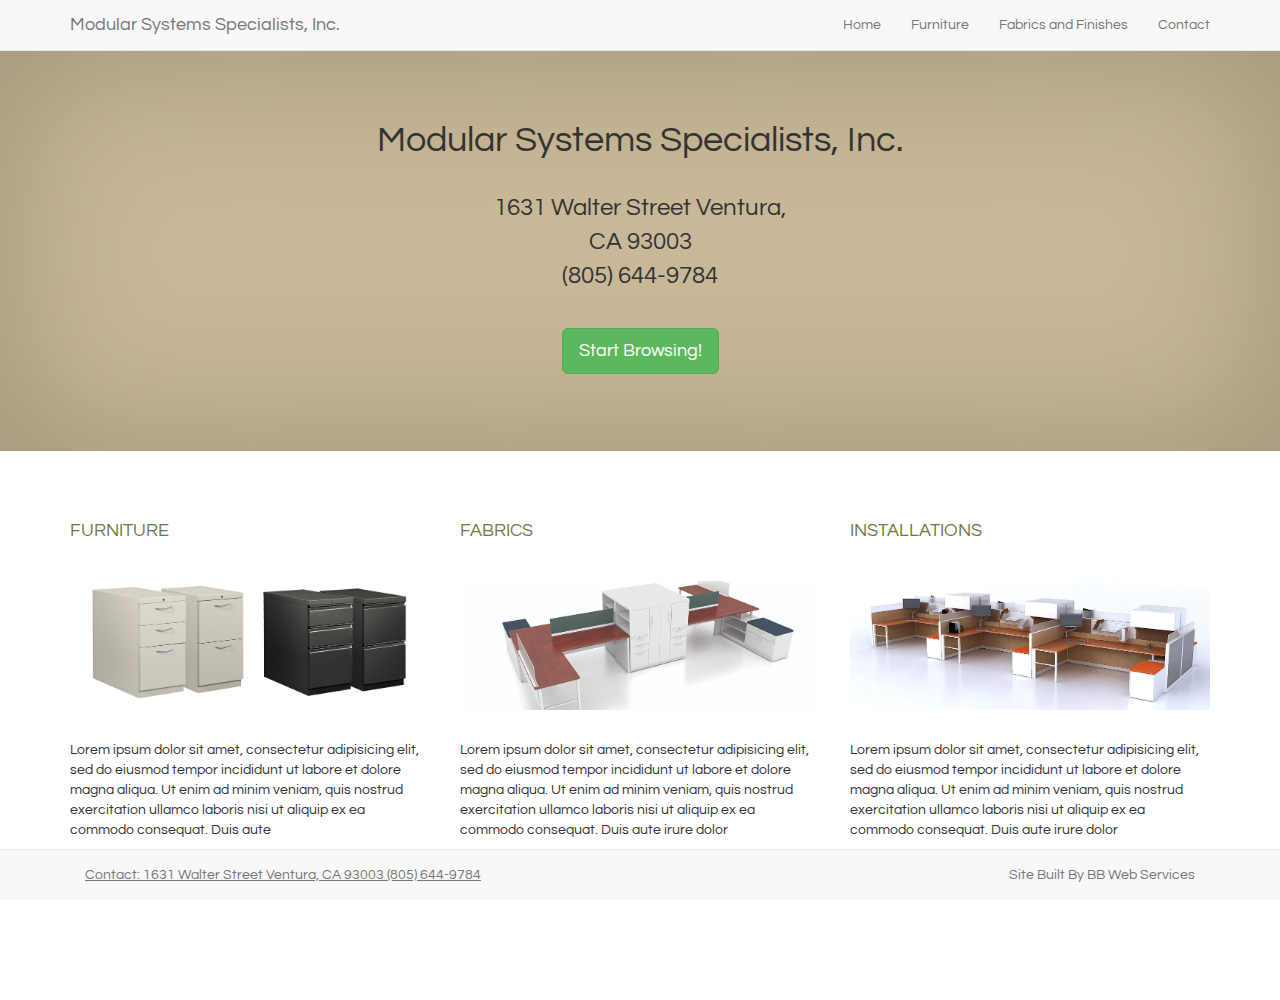
<file: index.html>
<!DOCTYPE html>
<html>
<head>

	<title>MSS - Home</title>
	<meta name="viewport" content="width=device-width, initial-scale=1.0">
	<link rel="stylesheet" type="text/css" href="css/bootstrap.min.css">
	<link rel="stylesheet" type="text/css" href="css/animate.css">
	<link rel="stylesheet" type="text/css" href="css/styles.css">

</head>
<body>
	<div class="navbar navbar-default navbar-static-top">
		
		<div class="container">
			
			<a href="#" class="navbar-brand">Modular Systems Specialists, Inc.</a>

			<button class="navbar-toggle" data-toggle="collapse" data-target = ".navHeaderCollapse">
				<span class="icon-bar"></span>
				<span class="icon-bar"></span>
				<span class="icon-bar"></span>
			</button>


			<div class="collapse navbar-collapse navHeaderCollapse">

				
				<ul class="nav navbar-nav navbar-right">
					
					<li><a href="#">Home</a></li>	
					<li><a href="catalog.html">Furniture</a></li>	
					<li><a href="fabrics.html">Fabrics and Finishes</a></li>
					<li><a href="contact.html">Contact</a></li>		
				
				</ul>

			</div>
			
		</div>

	</div>

		
	<div class="firstHome">
		<div class="infoWrap">
			<h1>Modular Systems Specialists, Inc.</h1><br>
			<p class="introText">1631 Walter Street Ventura, <br>
			CA 93003 <br>
			(805) 644-9784</p>
			<a class="btn btn-lg btn-success browseButton" href="catalog.html">Start Browsing!</a>
		</div>
	</div>

	<!-- </div> -->

	<div class="container">

		<div class="row homeRow">
 
			<div class="col-md-4 homeCol animated fadeIn">
			
				<h4><a class="h4Link" href="catalog.html">FURNITURE</a></h4>
				<img class="homeImages" src="img/Personal-Storage/Storage_SystemDeskPedestalFiles_slideshow.jpg" height="349" width="975">
				<p>Lorem ipsum dolor sit amet, consectetur adipisicing elit, sed do eiusmod
				tempor incididunt ut labore et dolore magna aliqua. Ut enim ad minim veniam,
				quis nostrud exercitation ullamco laboris nisi ut aliquip ex ea commodo
				consequat. Duis aute  </p>

			</div>
			<div class="col-md-4 homeCol animated fadeIn">

				<h4><a class="h4Link" href="fabrics.html">FABRICS</a></h4>
				<img class ="homeImages" src="img/Maxon-Surpass/4PKmodern-v9.15.jpg" height="349" width="975">
				<p>Lorem ipsum dolor sit amet, consectetur adipisicing elit, sed do eiusmod
				tempor incididunt ut labore et dolore magna aliqua. Ut enim ad minim veniam,
				quis nostrud exercitation ullamco laboris nisi ut aliquip ex ea commodo
				consequat. Duis aute irure dolor </p>

			</div>
			<!-- <div class="col-md-3 homeCol">

				<h4><a class="h4Link" href="#">TEXTILES</a></h4>
				<p>Lorem ipsum dolor sit amet, consectetur adipisicing elit, sed do eiusmod
				tempor incididunt ut labore et dolore magna aliqua. Ut enim ad minim veniam,
				quis nostrud reprehenderit in voluptate velit esse
				cillum dolore eu fugiat nulla pariatur.</p>

			</div> -->
			<div class="col-md-4 homeCol animated fadeIn">

				<h4><a class="h4Link" href="#">INSTALLATIONS</a></h4>
				<img class=" homeImages" src="img/Maxon-Emerge/EMERGE-LargeOpen6.1.jpg" height="349" width="975">
				<p>Lorem ipsum dolor sit amet, consectetur adipisicing elit, sed do eiusmod
				tempor incididunt ut labore et dolore magna aliqua. Ut enim ad minim veniam,
				quis nostrud exercitation ullamco laboris nisi ut aliquip ex ea commodo
				consequat. Duis aute irure dolor </p>

			</div>


		</div>
		
	</div>

	<div class="space"></div>

	

<!-- 	<div class="navbar navbar-default navbar-fixed-bottom clearfix">
			
		<div class="container clearfix">
			
			<p class="navbar-text pull-right">Site Built By BB Web Services</p>
			<p class="navbar-text pull-left"><span class="contactFoot">Contact: 1631 Walter Street Ventura, CA  93003 (805) 644-9784</span></p>

		</div>

	</div> -->

<!-- switched to footer element for SEO -->	

	<footer class="footer navbar navbar-default navbar-fixed-bottom clearfix">

      <div class="container">
        	
			<p class="navbar-text pull-right">Site Built By BB Web Services</p>
			<p class="navbar-text pull-left"><span class="contactFoot">Contact: 1631 Walter Street Ventura, CA  93003 (805) 644-9784</span></p>

      </div>

    </footer>


	<script type="text/javascript" src="js/jquery-1.11.3.min.js"></script>
	<script type="text/javascript" src="js/bootstrap.js"></script>
	<script type="text/javascript" src="js/mss.js"></script>
</body>
</html>
</file>
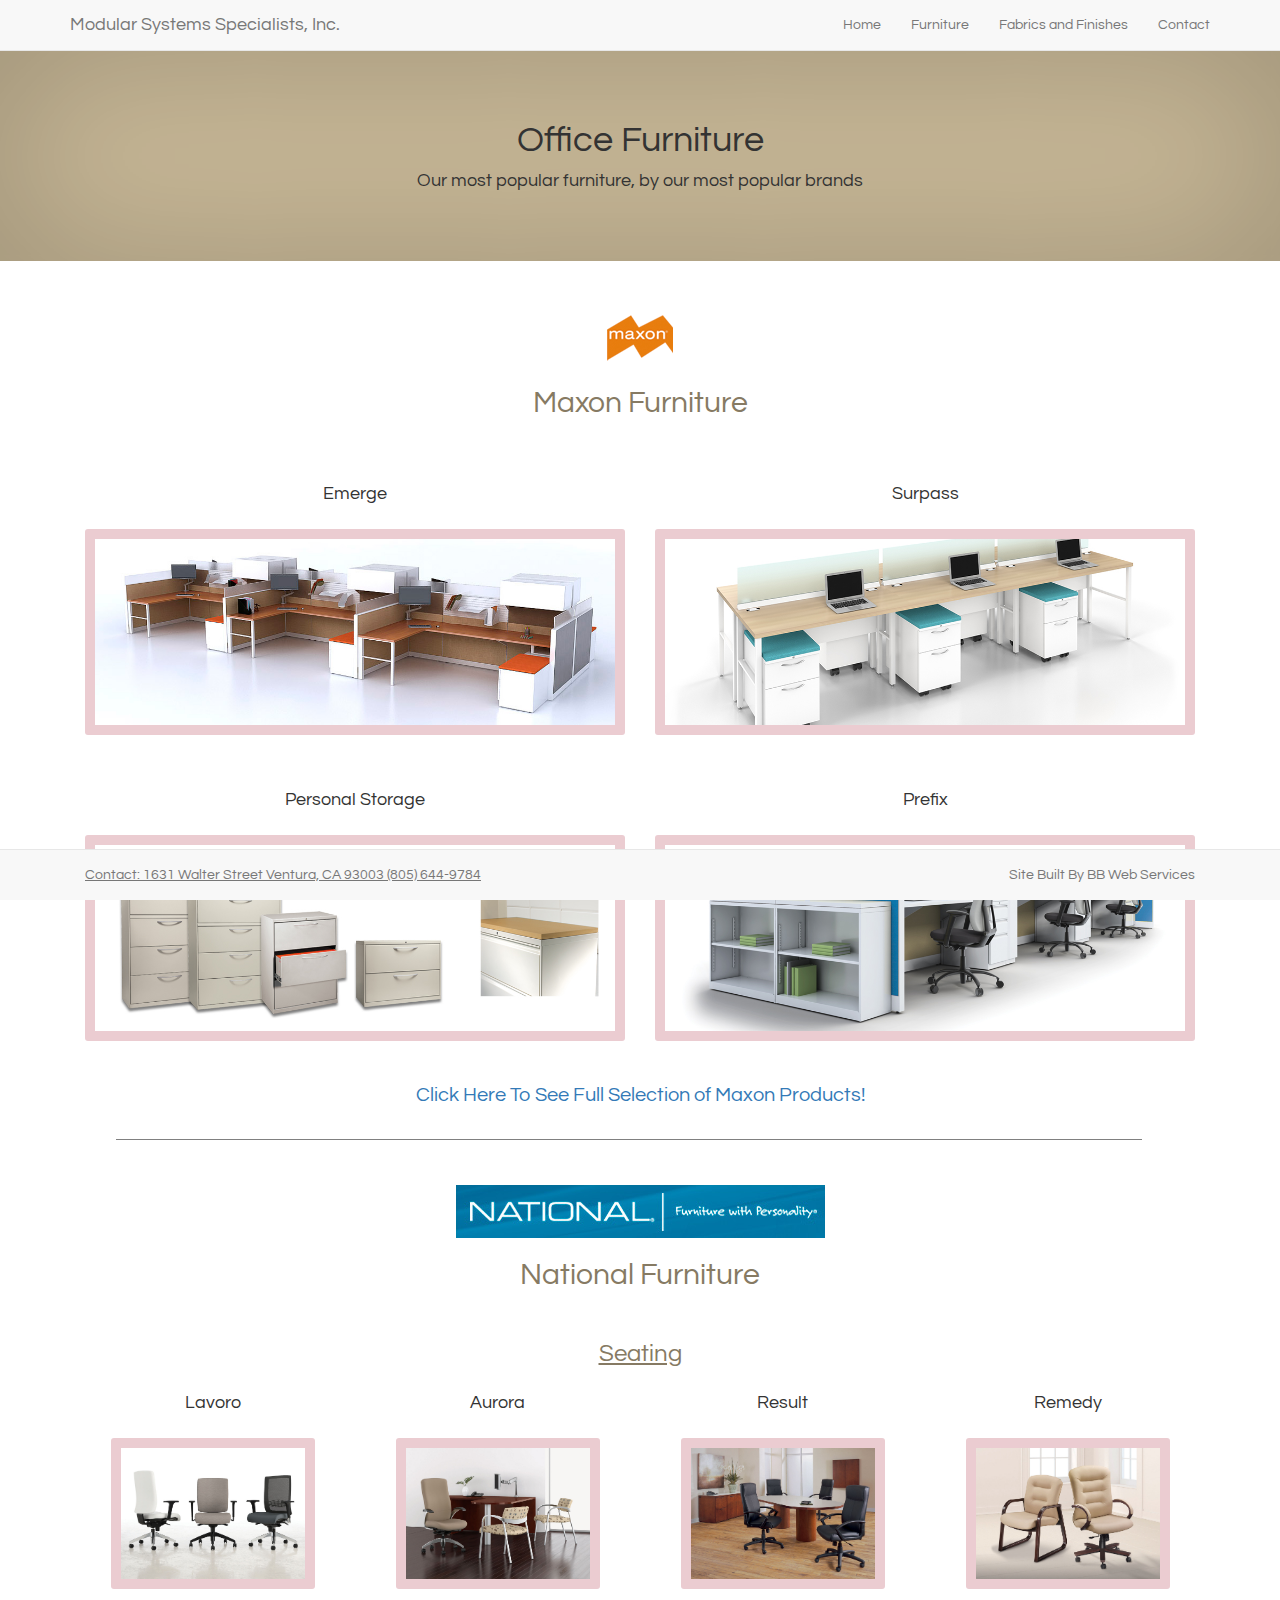
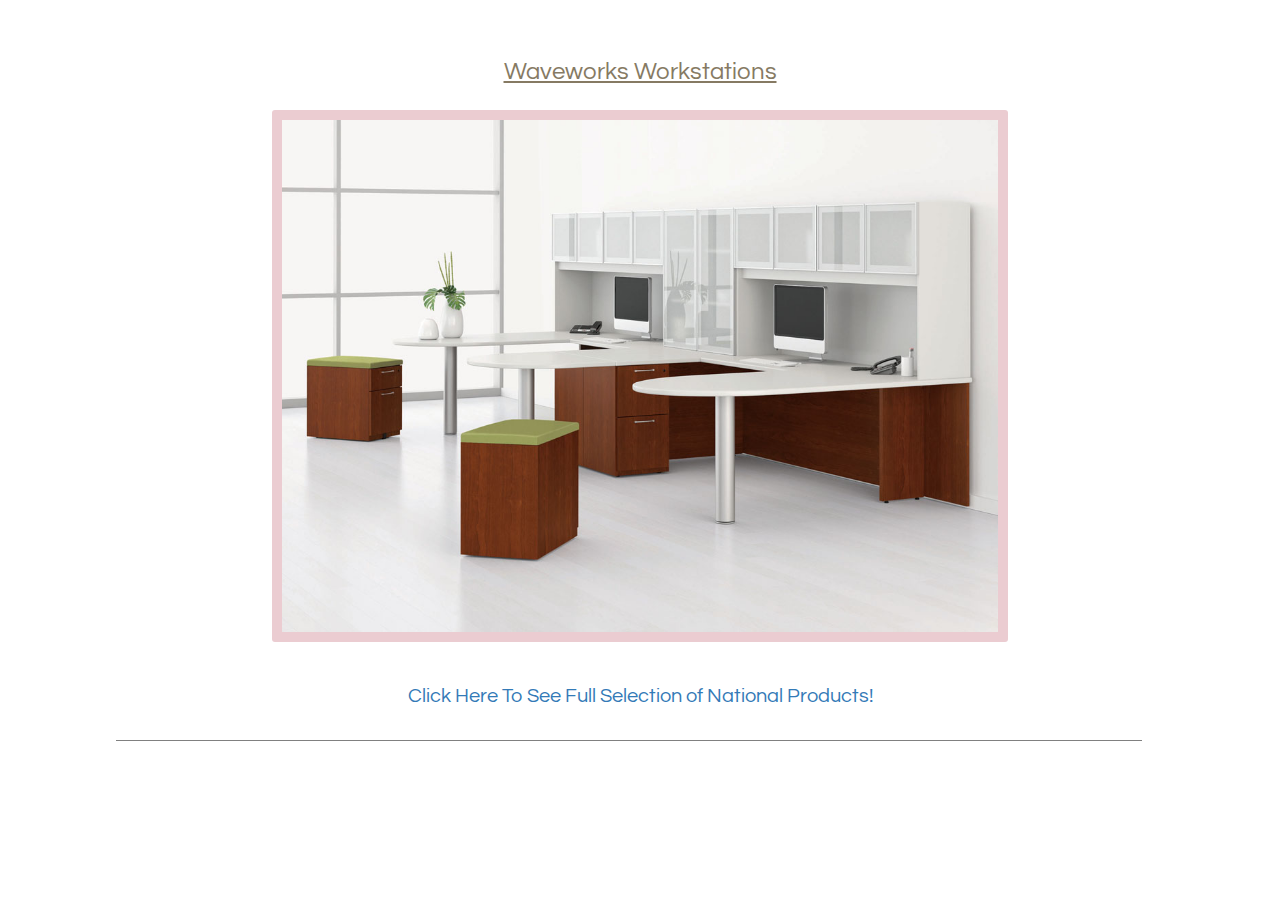
<file: catalog.html>
<!DOCTYPE html>
<html>
<head>
	<title>MSS - Catalog</title>
	<meta name="viewport" content="width=device-width, initial-scale=1.0">
	<link rel="stylesheet" type="text/css" href="css/bootstrap.min.css">
	<link rel="stylesheet" type="text/css" href="css/animate.css">
	<link rel="stylesheet" type="text/css" href="css/styles.css">
</head>
<body>

	<div class="navbar navbar-default navbar-static-top">
		
		<div class="container">
			
			<a href="index.html" class="navbar-brand">Modular Systems Specialists, Inc.</a>

			<button class="navbar-toggle" data-toggle="collapse" data-target = ".navHeaderCollapse">
				<span class="icon-bar"></span>
				<span class="icon-bar"></span>
				<span class="icon-bar"></span>
			</button>


			<div class="collapse navbar-collapse navHeaderCollapse">

				
				<ul class="nav navbar-nav navbar-right">
					
					<li><a href="index.html">Home</a></li>	
					<li><a href="#">Furniture</a></li>	
					<li><a href="fabrics.html">Fabrics and Finishes</a></li>
					<li><a href="contact.html">Contact</a></li>		
				
				</ul>

			</div>
			
		</div>

	</div>

		
	<div class="firstHome smallJumbo">
		<div class="infoWrap">
			<h1>Office Furniture</h1>
			<h4>Our most popular furniture, by our most popular brands</h4>
			
			
		</div>
	</div>

	<div class="container catalogCont animated fadeIn">
		
		<img id="maxonLogo" src="img/maxonlogo-color.png" height="55" width="76">
		<h2>Maxon Furniture</h2>


		<div class="col-md-6 catalogDiv">
			
			<h4>Emerge</h4>
				<a href="product-emerge.html">
					<img class="catalogImages" src="img/Maxon-Emerge/EMERGE-LargeOpen6.1.jpg" height="349" width="975">
				</a>
		</div>
		

		<div class="col-md-6 catalogDiv">
			<h4>Surpass</h4>
				<a href="product-surpass.html">
					<img class="catalogImages" src="img/Maxon-Surpass/Benching-v6.15.jpg" height="349" width="975">
				</a>
		</div>
		

		<div class="col-md-6 catalogDiv">
			<h4>Personal Storage</h4>
				<a href="product-maxon-storage.html">
					<img class="catalogImages" src="img/Personal-Storage/Storage_RidgelineLateralFiles_slideshow.jpg" height="349" width="975">
				</a>
		</div>

		<div class="col-md-6 catalogDiv">
			<h4>Prefix</h4>
				<a href="product-prefix.html">
					<img class="catalogImages" src="img/Maxon-Prefix/Benching_Eye-Level_22Jan2013.jpg" height="349" width="975">
				</a>
		</div>

		<div class="col-md-8 col-md-offset-2 brandLink"><a href="http://www.maxonfurniture.com/">Click Here To See Full Selection of Maxon Products!</a></div>

		<div class="col-md-8 col-md-offset seperator"></div>
	
	</div>

	<div class="container catalogCont animated fadeIn">
		
		<img id="nationalLogo" src="img/national_logo3.jpg" height="53" width="369">
		<h2>National Furniture</h2>

		<div class="catalogFurnitureType"><h3>Seating</h3></div>

		<div class="col-md-3 catalogDiv">
			
			<h4>Lavoro</h4>
				<a href="./product-national-lavoro.html">
					<img class="catalogImages nationalImage" src="img/National/Lavoro/nof_lavoro_2_lo.jpg" height="740" width="1050">
				</a>
		</div>
		

		<div class="col-md-3 catalogDiv">
			<h4>Aurora</h4>
				<a href="./product-national-aurora.html">
					<img class="catalogImages nationalImage" src="img/National/Aurora/nof_aurora_14_lo.jpg" height="740" width="1050">
				</a>
		</div>

		<div class="col-md-3 catalogDiv">
			
			<h4>Result</h4>
				<a href="./product-national-result.html">
					<img class="catalogImages nationalImage" src="img/National/Result/nof_conference_univ_2_lo.jpg" height="740" width="1050">
				</a>
		</div>
		

		<div class="col-md-3 catalogDiv">
			<h4>Remedy</h4>
				<a href="./product-national-remedy.html">
					<img class="catalogImages nationalImage" src="img/National/Remedy/nof_remedy_8_lo.jpg" height="740" width="1050">
				</a>
		</div>

	</div>

	<div class="container catalogCont animated fadeIn">

		<div class="catalogFurnitureType waveworksTitle"><h3>Waveworks Workstations</h3></div>

		<div class="col-md-10 col-md-offset-1 catalogDiv">
			
			<h4></h4>
				<a href="./product-national-waveworks.html">
					<img class="catalogImages nationalImage" src="img/National/Waveworks/nof_waveworks_43_lo.jpg" height="740" width="1050">
				</a>
		</div>

		<div class="col-md-8 col-md-offset-2 brandLink"><a href="http://www.nationalofficefurniture.com/nof-find-furniture.htm">Click Here To See Full Selection of National Products!</a></div>
		
		<div class="col-md-8 col-md-offset seperator"></div>


	</div>

	
	<div class="space"></div>
	
	



	
<!-- 
	<div class="navbar navbar-default navbar-fixed-bottom clearfix">
			
		<div class="container clearfix">
			
			<p class="navbar-text pull-right">Site Built By BB Web Services</p>
			<p class="navbar-text pull-left"><span class="contactFoot">Contact: 1631 Walter Street Ventura, CA  93003 (805) 644-9784</span></p>

		</div>

	</div> -->

<!-- switched to FOOTER HTML5 element for SEO -->	

	<footer class="footer navbar navbar-default navbar-fixed-bottom clearfix">

      <div class="container">
        	
			<p class="navbar-text pull-right">Site Built By BB Web Services</p>
			<p class="navbar-text pull-left"><span class="contactFoot">Contact: 1631 Walter Street Ventura, CA  93003 (805) 644-9784</span></p>

      </div>

    </footer>
    <script type="text/javascript" src="js/jquery-1.11.3.min.js"></script>
	<script type="text/javascript" src="js/bootstrap.js"></script>
	<script type="text/javascript" src="js/mss.js"></script>
</body>
</html>
</file>
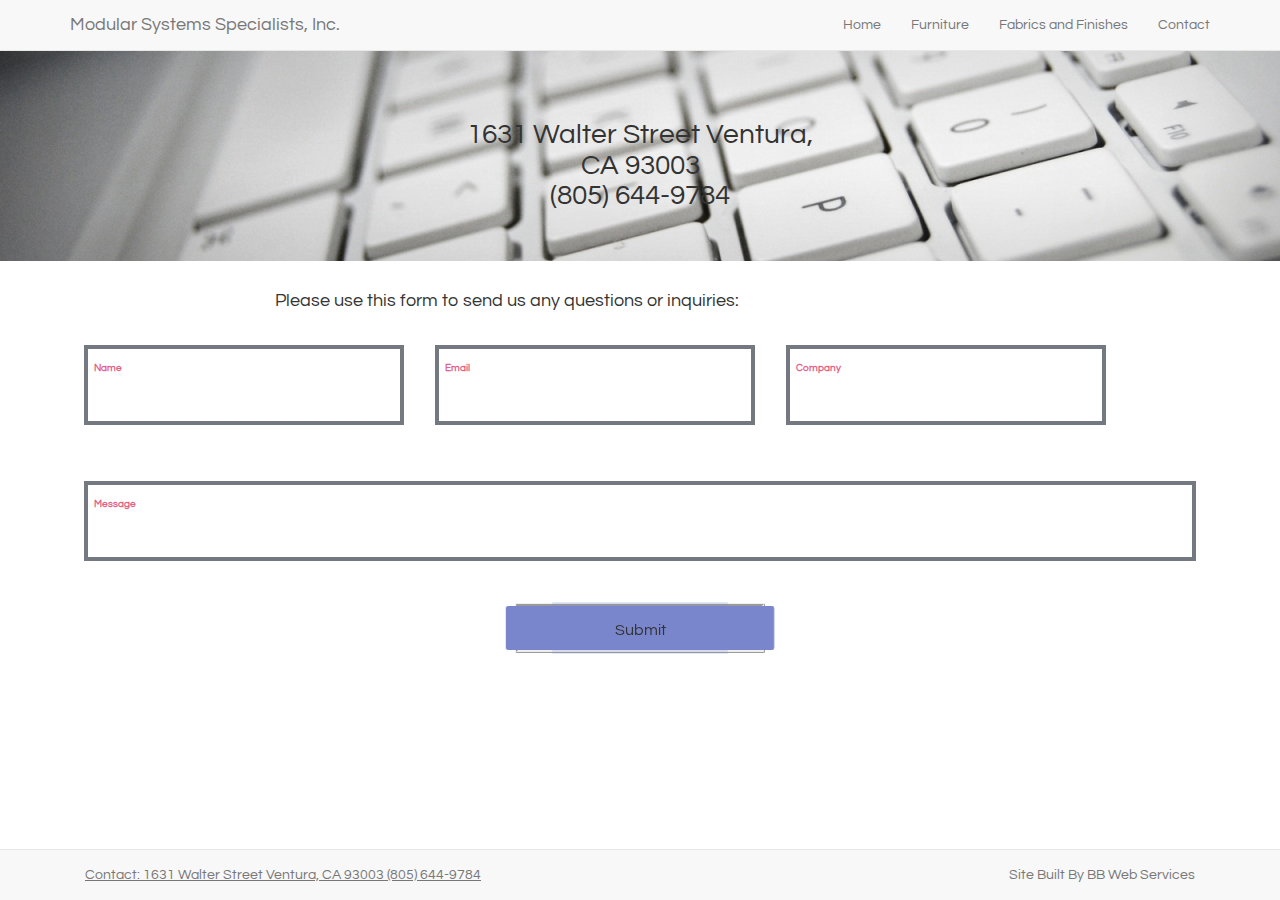
<file: contact.html>
<!DOCTYPE html>
<html>
<head>
	<title>MSS - Contact</title>
	<meta name="viewport" content="width=device-width, initial-scale=1.0">
	<link rel="stylesheet" type="text/css" href="css/bootstrap.min.css">
	<link rel="stylesheet" type="text/css" href="css/normalize.css">
	<link rel="stylesheet" type="text/css" href="css/set1.css">
	<link rel="stylesheet" type="text/css" href="css/buttons.css">
	<link rel="stylesheet" type="text/css" href="css/styles.css">
	<script type="text/javascript" src="js/jquery-1.11.3.min.js"></script>
	<script type="text/javascript" src="js/classie.js"></script>
	<script type="text/javascript" src="js/main.js"></script>
</head>
<body class="contact">

	<div class="navbar navbar-default navbar-static-top">
		
		<div class="container">
			
			<a href="index.html" class="navbar-brand">Modular Systems Specialists, Inc.</a>

			<button class="navbar-toggle" data-toggle="collapse" data-target = ".navHeaderCollapse">
				<span class="icon-bar"></span>
				<span class="icon-bar"></span>
				<span class="icon-bar"></span>
			</button>


			<div class="collapse navbar-collapse navHeaderCollapse">

				
				<ul class="nav navbar-nav navbar-right">
					
					<li><a href="index.html">Home</a></li>	
					<li><a href="catalog.html">Furniture</a></li>	
					<li><a href="fabrics.html">Fabrics and Finishes</a></li>
					<li><a href="#">Contact</a></li>		
				
				</ul>

			</div>
			
		</div>

	</div>

		
	<div class="firstHome smallJumbo">
		<div class="infoWrap">
			<h1>1631 Walter Street Ventura, <br>
			CA 93003 <br>
			(805) 644-9784</h1>
		</div>
	</div>
<div class="container">
	<div class="col-md-8 col-md-offset-2 contactHeading"><h4>Please use this form to send us any questions or inquiries:</h4></div>
	<form method="POST" action="http://formspree.io/KenMSS1@aol.com">
			<section class="content bgcolor-1">
				<span class="clearfix input input--kuro">
					<input class="input__field input__field--kuro" type="text" id="input-7" />
					<label class="input__label input__label--kuro" for="input-7">
						<span class="input__label-content input__label-content--kuro">Name</span>
					</label>
				</span>
				<span class="input input--kuro">
					<input class="input__field input__field--kuro" id="input-8" type="email" name="_replyto" />
					<label class="input__label input__label--kuro" for="input-8">
						<span class="input__label-content input__label-content--kuro">Email</span>
					</label>
				</span>
				<span class="input input--kuro">
					<input class="input__field input__field--kuro" type="text" id="input-9" />
					<label class="input__label input__label--kuro" for="input-9">
						<span class="input__label-content input__label-content--kuro">Company</span>
					</label>
				</span>
				<span id="message" class="input input--kuro">
					<input class="input__field input__field--kuro" type="textarea" id="input-10" />
					<label class="input__label input__label--kuro" for="input-9">
						<span class="input__label-content input__label-content--kuro">Message</span>
					</label>
				</span>
					<button id="contactSubmit" class="button button--nuka" type="submit" value="Send">Submit</button>	  			
			</section>
	</form>

	<!-- switched to footer element for SEO -->


	<footer class="footer navbar navbar-default navbar-fixed-bottom clearfix">

      <div class="container">
        	
			<p class="navbar-text pull-right">Site Built By BB Web Services</p>
			<p class="navbar-text pull-left"><span class="contactFoot">Contact: 1631 Walter Street Ventura, CA  93003 (805) 644-9784</span></p>

      </div>

    </footer>

	<script type="text/javascript" src="js/jquery-1.11.3.min.js"></script>
	<script type="text/javascript" src="js/bootstrap.js"></script>
</body>
</html>
</file>
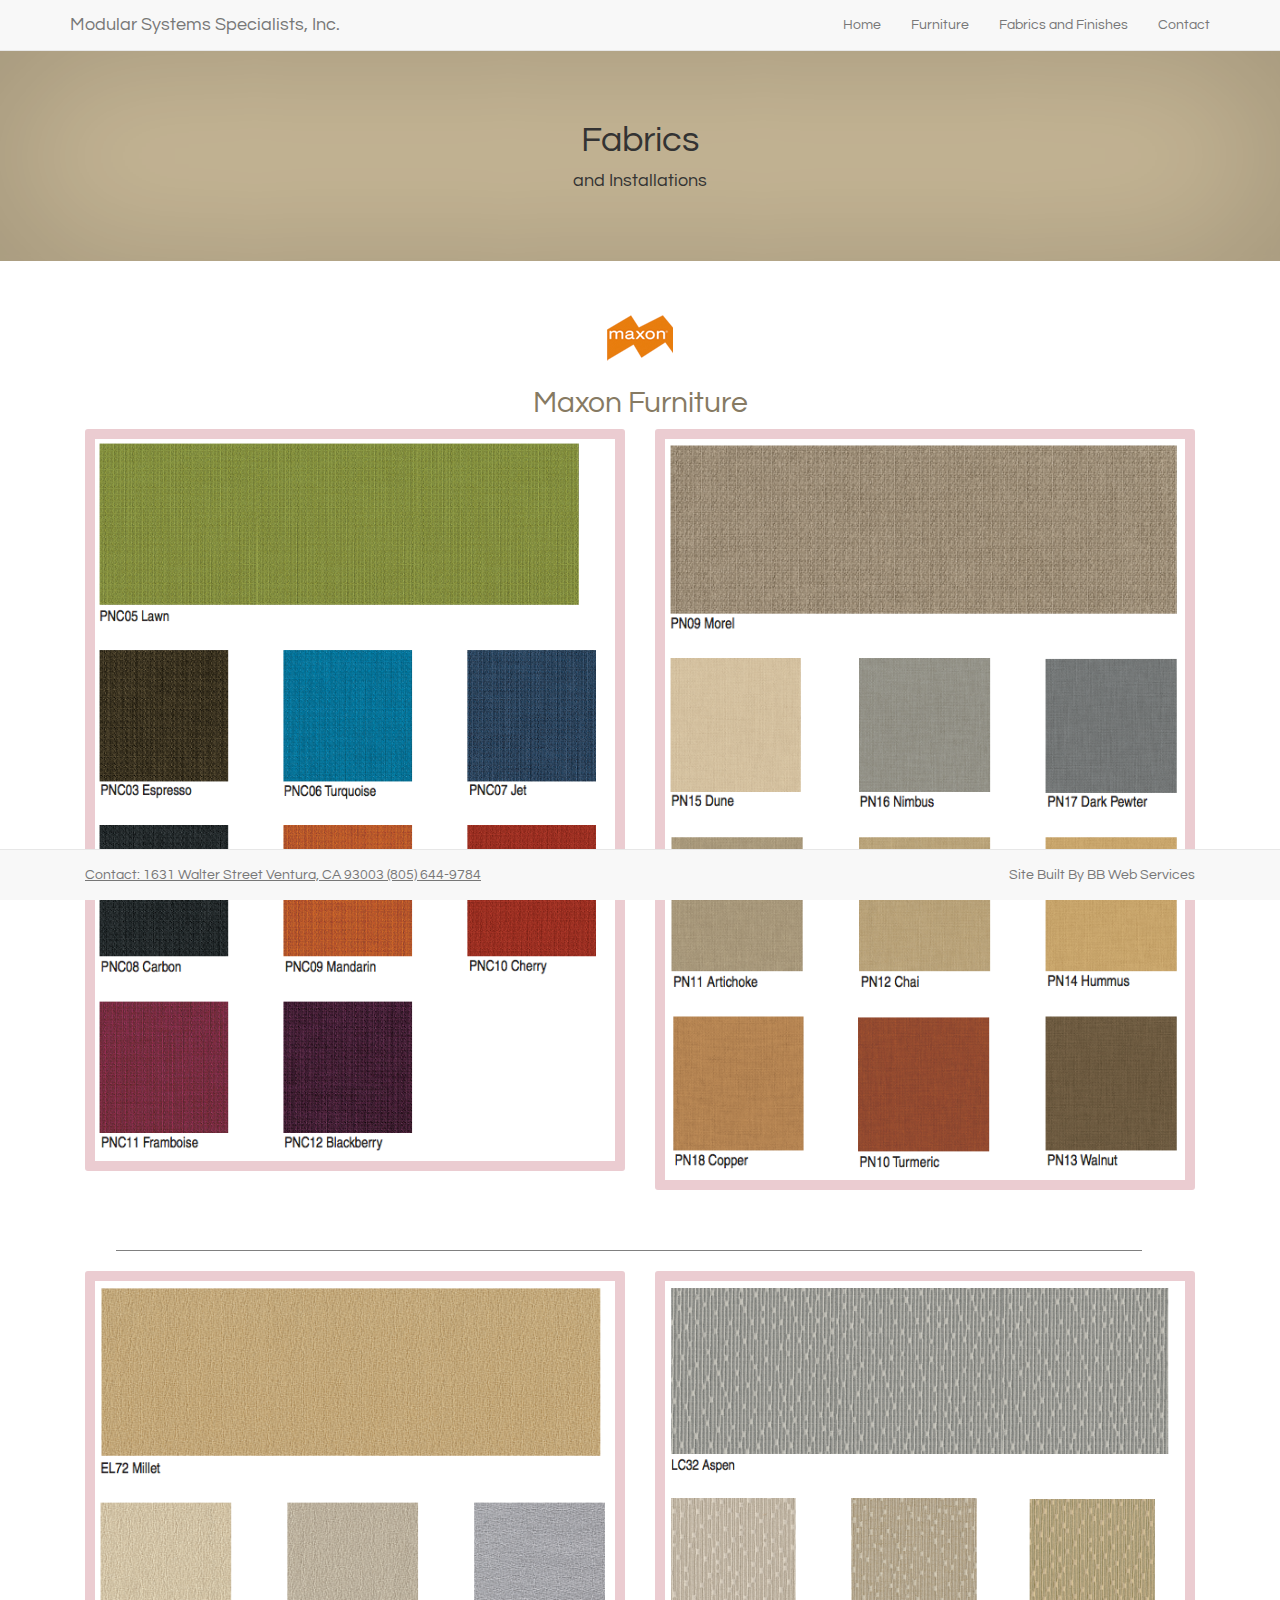
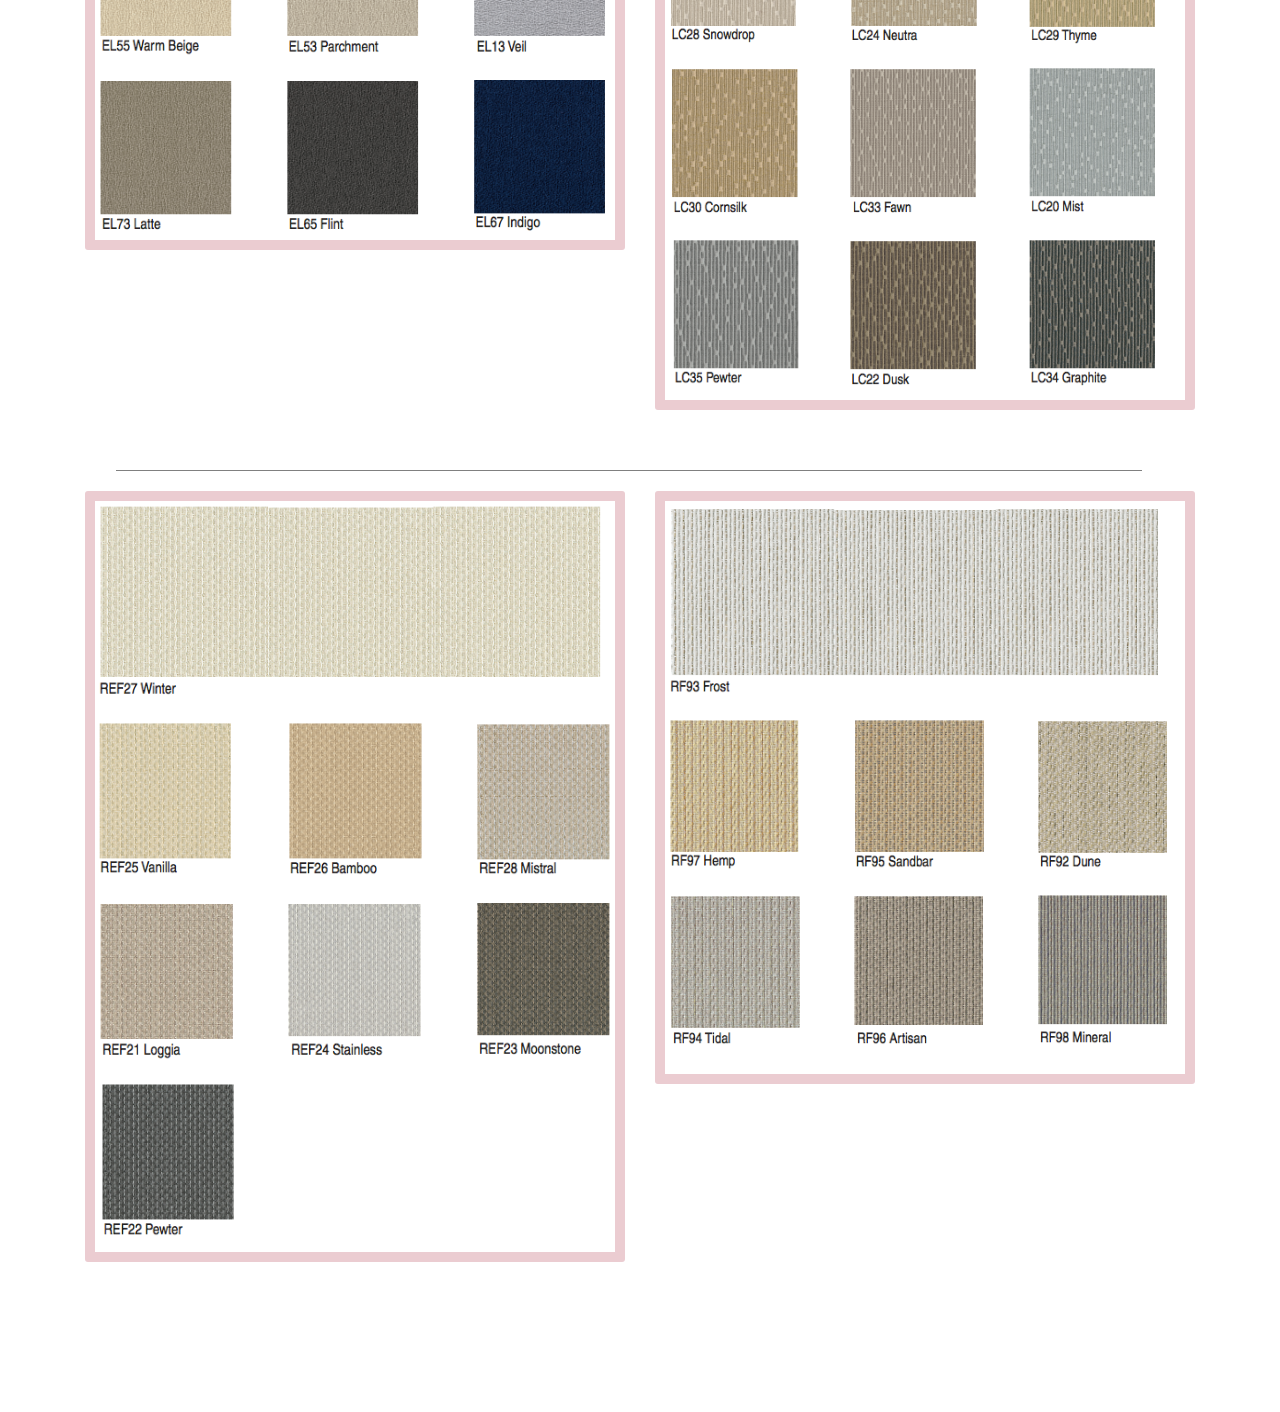
<file: fabrics.html>
<!DOCTYPE html>
<html>
<head>
	<title>MSS - Catalog</title>
	<meta name="viewport" content="width=device-width, initial-scale=1.0">
	<link rel="stylesheet" type="text/css" href="css/bootstrap.min.css">
	<link rel="stylesheet" type="text/css" href="css/animate.css">
	<link rel="stylesheet" type="text/css" href="css/styles.css">
</head>
<body>

	<div class="navbar navbar-default navbar-static-top">
		
		<div class="container">
			
			<a href="index.html" class="navbar-brand">Modular Systems Specialists, Inc.</a>

			<button class="navbar-toggle" data-toggle="collapse" data-target = ".navHeaderCollapse">
				<span class="icon-bar"></span>
				<span class="icon-bar"></span>
				<span class="icon-bar"></span>
			</button>


			<div class="collapse navbar-collapse navHeaderCollapse">

				
				<ul class="nav navbar-nav navbar-right">
					
					<li><a href="index.html">Home</a></li>	
					<li><a href="catalog.html">Furniture</a></li>	
					<li><a href="#">Fabrics and Finishes</a></li>
					<li><a href="contact.html">Contact</a></li>		
				
				</ul>

			</div>
			
		</div>

	</div>

		
	<div class="firstHome smallJumbo">
		<div class="infoWrap">
			<h1>Fabrics</h1>
			<h4>and Installations</h4>
			
		</div>
	</div>

	<div class="container catalogCont animated fadeIn">
		
		<img id="maxonLogo" src="img/maxonlogo-color.png" height="55" width="76">
		<h2>Maxon Furniture</h2>


		<div class="col-md-6 catalogDiv">
			
			<!-- <h4>Emerge</h4> -->
				<a href="product-emerge.html">
					<img class="catalogImages" src="./img/Appoint-fabric/appoint-color.png" height="349" width="975">
				</a>
		</div>
		

		<div class="col-md-6 catalogDiv">
			<!-- <h4>Surpass</h4> -->
				<a href="http://www.maxonfurniture.com/fabricfinish/images/Appointv1.15.pdf">
					<img class="catalogImages" src="./img/Appoint-fabric/appoint-grade1.png" height="349" width="975">
				</a>
		</div>


		<div class="col-md-8 col-md-offset seperator"></div>

		<div class="col-md-6 catalogDiv">
			
			<!-- <h4>Emerge</h4> -->
				<a href="product-emerge.html">
					<img class="catalogImages" src="./img/Appoint-fabric/Screen Shot 2015-10-23 at 9.22.42 PM.png" height="608" width="565">
				</a>
		</div>
		

		<div class="col-md-6 catalogDiv">
			<!-- <h4>Surpass</h4> -->
				<a href="http://www.maxonfurniture.com/fabricfinish/images/Appointv1.15.pdf">
					<img class="catalogImages" src="./img/Appoint-fabric/Screen Shot 2015-10-23 at 9.23.19 PM.png" height="815" width="589">
				</a>
		</div>

		<div class="col-md-8 col-md-offset seperator"></div>

		<div class="col-md-6 catalogDiv">
			
			<!-- <h4>Emerge</h4> -->
				<a href="product-emerge.html">
					<img class="catalogImages" src="./img/Appoint-fabric/Screen Shot 2015-10-23 at 9.24.13 PM.png" height="807" width="559">
				</a>
		</div>
		

		<div class="col-md-6 catalogDiv">
			<!-- <h4>Surpass</h4> -->
				<a href="http://www.maxonfurniture.com/fabricfinish/images/Appointv1.15.pdf">
					<img class="catalogImages" src="./img/Appoint-fabric/Screen Shot 2015-10-23 at 9.24.44 PM.png" height="632" width="574">
				</a>
		</div>
	
	</div>
	
	<div class="space"></div>
	
	



	
<!-- 
	<div class="navbar navbar-default navbar-fixed-bottom clearfix">
			
		<div class="container clearfix">
			
			<p class="navbar-text pull-right">Site Built By BB Web Services</p>
			<p class="navbar-text pull-left"><span class="contactFoot">Contact: 1631 Walter Street Ventura, CA  93003 (805) 644-9784</span></p>

		</div>

	</div> -->

<!-- switched to FOOTER HTML5 element for SEO -->	

	<footer class="footer navbar navbar-default navbar-fixed-bottom clearfix">

      <div class="container">
        	
			<p class="navbar-text pull-right">Site Built By BB Web Services</p>
			<p class="navbar-text pull-left"><span class="contactFoot">Contact: 1631 Walter Street Ventura, CA  93003 (805) 644-9784</span></p>

      </div>

    </footer>
    <script type="text/javascript" src="js/jquery-1.11.3.min.js"></script>
	<script type="text/javascript" src="js/bootstrap.js"></script>
	<script type="text/javascript" src="js/mss.js"></script>
</body>
</html>
</file>
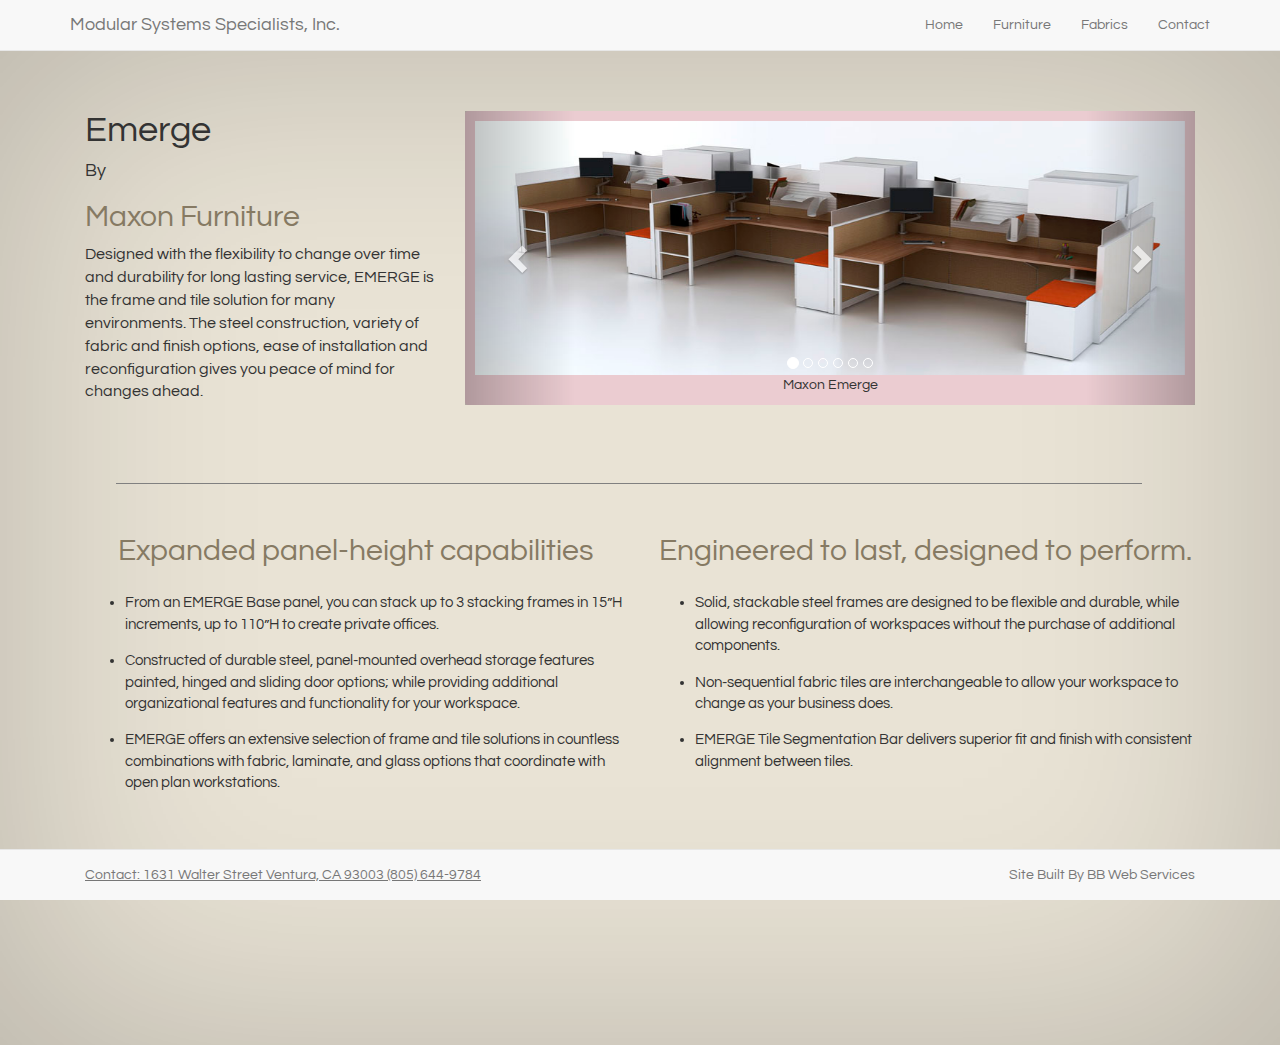
<file: product-emerge.html>
<!DOCTYPE html>
<html>
<head>
	<title>MSS - Catalog</title>
	<meta name="viewport" content="width=device-width, initial-scale=1.0">
	<link rel="stylesheet" type="text/css" href="css/bootstrap.min.css">
	<link rel="stylesheet" type="text/css" href="css/animate.css">
	<link rel="stylesheet" type="text/css" href="css/styles.css">
</head>
<body>

	<div class="navbar navbar-default navbar-static-top">
		
		<div class="container">
			
			<a href="index.html" class="navbar-brand">Modular Systems Specialists, Inc.</a>

			<button class="navbar-toggle" data-toggle="collapse" data-target = ".navHeaderCollapse">
				<span class="icon-bar"></span>
				<span class="icon-bar"></span>
				<span class="icon-bar"></span>
			</button>


			<div class="collapse navbar-collapse navHeaderCollapse">

				
				<ul class="nav navbar-nav navbar-right">
					
					<li><a href="index.html">Home</a></li>	
					<li><a href="catalog.html">Furniture</a></li>	
					<li><a href="fabrics.html">Fabrics</a></li>
					<li><a href="contact.html">Contact</a></li>		
				
				</ul>

			</div>
			
		</div>

	</div>

		
	<div class="firstProductPage">

		

		<div class="container catalogCont animated fadeIn">
			

				<div class="col-md-4 productDescription">
					<h1>Emerge</h1>
					<h4>By</h4>
					<h2>Maxon Furniture</h2>
					Designed with the flexibility to change over time and durability for long lasting service, EMERGE is the frame and tile solution for many environments. The steel construction, variety of fabric and finish options, ease of installation and reconfiguration gives you peace of mind for changes ahead.
				</div>

				<div class="col-md-8 catalogDiv productPageImg">
					
						<div id="carousel-example-generic" class="carousel slide catalogImages" data-ride="carousel">
						  <!-- Indicators -->
						  <ol class="carousel-indicators">
						    <li data-target="#carousel-example-generic" data-slide-to="0" class="active"></li>
						    <li data-target="#carousel-example-generic" data-slide-to="1"></li>
						    <li data-target="#carousel-example-generic" data-slide-to="2"></li>
						    <li data-target="#carousel-example-generic" data-slide-to="3"></li>
						    <li data-target="#carousel-example-generic" data-slide-to="4"></li>
						    <li data-target="#carousel-example-generic" data-slide-to="5"></li>
						  </ol>

						  <!-- Wrapper for slides -->
						  <div class="carousel-inner" role="listbox">
						    <div class="item active">
						      <img src="img/Maxon-Emerge/EMERGE-LargeOpen6.2.jpg" height="349" width="975" alt="...">
						      <div class="carousel-caption slideText">
						      </div>
						    </div>
						    <div class="item">
						      <img src="img/Maxon-Emerge/EMERGE-Open3.jpg" height="349" width="975" alt="...">
						      <div class="carousel-caption slideText">
						      </div>
						    </div>
						    <div class="item">
						      <img src="img/Maxon-Emerge/EMERGE-PO&R-RESIZE1.jpg" height="349" width="975" alt="...">
						      <div class="carousel-caption slideText">
						      </div>
						    </div>
						    <div class="item">
						      <img src="img/Maxon-Emerge/EMERGE-PO&R-RESIZE2.jpg" height="349" width="975" alt="...">
						      <div class="carousel-caption slideText">
						      </div>
						    </div>
						    <div class="item">
						      <img src="img/Maxon-Emerge/EMERGE-PO&R-RESIZE3.jpg" height="349" width="975" alt="...">
						      <div class="carousel-caption slideText">
						      </div>
						    </div>
						    <div class="item">
						      <img src="img/Maxon-Emerge/EMERGE-SemiPrivate3.jpg" height="349" width="975" alt="...">
						      <div class="carousel-caption slideText">
						      </div>
						    </div>
						        Maxon Emerge
						  </div>

						  <!-- Controls -->
						  <a class="left carousel-control" href="#carousel-example-generic" role="button" data-slide="prev">
						    <span class="glyphicon glyphicon-chevron-left" aria-hidden="true"></span>
						    <span class="sr-only">Previous</span>
						  </a>
						  <a class="right carousel-control" href="#carousel-example-generic" role="button" data-slide="next">
						    <span class="glyphicon glyphicon-chevron-right" aria-hidden="true"></span>
						    <span class="sr-only">Next</span>
						  </a>
						</div>

				</div>

			<div class="col-md-8 col-md-offset seperator"></div>

			<div class="col-md-6 productSpecs">
				<h2>Expanded panel-height capabilities</h2>
				<ul>
					<li>
						From an EMERGE Base panel, you can stack up to 3 stacking frames in 15”H increments, up to 110”H to create private offices.
					</li>
					<li>
						Constructed of durable steel, panel-mounted overhead storage features painted, hinged and sliding door options; while providing additional organizational features and functionality for your workspace.
					</li>
					<li>
						EMERGE offers an extensive selection of frame and tile solutions in countless combinations with fabric, laminate, and glass options that coordinate with open plan workstations.
					</li>
				</ul>
			</div>

			<div class="col-md-6 productSpecs">
				<h2>Engineered to last, designed to perform.</h2>
				<ul>
					<li>
						Solid, stackable steel frames are designed to be flexible and durable, while allowing reconfiguration of workspaces without the purchase of additional components.
					</li>
					<li>
						Non-sequential fabric tiles are interchangeable to allow your workspace to change as your business does.
					</li>
					<li>
						EMERGE Tile Segmentation Bar delivers superior fit and finish with consistent alignment between tiles.
					</li>

				</ul>
			</div>


			<div class="col-md-8 col-md-offset seperator"></div>
	
		</div>

	</div>
	

<!-- switched to FOOTER HTML5 element for SEO -->	

	<footer class="footer navbar navbar-default navbar-fixed-bottom clearfix">

      <div class="container">
        	
			<p class="navbar-text pull-right">Site Built By BB Web Services</p>
			<p class="navbar-text pull-left"><span class="contactFoot">Contact: 1631 Walter Street Ventura, CA  93003 (805) 644-9784</span></p>

      </div>

    </footer>
    <script type="text/javascript" src="js/jquery-1.11.3.min.js"></script>
	<script type="text/javascript" src="js/bootstrap.js"></script>
	<script type="text/javascript" src="js/mss.js"></script>
</body>
</html>
</file>
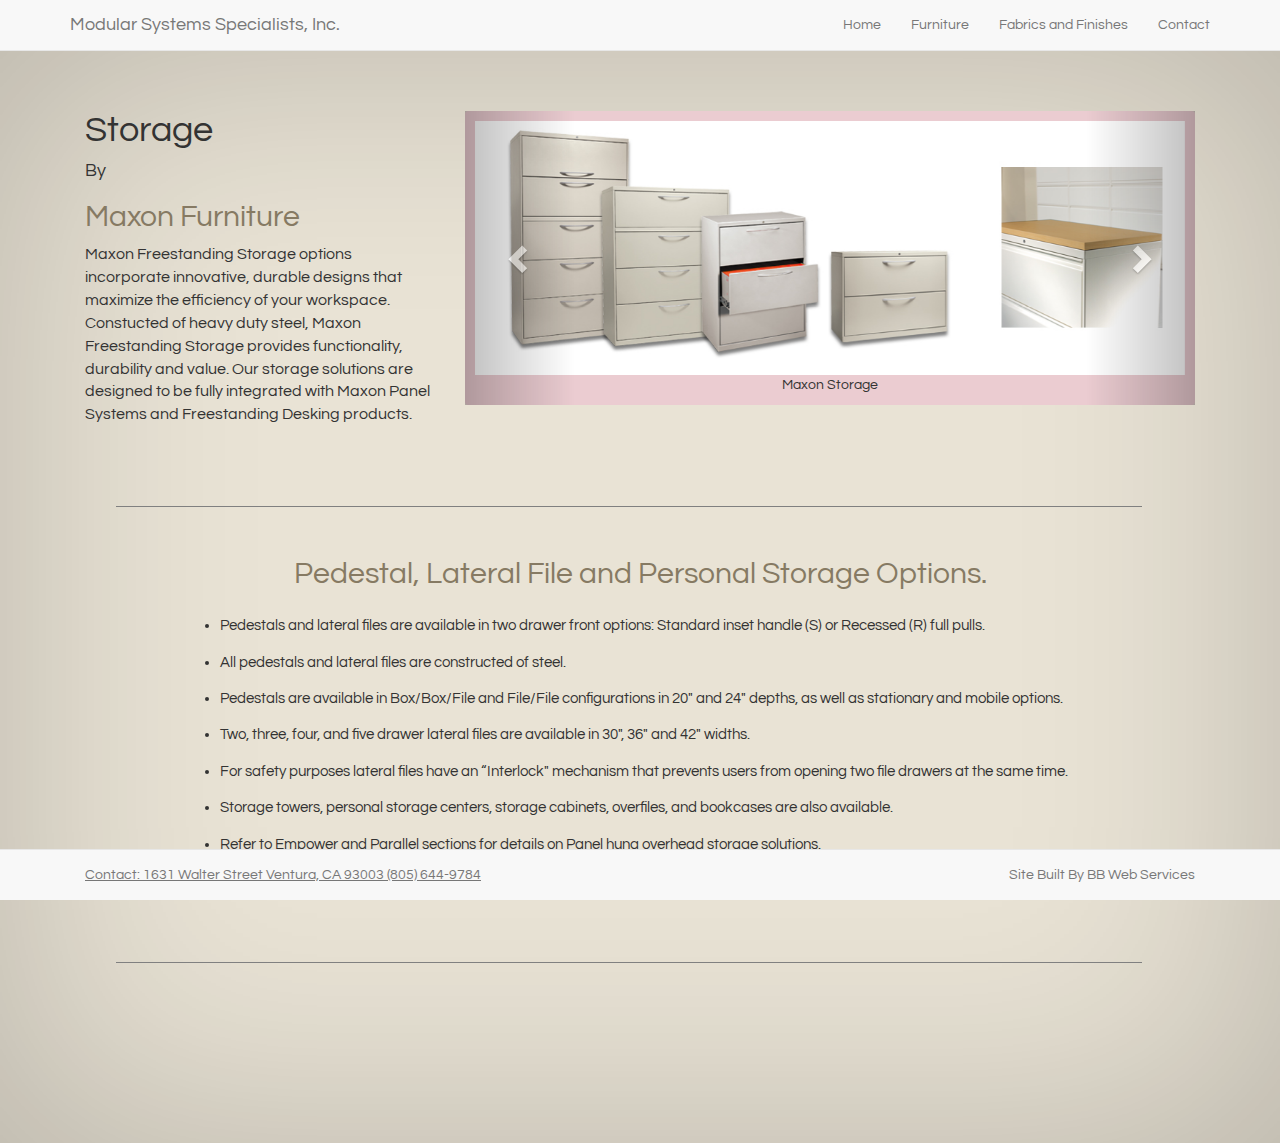
<file: product-maxon-storage.html>
<!DOCTYPE html>
<html>
<head>
	<title>MSS - Catalog</title>
	<meta name="viewport" content="width=device-width, initial-scale=1.0">
	<link rel="stylesheet" type="text/css" href="css/bootstrap.min.css">
	<link rel="stylesheet" type="text/css" href="css/animate.css">
	<link rel="stylesheet" type="text/css" href="css/styles.css">
</head>
<body>

	<div class="navbar navbar-default navbar-static-top">
		
		<div class="container">
			
			<a href="index.html" class="navbar-brand">Modular Systems Specialists, Inc.</a>

			<button class="navbar-toggle" data-toggle="collapse" data-target = ".navHeaderCollapse">
				<span class="icon-bar"></span>
				<span class="icon-bar"></span>
				<span class="icon-bar"></span>
			</button>


			<div class="collapse navbar-collapse navHeaderCollapse">

				
				<ul class="nav navbar-nav navbar-right">
					
					<li><a href="index.html">Home</a></li>	
					<li><a href="catalog.html">Furniture</a></li>	
					<li><a href="fabrics.html">Fabrics and Finishes</a></li>
					<li><a href="contact.html">Contact</a></li>		
				
				</ul>

			</div>
			
		</div>

	</div>

		
	<div class="firstProductPage">


		<div class="container catalogCont animated fadeIn">
			

			<div class="col-md-4 productDescription">
				<h1>Storage</h1>
				<h4>By</h4>
				<h2>Maxon Furniture</h2>
				Maxon Freestanding Storage options incorporate innovative, durable designs that maximize the efficiency of your workspace. Constucted of heavy duty steel, Maxon Freestanding Storage provides functionality, durability and value. Our storage solutions are designed to be fully integrated with Maxon Panel Systems and Freestanding Desking products.
			</div>

			<div class="col-md-8 catalogDiv productPageImg">
				
					<div id="carousel-example-generic" class="carousel slide catalogImages" data-ride="carousel">
					  <!-- Indicators -->
					  <ol class="carousel-indicators">
					    <li data-target="#carousel-example-generic" data-slide-to="0" class="active"></li>
					    <li data-target="#carousel-example-generic" data-slide-to="1"></li>
					    <li data-target="#carousel-example-generic" data-slide-to="2"></li>
					    <li data-target="#carousel-example-generic" data-slide-to="3"></li>
					    <li data-target="#carousel-example-generic" data-slide-to="4"></li>
					    <li data-target="#carousel-example-generic" data-slide-to="5"></li>
					  </ol>

					  <!-- Wrapper for slides -->
					  <div class="carousel-inner" role="listbox">
					    <div class="item active">
					      <img src="img/Personal-Storage/Storage_RidgelineLateralFiles_slideshow.jpg" height="349" width="975" alt="...">
					      <div class="carousel-caption slideText">
					      </div>
					    </div>
					    <div class="item">
					      <img src="img/Personal-Storage/Storage_MobilePedestalFilesCushion_slideshow.jpg" height="349" width="975" alt="...">
					      <div class="carousel-caption slideText">
					      </div>
					    </div>
					    <div class="item">
					      <img src="img/Personal-Storage/Storage_OverfileCabinet_slideshow.jpg" height="349" width="975" alt="...">
					      <div class="carousel-caption slideText">
					      </div>
					    </div>
					    <div class="item">
					      <img src="img/Personal-Storage/Storage_PersonalStorageCenter_slideshow.jpg" height="349" width="975" alt="...">
					      <div class="carousel-caption slideText">
					      </div>
					    </div>
					    <div class="item">
					      <img src="img/Personal-Storage/Storage_PersonalStorageTower_slideshow.jpg" height="349" width="975" alt="...">
					      <div class="carousel-caption slideText">
					      </div>
					    </div>
					    <div class="item">
					      <img src="img/Personal-Storage/Storage_SystemDeskPedestalFiles_inside_slideshow.jpg" height="349" width="975" alt="...">
					      <div class="carousel-caption slideText">
					      </div>
					    </div>
					    <div class="item">
					      <img src="img/Personal-Storage/Storage_SystemDeskPedestalFiles_slideshow.jpg" height="349" width="975" alt="...">
					      <div class="carousel-caption slideText">
					      </div>
					    </div>
					    Maxon Storage
					  </div>

					  <!-- Controls -->
					  <a class="left carousel-control" href="#carousel-example-generic" role="button" data-slide="prev">
					    <span class="glyphicon glyphicon-chevron-left" aria-hidden="true"></span>
					    <span class="sr-only">Previous</span>
					  </a>
					  <a class="right carousel-control" href="#carousel-example-generic" role="button" data-slide="next">
					    <span class="glyphicon glyphicon-chevron-right" aria-hidden="true"></span>
					    <span class="sr-only">Next</span>
					  </a>
					</div>

			</div>

			<div class="col-md-8 col-md-offset seperator"></div>

			<div class="col-md-10 col-md-offset-1 productSpecs">
				<h2>Pedestal, Lateral File and Personal Storage Options.</h2>
				<ul>
					<li>
						Pedestals and lateral files are available in two drawer front options: Standard inset handle (S) or Recessed (R) full pulls.
					</li>
					<li>
						All pedestals and lateral files are constructed of steel.
					</li>
					<li>
						Pedestals are available in Box/Box/File and File/File configurations in 20" and 24" depths, as well as stationary and mobile options.
					</li>
					<li>
						Two, three, four, and five drawer lateral files are available in 30", 36" and 42" widths.
					</li>
					<li>
						For safety purposes lateral files have an “Interlock" mechanism that prevents users from opening two file drawers at the same time.
					</li>
					<li>
						Storage towers, personal storage centers, storage cabinets, overfiles, and bookcases are also available.
					</li>
					<li>
						Refer to Empower and Parallel sections for details on Panel hung overhead storage solutions.
					</li>
					<li>
						All Freestanding Storage options meet or exceed ANSI/BIFMA standards.
					</li>
				</ul>
			</div>



			<div class="col-md-8 col-md-offset seperator"></div>
	
		</div>

	</div>
	
	<div class="lightbox" id="lightbox1">
		
	</div>
	

<!-- switched to FOOTER HTML5 element for SEO -->	

	<footer class="footer navbar navbar-default navbar-fixed-bottom clearfix">

      <div class="container">
        	
			<p class="navbar-text pull-right">Site Built By BB Web Services</p>
			<p class="navbar-text pull-left"><span class="contactFoot">Contact: 1631 Walter Street Ventura, CA  93003 (805) 644-9784</span></p>

      </div>

    </footer>
    <script type="text/javascript" src="js/jquery-1.11.3.min.js"></script>
	<script type="text/javascript" src="js/bootstrap.js"></script>
	<script type="text/javascript" src="js/mss.js"></script>
</body>
</html>
</file>
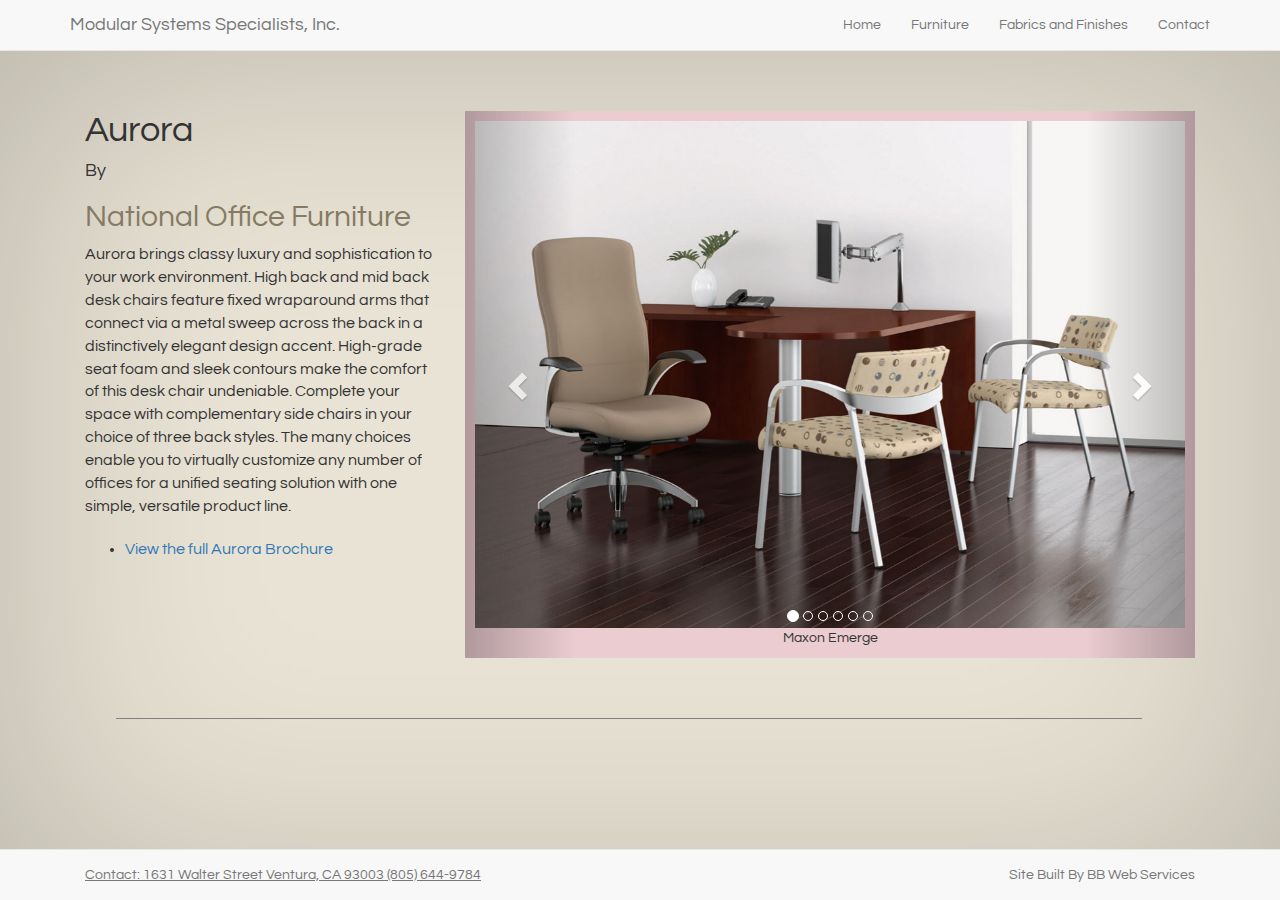
<file: product-national-aurora.html>
<!DOCTYPE html>
<html>
<head>
	<title>MSS - Catalog</title>
	<meta name="viewport" content="width=device-width, initial-scale=1.0">
	<link rel="stylesheet" type="text/css" href="css/bootstrap.min.css">
	<link rel="stylesheet" type="text/css" href="css/animate.css">
	<link rel="stylesheet" type="text/css" href="css/styles.css">
</head>
<body>

	<div class="navbar navbar-default navbar-static-top">
		
		<div class="container">
			
			<a href="index.html" class="navbar-brand">Modular Systems Specialists, Inc.</a>

			<button class="navbar-toggle" data-toggle="collapse" data-target = ".navHeaderCollapse">
				<span class="icon-bar"></span>
				<span class="icon-bar"></span>
				<span class="icon-bar"></span>
			</button>


			<div class="collapse navbar-collapse navHeaderCollapse">

				
				<ul class="nav navbar-nav navbar-right">
					
					<li><a href="index.html">Home</a></li>	
					<li><a href="catalog.html">Furniture</a></li>	
					<li><a href="fabrics.html">Fabrics and Finishes</a></li>
					<li><a href="contact.html">Contact</a></li>		
				
				</ul>

			</div>
			
		</div>

	</div>

		
	<div class="firstProductPage">

		

		<div class="container catalogCont animated fadeIn">
			

				<div class="col-md-4 productDescription">
					<h1>Aurora</h1>
					<h4>By</h4>
					<h2>National Office Furniture</h2>
					Aurora brings classy luxury and sophistication to your work environment. High back and mid back desk chairs feature fixed wraparound arms that connect via a metal sweep across the back in a distinctively elegant design accent. High-grade seat foam and sleek contours make the comfort of this desk chair undeniable. Complete your space with complementary side chairs in your choice of three back styles. The many choices enable you to virtually customize any number of offices for a unified seating solution with one simple, versatile product line.
					<ul class="brochureLink">
						<li><a href="http://www.nationalofficefurniture.com/nof_data/documents/productdocs/auro_brochure.pdf" target="_blank">View the full Aurora Brochure</a></li>
					</ul> 
				</div>

				<div class="col-md-8 catalogDiv productPageImg">
					
						<div id="carousel-example-generic" class="carousel slide catalogImages" data-ride="carousel">
						  <!-- Indicators -->
						  <ol class="carousel-indicators">
						    <li data-target="#carousel-example-generic" data-slide-to="0" class="active"></li>
						    <li data-target="#carousel-example-generic" data-slide-to="1"></li>
						    <li data-target="#carousel-example-generic" data-slide-to="2"></li>
						    <li data-target="#carousel-example-generic" data-slide-to="3"></li>
						    <li data-target="#carousel-example-generic" data-slide-to="4"></li>
						    <li data-target="#carousel-example-generic" data-slide-to="5"></li>
						  </ol>

						  <!-- Wrapper for slides -->
						  <div class="carousel-inner" role="listbox">
						    <div class="item active">
						      <img src="img/National/Aurora/nof_aurora_14_lo.jpg" height="349" width="975" alt="...">
						      <div class="carousel-caption slideText">
						      </div>
						    </div>
						    <div class="item">
						      <img src="img/National/Aurora/nof_aurora_18_lo.jpg" height="349" width="975" alt="...">
						      <div class="carousel-caption slideText">
						      </div>
						    </div>
						    <div class="item">
						      <img src="img/National/Aurora/nof_aurora_7_lo.jpg" height="349" width="975" alt="...">
						      <div class="carousel-caption slideText">
						      </div>
						    </div>
						    <div class="item">
						      <img src="img/National/Aurora/nof_aurora_8_lo.jpg" height="349" width="975" alt="...">
						      <div class="carousel-caption slideText">
						      </div>
						    </div>
						    <div class="item">
						      <img src="img/National/Aurora/nof_conference_5_lo.jpg" height="349" width="975" alt="...">
						      <div class="carousel-caption slideText">
						      </div>
						    </div>
						    <div class="item">
						      <img src="img/National/Aurora/nof_epic_106_lo.jpg" height="349" width="975" alt="...">
						      <div class="carousel-caption slideText">
						      </div>
						    </div>
						        Maxon Emerge
						  </div>

						  <!-- Controls -->
						  <a class="left carousel-control" href="#carousel-example-generic" role="button" data-slide="prev">
						    <span class="glyphicon glyphicon-chevron-left" aria-hidden="true"></span>
						    <span class="sr-only">Previous</span>
						  </a>
						  <a class="right carousel-control" href="#carousel-example-generic" role="button" data-slide="next">
						    <span class="glyphicon glyphicon-chevron-right" aria-hidden="true"></span>
						    <span class="sr-only">Next</span>
						  </a>
						</div>

				</div>

			<div class="col-md-8 col-md-offset seperator"></div>

			<!-- <div class="col-md-6 productSpecs">
				<h2>Expanded panel-height capabilities</h2>
				<ul>
					<li>
						From an EMERGE Base panel, you can stack up to 3 stacking frames in 15”H increments, up to 110”H to create private offices.
					</li>
					<li>
						Constructed of durable steel, panel-mounted overhead storage features painted, hinged and sliding door options; while providing additional organizational features and functionality for your workspace.
					</li>
					<li>
						EMERGE offers an extensive selection of frame and tile solutions in countless combinations with fabric, laminate, and glass options that coordinate with open plan workstations.
					</li>
				</ul>
			</div>

			<div class="col-md-6 productSpecs">
				<h2>Engineered to last, designed to perform.</h2>
				<ul>
					<li>
						Solid, stackable steel frames are designed to be flexible and durable, while allowing reconfiguration of workspaces without the purchase of additional components.
					</li>
					<li>
						Non-sequential fabric tiles are interchangeable to allow your workspace to change as your business does.
					</li>
					<li>
						EMERGE Tile Segmentation Bar delivers superior fit and finish with consistent alignment between tiles.
					</li>

				</ul>
			</div>


			<div class="col-md-8 col-md-offset seperator"></div> -->
	
		</div>

	</div>
	

<!-- switched to FOOTER HTML5 element for SEO -->	

	<footer class="footer navbar navbar-default navbar-fixed-bottom clearfix">

      <div class="container">
        	
			<p class="navbar-text pull-right">Site Built By BB Web Services</p>
			<p class="navbar-text pull-left"><span class="contactFoot">Contact: 1631 Walter Street Ventura, CA  93003 (805) 644-9784</span></p>

      </div>

    </footer>
    <script type="text/javascript" src="js/jquery-1.11.3.min.js"></script>
	<script type="text/javascript" src="js/bootstrap.js"></script>
	<script type="text/javascript" src="js/mss.js"></script>
</body>
</html>
</file>
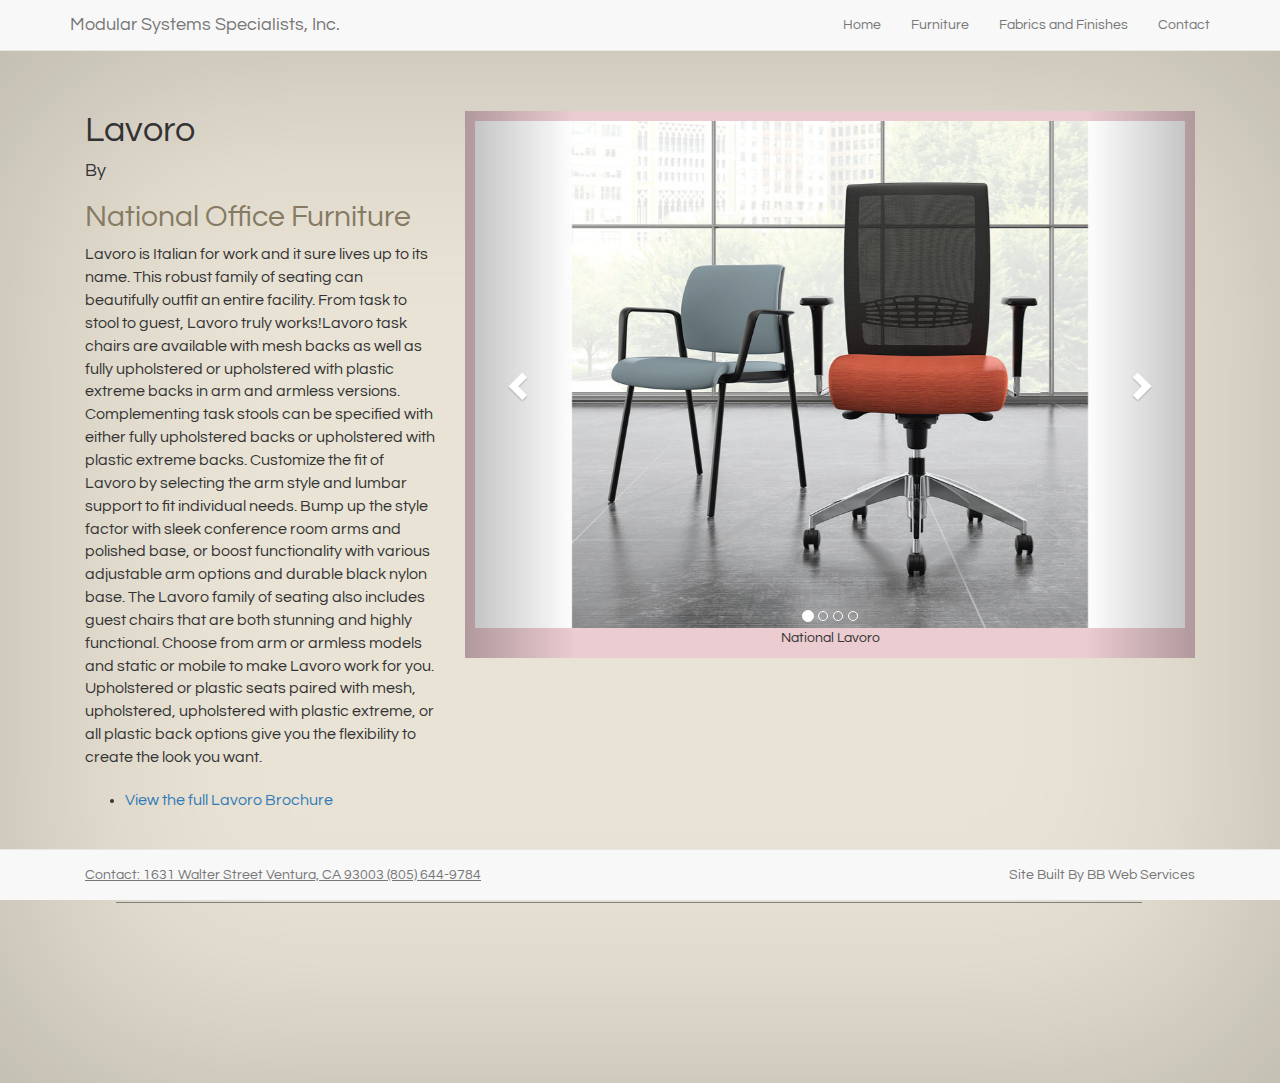
<file: product-national-lavoro.html>
<!DOCTYPE html>
<html>
<head>
	<title>MSS - Catalog</title>
	<meta name="viewport" content="width=device-width, initial-scale=1.0">
	<link rel="stylesheet" type="text/css" href="css/bootstrap.min.css">
	<link rel="stylesheet" type="text/css" href="css/animate.css">
	<link rel="stylesheet" type="text/css" href="css/styles.css">
</head>
<body>

	<div class="navbar navbar-default navbar-static-top">
		
		<div class="container">
			
			<a href="index.html" class="navbar-brand">Modular Systems Specialists, Inc.</a>

			<button class="navbar-toggle" data-toggle="collapse" data-target = ".navHeaderCollapse">
				<span class="icon-bar"></span>
				<span class="icon-bar"></span>
				<span class="icon-bar"></span>
			</button>


			<div class="collapse navbar-collapse navHeaderCollapse">

				
				<ul class="nav navbar-nav navbar-right">
					
					<li><a href="index.html">Home</a></li>	
					<li><a href="catalog.html">Furniture</a></li>	
					<li><a href="fabrics.html">Fabrics and Finishes</a></li>
					<li><a href="contact.html">Contact</a></li>		
				
				</ul>

			</div>
			
		</div>

	</div>

		
	<div class="firstProductPage">

		

		<div class="container catalogCont animated fadeIn">
			

				<div class="col-md-4 productDescription">
					<h1>Lavoro</h1>
					<h4>By</h4>
					<h2>National Office Furniture</h2>
					Lavoro is Italian for work and it sure lives up to its name. This robust family of seating can beautifully outfit an entire facility. From task to stool to guest, Lavoro truly works!Lavoro task chairs are available with mesh backs as well as fully upholstered or upholstered with plastic extreme backs in arm and armless versions. Complementing task stools can be specified with either fully upholstered backs or upholstered with plastic extreme backs. Customize the fit of Lavoro by selecting the arm style and lumbar support to fit individual needs. Bump up the style factor with sleek conference room arms and polished base, or boost functionality with various adjustable arm options and durable black nylon base. The Lavoro family of seating also includes guest chairs that are both stunning and highly functional. Choose from arm or armless models and static or mobile to make Lavoro work for you. Upholstered or plastic seats paired with mesh, upholstered, upholstered with plastic extreme, or all plastic back options give you the flexibility to create the look you want.
					<ul class="brochureLink">
						<li><a href="http://www.nationalofficefurniture.com/nof_data/documents/productdocs/lavo_brochure.pdf" target="_blank">View the full Lavoro Brochure</a></li>
					</ul> 
				</div>

				<div class="col-md-8 catalogDiv productPageImg">
					
						<div id="carousel-example-generic" class="carousel slide catalogImages" data-ride="carousel">
						  <!-- Indicators -->
						  <ol class="carousel-indicators">
						    <li data-target="#carousel-example-generic" data-slide-to="0" class="active"></li>
						    <li data-target="#carousel-example-generic" data-slide-to="1"></li>
						    <li data-target="#carousel-example-generic" data-slide-to="2"></li>
						    <li data-target="#carousel-example-generic" data-slide-to="3"></li>
						  </ol>

						  <!-- Wrapper for slides -->
						  <div class="carousel-inner" role="listbox">
						   
						    <div class="item active">
						      <img src="img/National/Lavoro/nof_lavoro_1_lo.jpg" height="349" width="975" alt="...">
						      <div class="carousel-caption slideText">
						      </div>
						    </div>
						    <div class="item">
						      <img src="img/National/Lavoro/nof_lavoro_2_lo.jpg" height="349" width="975" alt="...">
						      <div class="carousel-caption slideText">
						      </div>
						    </div>
						    <div class="item">
						      <img src="img/National/Lavoro/nof_lavoro_3_lo.jpg" height="349" width="975" alt="...">
						      <div class="carousel-caption slideText">
						      </div>
						    </div>
						    <div class="item">
						      <img src="img/National/Lavoro/nof_lavoro_6_lo.jpg" height="349" width="975" alt="...">
						      <div class="carousel-caption slideText">
						      </div>
						    </div>
						        National Lavoro
						  </div>

						  <!-- Controls -->
						  <a class="left carousel-control" href="#carousel-example-generic" role="button" data-slide="prev">
						    <span class="glyphicon glyphicon-chevron-left" aria-hidden="true"></span>
						    <span class="sr-only">Previous</span>
						  </a>
						  <a class="right carousel-control" href="#carousel-example-generic" role="button" data-slide="next">
						    <span class="glyphicon glyphicon-chevron-right" aria-hidden="true"></span>
						    <span class="sr-only">Next</span>
						  </a>
						</div>

				</div>

			<div class="col-md-8 col-md-offset seperator"></div>

			<!-- <div class="col-md-6 productSpecs">
				<h2>Expanded panel-height capabilities</h2>
				<ul>
					<li>
						From an EMERGE Base panel, you can stack up to 3 stacking frames in 15”H increments, up to 110”H to create private offices.
					</li>
					<li>
						Constructed of durable steel, panel-mounted overhead storage features painted, hinged and sliding door options; while providing additional organizational features and functionality for your workspace.
					</li>
					<li>
						EMERGE offers an extensive selection of frame and tile solutions in countless combinations with fabric, laminate, and glass options that coordinate with open plan workstations.
					</li>
				</ul>
			</div>

			<div class="col-md-6 productSpecs">
				<h2>Engineered to last, designed to perform.</h2>
				<ul>
					<li>
						Solid, stackable steel frames are designed to be flexible and durable, while allowing reconfiguration of workspaces without the purchase of additional components.
					</li>
					<li>
						Non-sequential fabric tiles are interchangeable to allow your workspace to change as your business does.
					</li>
					<li>
						EMERGE Tile Segmentation Bar delivers superior fit and finish with consistent alignment between tiles.
					</li>

				</ul>
			</div>


			<div class="col-md-8 col-md-offset seperator"></div> -->
	
		</div>

	</div>
	

<!-- switched to FOOTER HTML5 element for SEO -->	

	<footer class="footer navbar navbar-default navbar-fixed-bottom clearfix">

      <div class="container">
        	
			<p class="navbar-text pull-right">Site Built By BB Web Services</p>
			<p class="navbar-text pull-left"><span class="contactFoot">Contact: 1631 Walter Street Ventura, CA  93003 (805) 644-9784</span></p>

      </div>

    </footer>
    <script type="text/javascript" src="js/jquery-1.11.3.min.js"></script>
	<script type="text/javascript" src="js/bootstrap.js"></script>
	<script type="text/javascript" src="js/mss.js"></script>
</body>
</html>
</file>
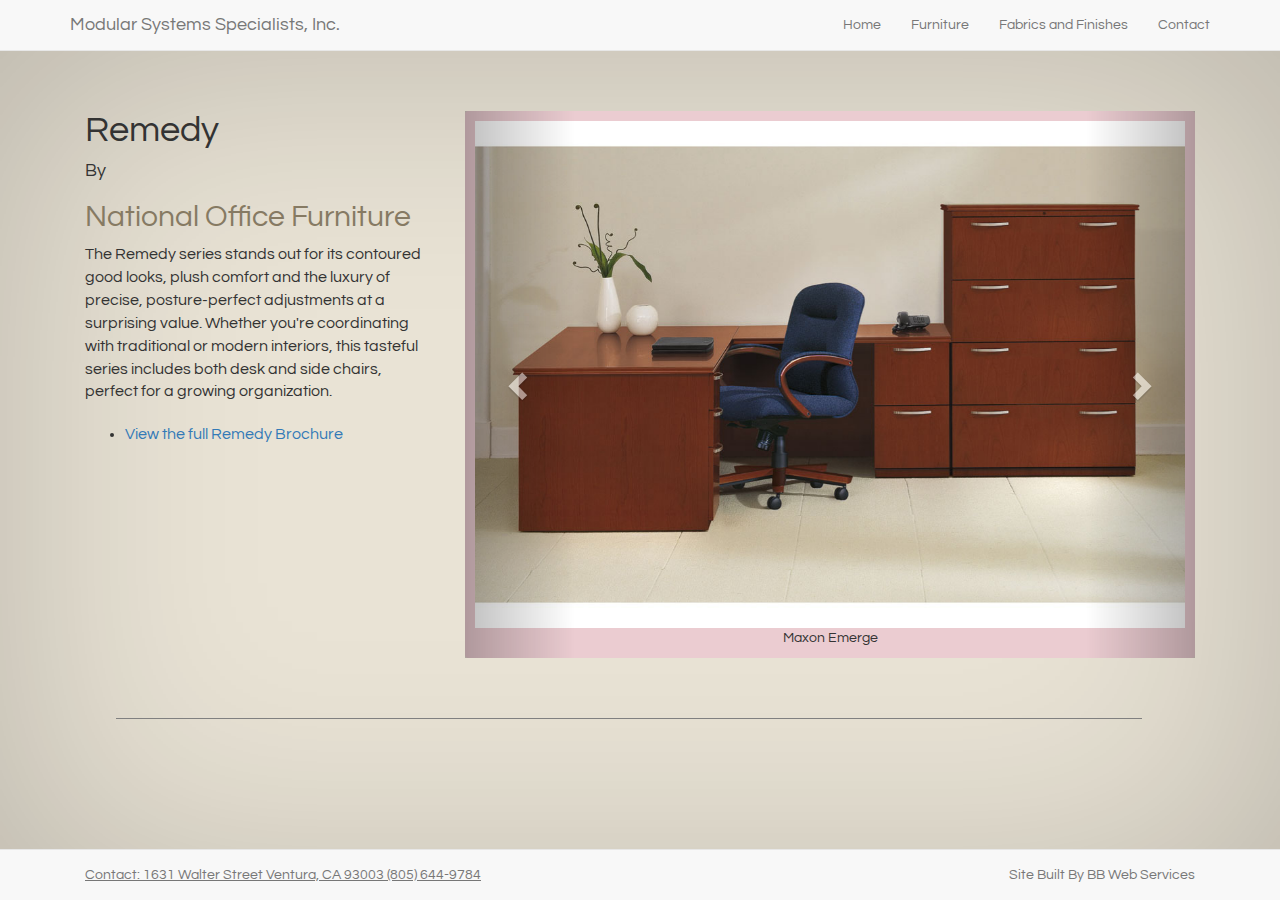
<file: product-national-remedy.html>
<!DOCTYPE html>
<html>
<head>
	<title>MSS - Catalog</title>
	<meta name="viewport" content="width=device-width, initial-scale=1.0">
	<link rel="stylesheet" type="text/css" href="css/bootstrap.min.css">
	<link rel="stylesheet" type="text/css" href="css/animate.css">
	<link rel="stylesheet" type="text/css" href="css/styles.css">
</head>
<body>

	<div class="navbar navbar-default navbar-static-top">
		
		<div class="container">
			
			<a href="index.html" class="navbar-brand">Modular Systems Specialists, Inc.</a>

			<button class="navbar-toggle" data-toggle="collapse" data-target = ".navHeaderCollapse">
				<span class="icon-bar"></span>
				<span class="icon-bar"></span>
				<span class="icon-bar"></span>
			</button>


			<div class="collapse navbar-collapse navHeaderCollapse">

				
				<ul class="nav navbar-nav navbar-right">
					
					<li><a href="index.html">Home</a></li>	
					<li><a href="catalog.html">Furniture</a></li>	
					<li><a href="fabrics.html">Fabrics and Finishes</a></li>
					<li><a href="contact.html">Contact</a></li>		
				
				</ul>

			</div>
			
		</div>

	</div>

		
	<div class="firstProductPage">

		

		<div class="container catalogCont animated fadeIn">
			

				<div class="col-md-4 productDescription">
					<h1>Remedy</h1>
					<h4>By</h4>
					<h2>National Office Furniture</h2>
					The Remedy series stands out for its contoured good looks, plush comfort and the luxury of precise, posture-perfect adjustments at a surprising value. Whether you're coordinating with traditional or modern interiors, this tasteful series includes both desk and side chairs, perfect for a growing organization. 
					<ul class="brochureLink">
						<li><a href="http://www.nationalofficefurniture.com/nof_data/documents/productdocs/reme_brochure.pdf" target="_blank">View the full Remedy Brochure</a></li>
					</ul> 
				</div>

				<div class="col-md-8 catalogDiv productPageImg">
					
						<div id="carousel-example-generic" class="carousel slide catalogImages" data-ride="carousel">
						  <!-- Indicators -->
						  <ol class="carousel-indicators">
						    <li data-target="#carousel-example-generic" data-slide-to="0" class="active"></li>
						    <li data-target="#carousel-example-generic" data-slide-to="1"></li>
						    <li data-target="#carousel-example-generic" data-slide-to="2"></li>
						    <li data-target="#carousel-example-generic" data-slide-to="3"></li>
						    <li data-target="#carousel-example-generic" data-slide-to="4"></li>
						    <li data-target="#carousel-example-generic" data-slide-to="5"></li>
						  </ol>

						  <!-- Wrapper for slides -->
						  <div class="carousel-inner" role="listbox">
						    <div class="item active">
						      <img src="img/National/Remedy/nof_flourish_6_lo.jpg" height="349" width="975" alt="...">
						      <div class="carousel-caption slideText">
						      </div>
						    </div>
						    <div class="item">
						      <img src="img/National/Remedy/nof_remedy_16_lo.jpg" height="349" width="975" alt="...">
						      <div class="carousel-caption slideText">
						      </div>
						    </div>
						    <div class="item">
						      <img src="img/National/Remedy/nof_remedy_8_lo.jpg" height="349" width="975" alt="...">
						      <div class="carousel-caption slideText">
						      </div>
						    </div>
						    <div class="item">
						      <img src="img/National/Remedy/nof_remedy_9_lo.jpg" height="349" width="975" alt="...">
						      <div class="carousel-caption slideText">
						      </div>
						    </div>
						    <div class="item">
						      <img src="img/National/Remedy/nof_remedy_arm1_lo.jpg" height="349" width="975" alt="...">
						      <div class="carousel-caption slideText">
						      </div>
						    </div>
						    <div class="item">
						      <img src="img/National/Remedy/nof_waveworks_50_lo.jpg" height="349" width="975" alt="...">
						      <div class="carousel-caption slideText">
						      </div>
						    </div>
						        Maxon Emerge
						  </div>

						  <!-- Controls -->
						  <a class="left carousel-control" href="#carousel-example-generic" role="button" data-slide="prev">
						    <span class="glyphicon glyphicon-chevron-left" aria-hidden="true"></span>
						    <span class="sr-only">Previous</span>
						  </a>
						  <a class="right carousel-control" href="#carousel-example-generic" role="button" data-slide="next">
						    <span class="glyphicon glyphicon-chevron-right" aria-hidden="true"></span>
						    <span class="sr-only">Next</span>
						  </a>
						</div>

				</div>

			<div class="col-md-8 col-md-offset seperator"></div>

			<!-- <div class="col-md-6 productSpecs">
				<h2>Expanded panel-height capabilities</h2>
				<ul>
					<li>
						From an EMERGE Base panel, you can stack up to 3 stacking frames in 15”H increments, up to 110”H to create private offices.
					</li>
					<li>
						Constructed of durable steel, panel-mounted overhead storage features painted, hinged and sliding door options; while providing additional organizational features and functionality for your workspace.
					</li>
					<li>
						EMERGE offers an extensive selection of frame and tile solutions in countless combinations with fabric, laminate, and glass options that coordinate with open plan workstations.
					</li>
				</ul>
			</div>

			<div class="col-md-6 productSpecs">
				<h2>Engineered to last, designed to perform.</h2>
				<ul>
					<li>
						Solid, stackable steel frames are designed to be flexible and durable, while allowing reconfiguration of workspaces without the purchase of additional components.
					</li>
					<li>
						Non-sequential fabric tiles are interchangeable to allow your workspace to change as your business does.
					</li>
					<li>
						EMERGE Tile Segmentation Bar delivers superior fit and finish with consistent alignment between tiles.
					</li>

				</ul>
			</div>


			<div class="col-md-8 col-md-offset seperator"></div> -->
	
		</div>

	</div>
	

<!-- switched to FOOTER HTML5 element for SEO -->	

	<footer class="footer navbar navbar-default navbar-fixed-bottom clearfix">

      <div class="container">
        	
			<p class="navbar-text pull-right">Site Built By BB Web Services</p>
			<p class="navbar-text pull-left"><span class="contactFoot">Contact: 1631 Walter Street Ventura, CA  93003 (805) 644-9784</span></p>

      </div>

    </footer>
    <script type="text/javascript" src="js/jquery-1.11.3.min.js"></script>
	<script type="text/javascript" src="js/bootstrap.js"></script>
	<script type="text/javascript" src="js/mss.js"></script>
</body>
</html>
</file>
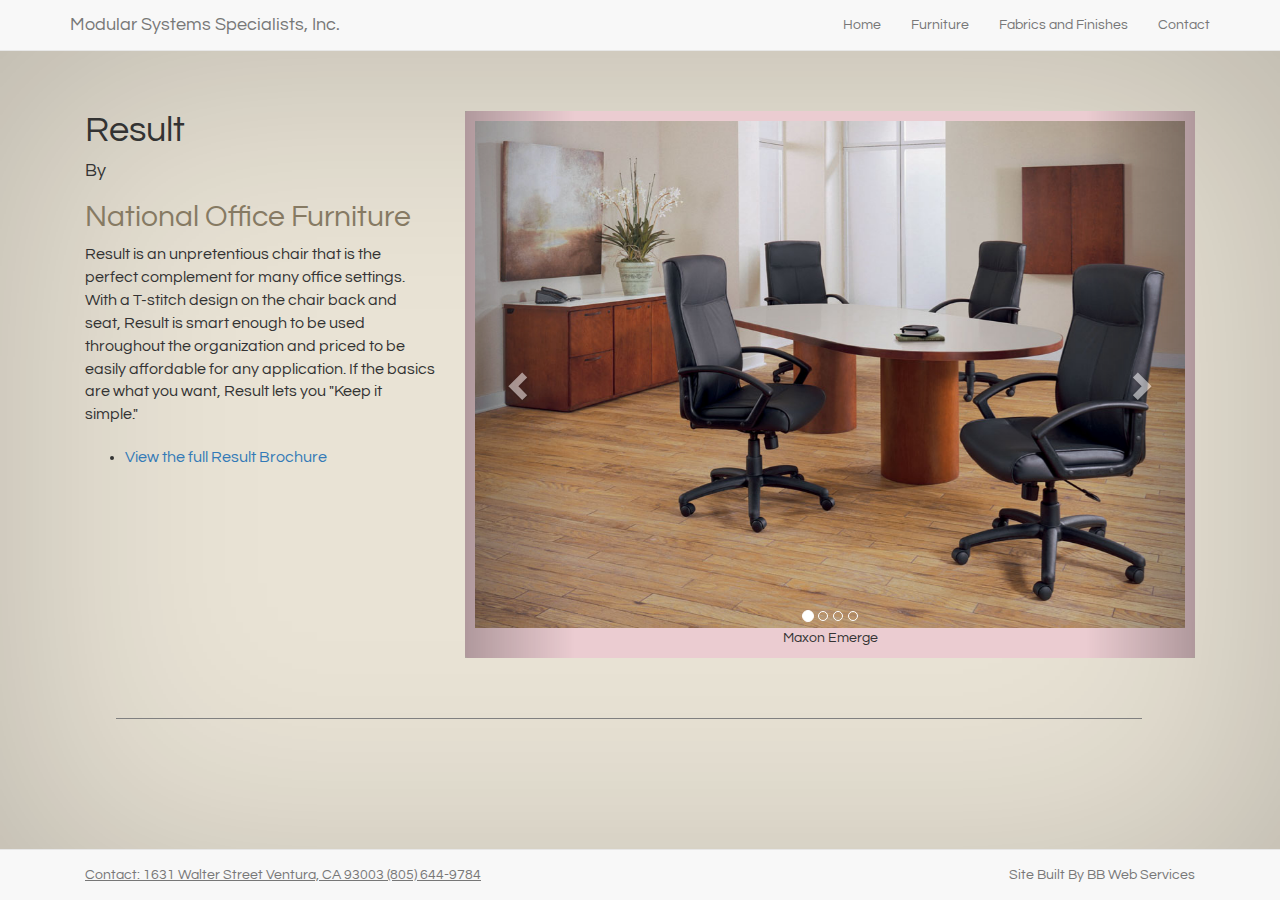
<file: product-national-result.html>
<!DOCTYPE html>
<html>
<head>
	<title>MSS - Catalog</title>
	<meta name="viewport" content="width=device-width, initial-scale=1.0">
	<link rel="stylesheet" type="text/css" href="css/bootstrap.min.css">
	<link rel="stylesheet" type="text/css" href="css/animate.css">
	<link rel="stylesheet" type="text/css" href="css/styles.css">
</head>
<body>

	<div class="navbar navbar-default navbar-static-top">
		
		<div class="container">
			
			<a href="index.html" class="navbar-brand">Modular Systems Specialists, Inc.</a>

			<button class="navbar-toggle" data-toggle="collapse" data-target = ".navHeaderCollapse">
				<span class="icon-bar"></span>
				<span class="icon-bar"></span>
				<span class="icon-bar"></span>
			</button>


			<div class="collapse navbar-collapse navHeaderCollapse">

				
				<ul class="nav navbar-nav navbar-right">
					
					<li><a href="index.html">Home</a></li>	
					<li><a href="catalog.html">Furniture</a></li>	
					<li><a href="fabrics.html">Fabrics and Finishes</a></li>
					<li><a href="contact.html">Contact</a></li>		
				
				</ul>

			</div>
			
		</div>

	</div>

		
	<div class="firstProductPage">

		

		<div class="container catalogCont animated fadeIn">
			

				<div class="col-md-4 productDescription">
					<h1>Result</h1>
					<h4>By</h4>
					<h2>National Office Furniture</h2>
					Result is an unpretentious chair that is the perfect complement for many office settings. With a T-stitch design on the chair back and seat, Result is smart enough to be used throughout the organization and priced to be easily affordable for any application. If the basics are what you want, Result lets you "Keep it simple." 
					<ul class="brochureLink">
						<li><a href="http://www.nationalofficefurniture.com/nof_data/documents/productdocs/resu_brochure.pdf" target="_blank">View the full Result Brochure</a></li>
					</ul> 
				</div>

				<div class="col-md-8 catalogDiv productPageImg">
					
						<div id="carousel-example-generic" class="carousel slide catalogImages" data-ride="carousel">
						  <!-- Indicators -->
						  <ol class="carousel-indicators">
						    <li data-target="#carousel-example-generic" data-slide-to="0" class="active"></li>
						    <li data-target="#carousel-example-generic" data-slide-to="1"></li>
						    <li data-target="#carousel-example-generic" data-slide-to="2"></li>
						    <li data-target="#carousel-example-generic" data-slide-to="3"></li>
						    
						  </ol>

						  <!-- Wrapper for slides -->
						  <div class="carousel-inner" role="listbox">
						    <div class="item active">
						      <img src="img/National/Result/nof_conference_univ_2_lo.jpg" height="349" width="975" alt="...">
						      <div class="carousel-caption slideText">
						      </div>
						    </div>
						    <div class="item">
						      <img src="img/National/Result/nof_result_5_lo.jpg" height="349" width="975" alt="...">
						      <div class="carousel-caption slideText">
						      </div>
						    </div>
						    <div class="item">
						      <img src="img/National/Result/nof_conference_arrv_3_lo.jpg" height="349" width="975" alt="...">
						      <div class="carousel-caption slideText">
						      </div>
						    </div>
						    <div class="item">
						      <img src="img/National/Result/nof_result_detail2_lo.jpg" height="349" width="975" alt="...">
						      <div class="carousel-caption slideText">
						      </div>
						    </div>
						        Maxon Emerge
						  </div>

						  <!-- Controls -->
						  <a class="left carousel-control" href="#carousel-example-generic" role="button" data-slide="prev">
						    <span class="glyphicon glyphicon-chevron-left" aria-hidden="true"></span>
						    <span class="sr-only">Previous</span>
						  </a>
						  <a class="right carousel-control" href="#carousel-example-generic" role="button" data-slide="next">
						    <span class="glyphicon glyphicon-chevron-right" aria-hidden="true"></span>
						    <span class="sr-only">Next</span>
						  </a>
						</div>

				</div>

			<div class="col-md-8 col-md-offset seperator"></div>

			<!-- <div class="col-md-6 productSpecs">
				<h2>Expanded panel-height capabilities</h2>
				<ul>
					<li>
						From an EMERGE Base panel, you can stack up to 3 stacking frames in 15”H increments, up to 110”H to create private offices.
					</li>
					<li>
						Constructed of durable steel, panel-mounted overhead storage features painted, hinged and sliding door options; while providing additional organizational features and functionality for your workspace.
					</li>
					<li>
						EMERGE offers an extensive selection of frame and tile solutions in countless combinations with fabric, laminate, and glass options that coordinate with open plan workstations.
					</li>
				</ul>
			</div>

			<div class="col-md-6 productSpecs">
				<h2>Engineered to last, designed to perform.</h2>
				<ul>
					<li>
						Solid, stackable steel frames are designed to be flexible and durable, while allowing reconfiguration of workspaces without the purchase of additional components.
					</li>
					<li>
						Non-sequential fabric tiles are interchangeable to allow your workspace to change as your business does.
					</li>
					<li>
						EMERGE Tile Segmentation Bar delivers superior fit and finish with consistent alignment between tiles.
					</li>

				</ul>
			</div>


			<div class="col-md-8 col-md-offset seperator"></div> -->
	
		</div>

	</div>
	

<!-- switched to FOOTER HTML5 element for SEO -->	

	<footer class="footer navbar navbar-default navbar-fixed-bottom clearfix">

      <div class="container">
        	
			<p class="navbar-text pull-right">Site Built By BB Web Services</p>
			<p class="navbar-text pull-left"><span class="contactFoot">Contact: 1631 Walter Street Ventura, CA  93003 (805) 644-9784</span></p>

      </div>

    </footer>
    <script type="text/javascript" src="js/jquery-1.11.3.min.js"></script>
	<script type="text/javascript" src="js/bootstrap.js"></script>
	<script type="text/javascript" src="js/mss.js"></script>
</body>
</html>
</file>
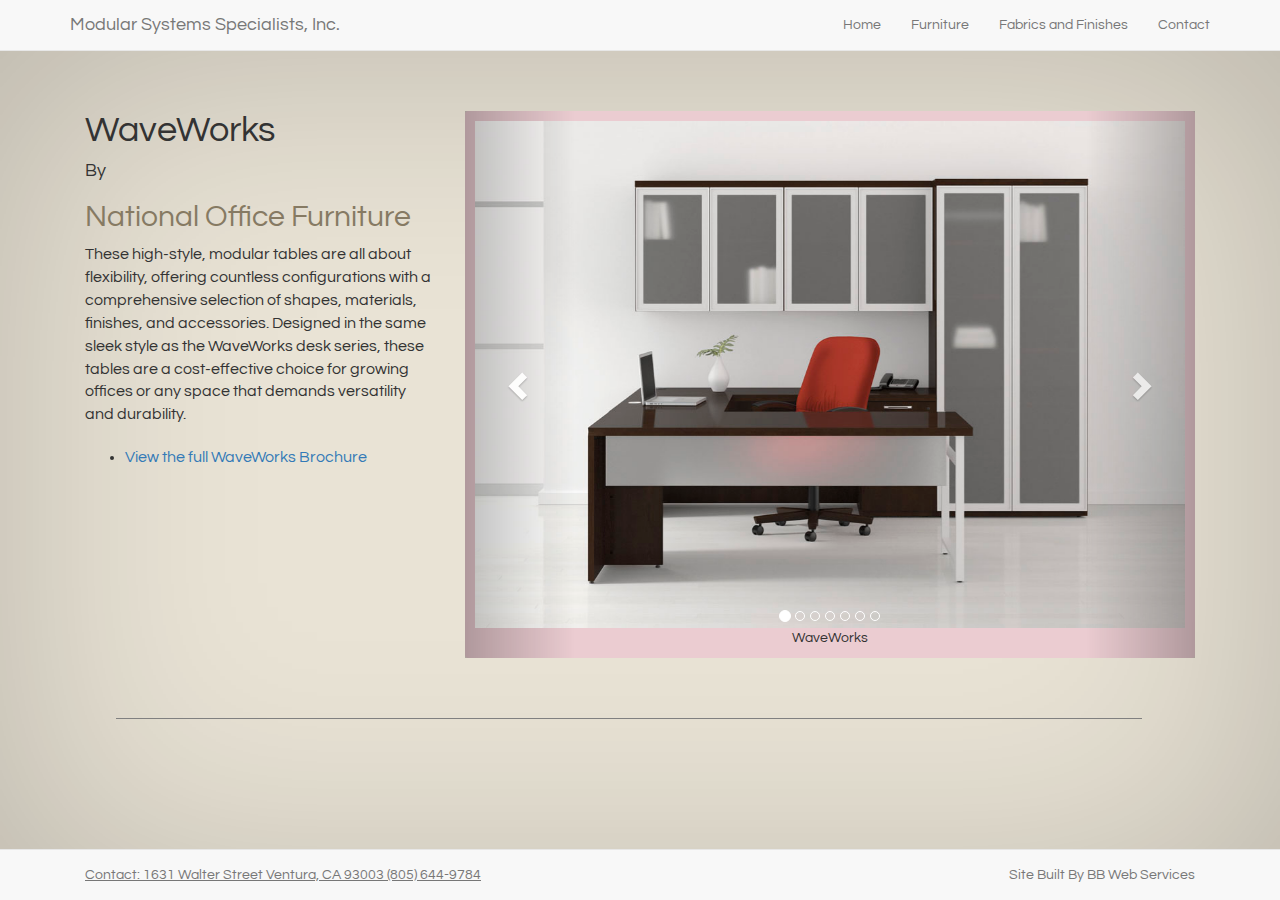
<file: product-national-waveworks.html>
<!DOCTYPE html>
<html>
<head>
	<title>MSS - Catalog</title>
	<meta name="viewport" content="width=device-width, initial-scale=1.0">
	<link rel="stylesheet" type="text/css" href="css/bootstrap.min.css">
	<link rel="stylesheet" type="text/css" href="css/animate.css">
	<link rel="stylesheet" type="text/css" href="css/styles.css">
</head>
<body>

	<div class="navbar navbar-default navbar-static-top">
		
		<div class="container">
			
			<a href="index.html" class="navbar-brand">Modular Systems Specialists, Inc.</a>

			<button class="navbar-toggle" data-toggle="collapse" data-target = ".navHeaderCollapse">
				<span class="icon-bar"></span>
				<span class="icon-bar"></span>
				<span class="icon-bar"></span>
			</button>


			<div class="collapse navbar-collapse navHeaderCollapse">

				
				<ul class="nav navbar-nav navbar-right">
					
					<li><a href="index.html">Home</a></li>	
					<li><a href="catalog.html">Furniture</a></li>	
					<li><a href="fabrics.html">Fabrics and Finishes</a></li>
					<li><a href="contact.html">Contact</a></li>		
				
				</ul>

			</div>
			
		</div>

	</div>

		
	<div class="firstProductPage">

		

		<div class="container catalogCont animated fadeIn">
			

				<div class="col-md-4 productDescription">
					<h1>WaveWorks</h1>
					<h4>By</h4>
					<h2>National Office Furniture</h2>
					These high-style, modular tables are all about flexibility, offering countless configurations with a comprehensive selection of shapes, materials, finishes, and accessories. Designed in the same sleek style as the WaveWorks desk series, these tables are a cost-effective choice for growing offices or any space that demands versatility and durability. 
					<ul class="brochureLink">
						<li><a href="http://www.nationalofficefurniture.com/nof_data/documents/productdocs/wave_brochure.pdf" target="_blank">View the full WaveWorks Brochure</a></li>
					</ul> 
				</div>

				<div class="col-md-8 catalogDiv productPageImg">
					
						<div id="carousel-example-generic" class="carousel slide catalogImages" data-ride="carousel">
						  <!-- Indicators -->
						  <ol class="carousel-indicators">
						    <li data-target="#carousel-example-generic" data-slide-to="0" class="active"></li>
						    <li data-target="#carousel-example-generic" data-slide-to="1"></li>
						    <li data-target="#carousel-example-generic" data-slide-to="2"></li>
						    <li data-target="#carousel-example-generic" data-slide-to="3"></li>
						    <li data-target="#carousel-example-generic" data-slide-to="4"></li>
						    <li data-target="#carousel-example-generic" data-slide-to="5"></li>
						    <li data-target="#carousel-example-generic" data-slide-to="6"></li>
						  </ol>

						  <!-- Wrapper for slides -->
						  <div class="carousel-inner" role="listbox">
						    <div class="item active">
						      <img src="img/National/Waveworks/nof_waveworks_100_lo.jpg" height="349" width="975" alt="...">
						      <div class="carousel-caption slideText">
						      </div>
						    </div>
						    <div class="item">
						      <img src="img/National/Waveworks/nof_wavemetal_13_lo.jpg" height="349" width="975" alt="...">
						      <div class="carousel-caption slideText">
						      </div>
						    </div>
						    <div class="item">
						      <img src="img/National/Waveworks/nof_waveworks_13_lo.jpg" height="349" width="975" alt="...">
						      <div class="carousel-caption slideText">
						      </div>
						    </div>
						    <div class="item">
						      <img src="img/National/Waveworks/nof_waveworks_32_lo.jpg" height="349" width="975" alt="...">
						      <div class="carousel-caption slideText">
						      </div>
						    </div>
						     <div class="item">
						      <img src="img/National/Waveworks/nof_waveworks_33_lo.jpg" height="349" width="975" alt="...">
						      <div class="carousel-caption slideText">
						      </div>
						    </div>
						     <div class="item">
						      <img src="img/National/Waveworks/nof_waveworks_34_lo.jpg" height="349" width="975" alt="...">
						      <div class="carousel-caption slideText">
						      </div>
						    </div>
						     <div class="item">
						      <img src="img/National/Waveworks/nof_waveworks_43_lo.jpg" height="349" width="975" alt="...">
						      <div class="carousel-caption slideText">
						      </div>
						    </div>
						        WaveWorks
						  </div>

						  <!-- Controls -->
						  <a class="left carousel-control" href="#carousel-example-generic" role="button" data-slide="prev">
						    <span class="glyphicon glyphicon-chevron-left" aria-hidden="true"></span>
						    <span class="sr-only">Previous</span>
						  </a>
						  <a class="right carousel-control" href="#carousel-example-generic" role="button" data-slide="next">
						    <span class="glyphicon glyphicon-chevron-right" aria-hidden="true"></span>
						    <span class="sr-only">Next</span>
						  </a>
						</div>

				</div>

			<div class="col-md-8 col-md-offset seperator"></div>

			<!-- <div class="col-md-6 productSpecs">
				<h2>Expanded panel-height capabilities</h2>
				<ul>
					<li>
						From an EMERGE Base panel, you can stack up to 3 stacking frames in 15”H increments, up to 110”H to create private offices.
					</li>
					<li>
						Constructed of durable steel, panel-mounted overhead storage features painted, hinged and sliding door options; while providing additional organizational features and functionality for your workspace.
					</li>
					<li>
						EMERGE offers an extensive selection of frame and tile solutions in countless combinations with fabric, laminate, and glass options that coordinate with open plan workstations.
					</li>
				</ul>
			</div>

			<div class="col-md-6 productSpecs">
				<h2>Engineered to last, designed to perform.</h2>
				<ul>
					<li>
						Solid, stackable steel frames are designed to be flexible and durable, while allowing reconfiguration of workspaces without the purchase of additional components.
					</li>
					<li>
						Non-sequential fabric tiles are interchangeable to allow your workspace to change as your business does.
					</li>
					<li>
						EMERGE Tile Segmentation Bar delivers superior fit and finish with consistent alignment between tiles.
					</li>

				</ul>
			</div>


			<div class="col-md-8 col-md-offset seperator"></div> -->
	
		</div>

	</div>
	

<!-- switched to FOOTER HTML5 element for SEO -->	

	<footer class="footer navbar navbar-default navbar-fixed-bottom clearfix">

      <div class="container">
        	
			<p class="navbar-text pull-right">Site Built By BB Web Services</p>
			<p class="navbar-text pull-left"><span class="contactFoot">Contact: 1631 Walter Street Ventura, CA  93003 (805) 644-9784</span></p>

      </div>

    </footer>
    <script type="text/javascript" src="js/jquery-1.11.3.min.js"></script>
	<script type="text/javascript" src="js/bootstrap.js"></script>
	<script type="text/javascript" src="js/mss.js"></script>
</body>
</html>
</file>
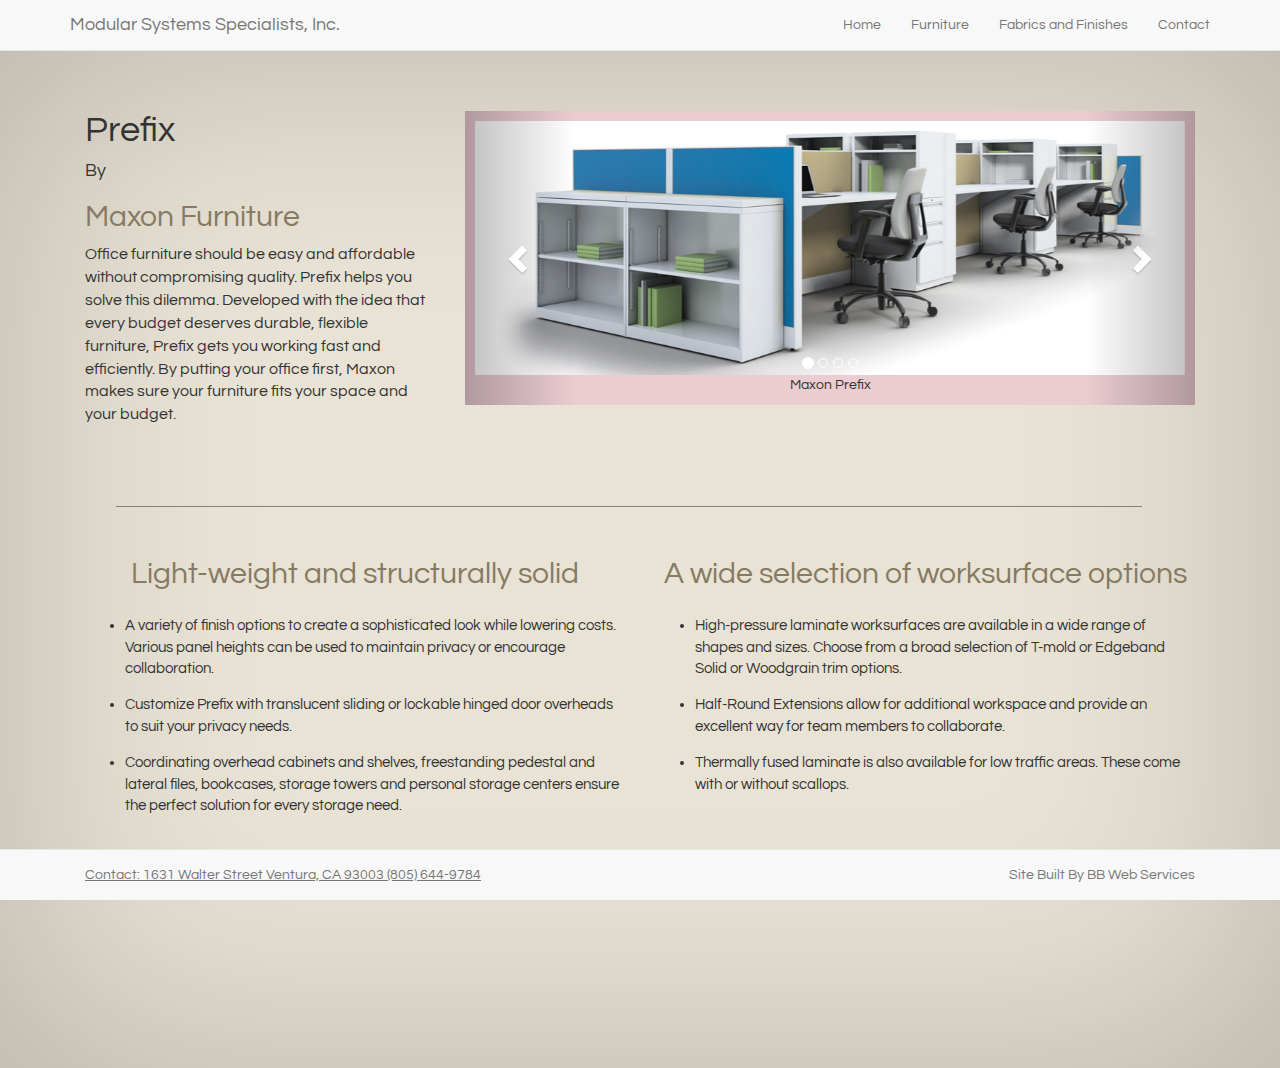
<file: product-prefix.html>
<!DOCTYPE html>
<html>
<head>
	<title>MSS - Catalog</title>
	<meta name="viewport" content="width=device-width, initial-scale=1.0">
	<link rel="stylesheet" type="text/css" href="css/bootstrap.min.css">
	<link rel="stylesheet" type="text/css" href="css/animate.css">
	<link rel="stylesheet" type="text/css" href="css/styles.css">
</head>
<body>

	<div class="navbar navbar-default navbar-static-top">
		
		<div class="container">
			
			<a href="index.html" class="navbar-brand">Modular Systems Specialists, Inc.</a>

			<button class="navbar-toggle" data-toggle="collapse" data-target = ".navHeaderCollapse">
				<span class="icon-bar"></span>
				<span class="icon-bar"></span>
				<span class="icon-bar"></span>
			</button>


			<div class="collapse navbar-collapse navHeaderCollapse">

				
				<ul class="nav navbar-nav navbar-right">
					
					<li><a href="index.html">Home</a></li>	
					<li><a href="catalog.html">Furniture</a></li>	
					<li><a href="fabrics.html">Fabrics and Finishes</a></li>
					<li><a href="contact.html">Contact</a></li>		
				
				</ul>

			</div>
			
		</div>

	</div>

		
	<div class="firstProductPage">


		<div class="container catalogCont animated fadeIn">
			<div class="col-md-4 productDescription">
					<h1>Prefix</h1>
					<h4>By</h4>
					<h2>Maxon Furniture</h2>
					Office furniture should be easy and affordable without compromising quality. Prefix helps you solve this dilemma. Developed with the idea that every budget deserves durable, flexible furniture, Prefix gets you working fast and efficiently. By putting your office first, Maxon makes sure your furniture fits your space and your budget.

				</div>

				<div class="col-md-8 catalogDiv productPageImg">
					
						<div id="carousel-example-generic" class="carousel slide catalogImages" data-ride="carousel">
						  <!-- Indicators -->
						  <ol class="carousel-indicators">
						    <li data-target="#carousel-example-generic" data-slide-to="0" class="active"></li>
						    <li data-target="#carousel-example-generic" data-slide-to="1"></li>
						    <li data-target="#carousel-example-generic" data-slide-to="2"></li>
						    <li data-target="#carousel-example-generic" data-slide-to="3"></li>
						    
						  </ol>

						  <!-- Wrapper for slides -->
						  <div class="carousel-inner" role="listbox">
						    <div class="item active">
						      <img src="img/Maxon-Prefix/Benching_Eye-Level_22Jan2013.jpg" height="349" width="975" alt="...">
						      <div class="carousel-caption slideText">
						      </div>
						    </div>
						    <div class="item">
						      <img src="img/Maxon-Prefix/FullOfficePlan_22Jan2013.jpg" height="349" width="975" alt="...">
						      <div class="carousel-caption slideText">
						      </div>
						    </div>
						    <div class="item">
						      <img src="img/Maxon-Prefix/Low-Panel-1_22Jan2013.jpg" height="349" width="975" alt="...">
						      <div class="carousel-caption slideText">
						      </div>
						    </div>
						    <div class="item">
						      <img src="img/Maxon-Prefix/Traditional_Eye-Level_22Jan2013.jpg" height="349" width="975" alt="...">
						      <div class="carousel-caption slideText">
						      </div>
						    </div>
						        Maxon Prefix
						  </div>

						  <!-- Controls -->
						  <a class="left carousel-control" href="#carousel-example-generic" role="button" data-slide="prev">
						    <span class="glyphicon glyphicon-chevron-left" aria-hidden="true"></span>
						    <span class="sr-only">Previous</span>
						  </a>
						  <a class="right carousel-control" href="#carousel-example-generic" role="button" data-slide="next">
						    <span class="glyphicon glyphicon-chevron-right" aria-hidden="true"></span>
						    <span class="sr-only">Next</span>
						  </a>
						</div>

				</div>

			<div class="col-md-8 col-md-offset seperator"></div>

			<div class="col-md-6 productSpecs">
				<h2>Light-weight and structurally solid</h2>
				<ul>
					<li>
						A variety of finish options to create a sophisticated look while lowering costs. Various panel heights can be used to maintain privacy or encourage collaboration.
					</li>
					<li>
						Customize Prefix with translucent sliding or lockable hinged door overheads to suit your privacy needs.
					</li>
					<li>
						Coordinating overhead cabinets and shelves, freestanding pedestal and lateral files, bookcases, storage towers and personal storage centers ensure the perfect solution for every storage need.
					</li>
					
				</ul>
			</div>

			<div class="col-md-6 productSpecs">
				<h2>A wide selection of worksurface options</h2>
				<ul>
					<li>
						High-pressure laminate worksurfaces are available in a wide range of shapes and sizes. Choose from a broad selection of T-mold or Edgeband Solid or Woodgrain trim options.
					</li>
					<li>
						Half-Round Extensions allow for additional workspace and provide an excellent way for team members to collaborate.
					</li>
					<li>
						Thermally fused laminate is also available for low traffic areas. These come with or without scallops.
					</li>
				</ul>
			</div>



			<div class="col-md-8 col-md-offset seperator"></div>
	
		</div>

	</div>
	

<!-- switched to FOOTER HTML5 element for SEO -->	

	<footer class="footer navbar navbar-default navbar-fixed-bottom clearfix">

      <div class="container">
        	
			<p class="navbar-text pull-right">Site Built By BB Web Services</p>
			<p class="navbar-text pull-left"><span class="contactFoot">Contact: 1631 Walter Street Ventura, CA  93003 (805) 644-9784</span></p>

      </div>

    </footer>
    <script type="text/javascript" src="js/jquery-1.11.3.min.js"></script>
	<script type="text/javascript" src="js/bootstrap.js"></script>
	<script type="text/javascript" src="js/mss.js"></script>
</body>
</html>
</file>
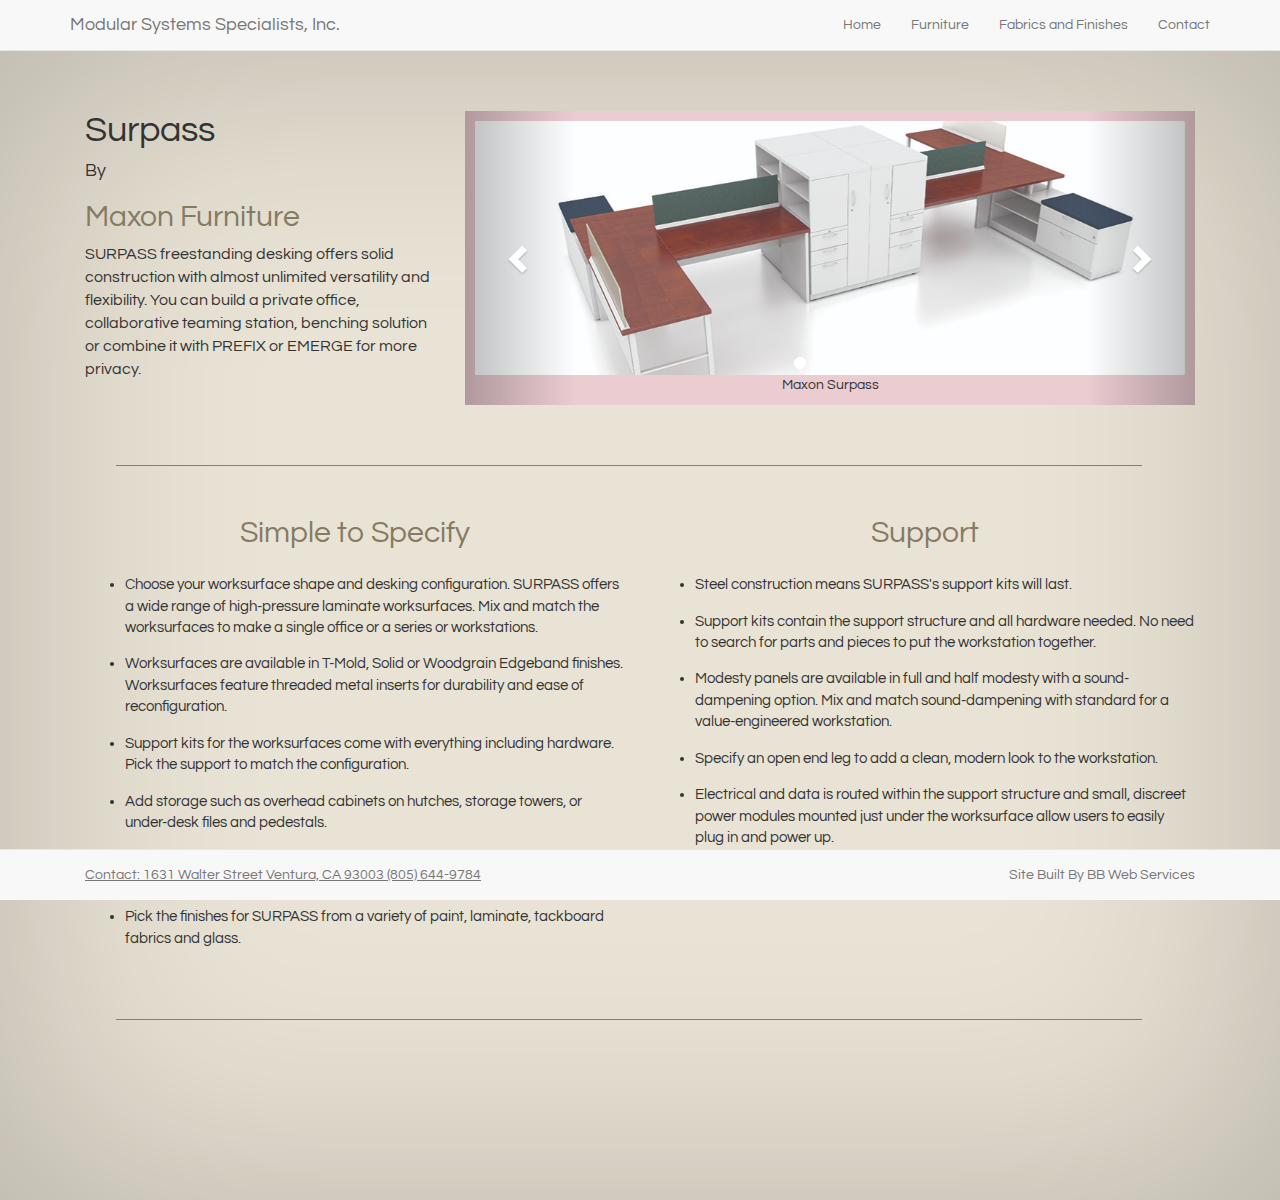
<file: product-surpass.html>
<!DOCTYPE html>
<html>
<head>
	<title>MSS - Catalog</title>
	<meta name="viewport" content="width=device-width, initial-scale=1.0">
	<link rel="stylesheet" type="text/css" href="css/bootstrap.min.css">
	<link rel="stylesheet" type="text/css" href="css/animate.css">
	<link rel="stylesheet" type="text/css" href="css/styles.css">
</head>
<body>

	<div class="navbar navbar-default navbar-static-top">
		
		<div class="container">
			
			<a href="index.html" class="navbar-brand">Modular Systems Specialists, Inc.</a>

			<button class="navbar-toggle" data-toggle="collapse" data-target = ".navHeaderCollapse">
				<span class="icon-bar"></span>
				<span class="icon-bar"></span>
				<span class="icon-bar"></span>
			</button>


			<div class="collapse navbar-collapse navHeaderCollapse">

				
				<ul class="nav navbar-nav navbar-right">
					
					<li><a href="index.html">Home</a></li>	
					<li><a href="catalog.html">Furniture</a></li>	
					<li><a href="fabrics.html">Fabrics and Finishes</a></li>
					<li><a href="contact.html">Contact</a></li>		
				
				</ul>

			</div>
			
		</div>

	</div>

		
	<div class="firstProductPage">

		

		<div class="container catalogCont animated fadeIn">
			

				<div class="col-md-4 productDescription">
					<h1>Surpass</h1>
					<h4>By</h4>
					<h2>Maxon Furniture</h2>
					SURPASS freestanding desking offers solid construction with almost unlimited versatility and flexibility. You can build a private office, collaborative teaming station, benching solution or combine it with PREFIX or EMERGE for more privacy. 
				</div>

				<div class="col-md-8 catalogDiv productPageImg">
					
						<div id="carousel-example-generic" class="carousel slide catalogImages" data-ride="carousel">
						  <!-- Indicators -->
						  <ol class="carousel-indicators">
						    <li data-target="#carousel-example-generic" data-slide-to="0" class="active"></li>
						    <li data-target="#carousel-example-generic" data-slide-to="1"></li>
						    <li data-target="#carousel-example-generic" data-slide-to="2"></li>
						    <li data-target="#carousel-example-generic" data-slide-to="3"></li>
						    <li data-target="#carousel-example-generic" data-slide-to="4"></li>
						  </ol>

						  <!-- Wrapper for slides -->
						  <div class="carousel-inner" role="listbox">
						    <div class="item active">
						      <img src="img/Maxon-Surpass/4PKmodern-v9.15.jpg" height="349" width="975" alt="...">
						      <div class="carousel-caption slideText">
						      </div>
						    </div>
						    <div class="item">
						      <img src="img/Maxon-Surpass/Benching-v6.15.jpg" height="349" width="975" alt="...">
						      <div class="carousel-caption slideText">
						      </div>
						    </div>
						    <div class="item">
						      <img src="img/Maxon-Surpass/PO2PK-RESIZE.jpg" height="349" width="975" alt="...">
						      <div class="carousel-caption slideText">
						      </div>
						    </div>
						    <div class="item">
						      <img src="img/Maxon-Surpass/POsingle-RESIZE.jpg" height="349" width="975" alt="...">
						      <div class="carousel-caption slideText">
						      </div>
						    </div>
						    <div class="item">
						      <img src="img/Maxon-Surpass/storage-RESIZE.jpg" height="349" width="975" alt="...">
						      <div class="carousel-caption slideText">
						      </div>
						    </div>
						        Maxon Surpass
						  </div>

						  <!-- Controls -->
						  <a class="left carousel-control" href="#carousel-example-generic" role="button" data-slide="prev">
						    <span class="glyphicon glyphicon-chevron-left" aria-hidden="true"></span>
						    <span class="sr-only">Previous</span>
						  </a>
						  <a class="right carousel-control" href="#carousel-example-generic" role="button" data-slide="next">
						    <span class="glyphicon glyphicon-chevron-right" aria-hidden="true"></span>
						    <span class="sr-only">Next</span>
						  </a>
						</div>

				</div>

			<div class="col-md-8 col-md-offset seperator"></div>

			<div class="col-md-6 productSpecs">
				<h2>Simple to Specify</h2>
				<ul>
					<li>
						Choose your worksurface shape and desking configuration. SURPASS offers a wide range of high-pressure laminate worksurfaces. Mix and match the worksurfaces to make a single office or a series or workstations.
					</li>
					<li>
						Worksurfaces are available in T-Mold, Solid or Woodgrain Edgeband finishes. Worksurfaces feature threaded metal inserts for durability and ease of reconfiguration.
					</li>
					<li>
						Support kits for the worksurfaces come with everything including hardware. Pick the support to match the configuration.
					</li>
					<li>
						Add storage such as overhead cabinets on hutches, storage towers, or under-desk files and pedestals.
					</li>
					<li>
						Accessories such as privacy screens and tool rails with hanging accessories add functionality and personalize a work space.
					</li>
					<li>
						Pick the finishes for SURPASS from a variety of paint, laminate, tackboard fabrics and glass.
					</li>
				</ul>
			</div>

			<div class="col-md-6 productSpecs">
				<h2>Support</h2>
				<ul>
					<li>
						Steel construction means SURPASS's support kits will last.
					</li>
					<li>
						Support kits contain the support structure and all hardware needed. No need to search for parts and pieces to put the workstation together.
					</li>
					<li>
						Modesty panels are available in full and half modesty with a sound-dampening option. Mix and match sound-dampening with standard for a value-engineered workstation.
					</li>
					<li>
						Specify an open end leg to add a clean, modern look to the workstation.
					</li>
					<li>
						Electrical and data is routed within the support structure and small, discreet power modules mounted just under the worksurface allow users to easily plug in and power up.
					</li>

				</ul>
			</div>


			<div class="col-md-8 col-md-offset seperator"></div>
	
		</div>

	</div>
	

<!-- switched to FOOTER HTML5 element for SEO -->	

	<footer class="footer navbar navbar-default navbar-fixed-bottom clearfix">

      <div class="container">
        	
			<p class="navbar-text pull-right">Site Built By BB Web Services</p>
			<p class="navbar-text pull-left"><span class="contactFoot">Contact: 1631 Walter Street Ventura, CA  93003 (805) 644-9784</span></p>

      </div>

    </footer>
    <script type="text/javascript" src="js/jquery-1.11.3.min.js"></script>
	<script type="text/javascript" src="js/bootstrap.js"></script>
	<script type="text/javascript" src="js/mss.js"></script>
</body>
</html>
</file>
<file: css/styles.css>
/*--------------
Fonts
--------------*/

@import url(https://fonts.googleapis.com/css?family=Muli:400,300|Questrial);

/*font-family: 'Muli', sans-serif;

font-family: 'Questrial', sans-serif;

*/

body {
	/*background-color: #BBAA89;*/
	;
	font-family: 'Questrial', sans-serif;

}

/*Clearfix*/
.clearfix:after {
	visibility: hidden;
	display: block;
	font-size: 0;
	content: " ";
	clear: both;
	height: 0;
	}
* html .clearfix             { zoom: 1; } /* IE6 */
*:first-child+html .clearfix { zoom: 1; } /* IE7 */
/*--------------
NAVIGATION STYLES
--------------*/

.nav li:hover{
	background-color: #EFEFEF;
}





/*---------------
UNIVERSAL STYLES
---------------*/
.contactFoot {
	text-decoration: underline;
}

.h4Link {
	color: #6A7944;
}

.h4Link:hover {
	color: #546030;
}

.infoWrap {
	padding-top: 50px;
	max-width: 700px;
	margin: 0 auto;
	font-weight: 300;
}

.productHead{
	text-align: left!important;
}

.introText {
	font-size: 24px;
}

.infoBottom {
	margin-bottom: 60px;
}


.seperator{
	margin:0 auto;
	width: 90%;
	border-bottom: solid 1px grey;
	margin-top: 361px;
	margin-bottom: 20px;
}

.smallJumbo {
	height: 210px !important;
}

.space {
	margin-bottom: 150px;
}



/*----------------
HOME PAGE STYLES
----------------*/

.homeCol{
	/*margin: 5px;*/
}

.homeCol p {
    margin-top: 30px;
}

.homeImages {
	width: 100%;
	height: auto;
	margin-top: 30px;
}

.homeRow {
	margin-top: 10px;
}

.firstHome {
    margin-top: -20px;
    margin-right: 0px;
    margin-bottom: 50px;
    height: 400px;
    width: 100%;
    background-color: #C8B897;
    text-align: center;
    box-shadow: inset 0px 0px 150px 10px rgba(0,0,0,0.2);
    background-size: cover;
    background-position: center;
    background-repeat: no-repeat;
}





/*---------------
CATALOG STYLES
---------------*/

.browseButton {
	margin-top: 25px;
}

.catalogFurnitureType {
	margin-top: 50px;
	margin-bottom: -40px; 
	color: #867A63;
	text-decoration: underline;
}

.catalogImages {
	width: 100%;
	height: auto;
	padding: 10px;
    background-color: #ebccd1;
    border-radius: 3px;
    transition: .3s;

}

.catalogImages:active{
	background-color: #988387;
	opacity: .8;
}

.catalogImages:hover {
	width: 100%;
	height: auto;
	padding: 10px;
    background-color: #B79FA3;
    cursor: pointer;
    border-radius: 3px;
    transition: .3s;
}

.catalogCont {
	text-align: center;
}

.catalogCont h2 {
    margin-bottom: 10px;
    color: #867A63;
}

.catalogDiv {
	text-align: center;
	height: auto;
}

.catalogDiv h4 {
	margin-bottom: 25px;
    margin-top: 55px;
}

.brandLink {
	margin-top: 40px;
	margin-bottom: -30px;
	font-size: 20px;
}

#maxonLogo {
	text-align: center;
}

#nationalLogo {
	margin-top: 25px;
}

.nationalImage {
	width: 80%;
	height: auto;
}

.nationalImage:hover {
	width: 80%;
	height: auto;
	padding: 10px;
    background-color: #B79FA3;
    cursor: pointer;
    border-radius: 3px;
    transition: .3s;
}

.waveworksTitle {
	margin-top: 70px;
}


/*--------------------
PRODUCT PAGE STYLES
--------------------*/

.brochureLink {
	/*text-decoration: underline;*/
	margin-top: 20px;
}

.firstProductPage {
	margin-top: -20px;
    margin-right: 0px;
    height: auto;
    width: 100%;
    background-color: rgba(200,184,151,0.4);
    text-align: center;
    box-shadow: inset 0px 0px 300px 10px rgba(0,0,0,0.2);
    background-size: cover;
    background-position: center;
    background-repeat: no-repeat;
    padding-bottom: 160px;
}

.productDescription {
	text-align: left;
    margin-top: 40px;
	margin-bottom: 20px;
	font-size: 16px;
	float: left;
}

.productSpecs h2 {
	margin-top: 30px;
    margin-bottom: 25px;

}

.productSpecs ul {
	margin-bottom: -5px;
}

.productSpecs li {
	text-align: left;
    margin-bottom: 15px;
    font-size: 15px;
}

.slideNotification {
    margin-top: 15px;
}

.productPageImg {
    margin-top: 60px;
	float: left;
}
/*---------------
CONTACT STYLES
---------------*/

/*1631 Walter Street Ventura, CA 93003 (805) 644-9784*/

#contactSubmit {
    width: 100%;
    border-radius: 2px;
    border-style: ridge;
    background: #fff;
    height: 50px;
    font-size: 16px;
    float: none;
    margin: auto;
    width: 80%;
    margin-bottom: 180px;
}

#contactInfo {
	font-size: 20px;
	line-height: 30px;
}

.contactHomeBanner {
	height: 400px !important;
}

.contactHeading {
	margin-top: -30px;
	margin-bottom: 10px;
}


.infoWrap {
    /* padding-top: 50px; */
    max-width: 700px;
    margin: 0 auto;
    font-weight: 300;
    height: 100%;
    position: relative;
}




.infoWrap {
    /* padding-top: 50px; */
    max-width: 700px;
    margin: 0 auto;
    font-weight: 300;
    height: 100%;
    position: relative;
}


/*.contact .infoWrap h1 {
    font-size: 6em;
    color: #fff;
    background-color: rgba(0,0,0,.5);
    padding: 40px;
}*/

body .input__field--kuro {
    opacity: 1;
    line-height: 80px;
    height: 80px;
    font-size: 24px;
}
.input__label--kuro {
    position: absolute;
    left: 0;
    width: 100%;
    color: #df6589;
    pointer-events: none;
    height: 80px;
}
.input__label-content {
    position: relative;
    display: block;
    padding: 1.6em 0;
    width: 100%;
    height: 80px;
}

#message {
	max-width: 100%;
}

.contact .firstHome{
    background-image: url(/img/contact.jpg);
}

.lightbox {
	position: fixed;
	left: 0px; right: 0px; top: 0px; bottom: 0px;
	background-color: rgba(0, 0, 0, 0.5);
	
}

#lightbox1 {
	display: none;

}

#lightbox2 {
	display: none;
}

#lightbox3 {
	display: none;
}

#lightbox4 {
	display: none;
}

.lightbox .content {
	background-color: #000;
	border-radius: 5px;
	width: auto;
    height: 394px;

	position: absolute;
	left: 0px; right: 0px; top: 0px; bottom: 0px;
	/*margin: auto;*/
	padding:20px 20px;
	margin-left: 10%;
	margin-right: 10%;
	margin-top: 19%;

	overflow: hidden;

}

.lightbox .content .lightboxImage {
    margin-left: -9px;
    width: 156%;
	height: auto;
}

.seperator {
	position: relative;
	width: 90%;
	border-bottom: solid 1px grey;
	margin-top: 60px;
	margin-left: 4%;
	
}

.slideText {
	color: #F7ECD4;
}

.space {
	margin-bottom: 130px;
}

/*---------------
UNIVERSAL STYLES
---------------*/
.contactFoot {
	text-decoration: underline;
}

.h4Link {
	color: #6A7944;
}

.h4Link:hover {
	color: #546030;
}

.infoWrap {
	padding-top: 50px;
	max-width: 700px;
	margin: 0 auto;
	font-weight: 300;
}

.introText {
	font-size: 24px;
}

.infoBottom {
	margin-bottom: 60px;
}

.lightbox {
	position: fixed;
	left: 0px; right: 0px; top: 0px; bottom: 0px;
	background-color: rgba(0, 0, 0, 0.5);
	
}

#lightbox1 {
	display: none;

}

#lightbox2 {
	display: none;
}

#lightbox3 {
	display: none;
}

#lightbox4 {
	display: none;
}

.lightbox .content {
	background-color: #000;
	border-radius: 5px;
	width: auto;
    height: 394px;

	position: absolute;
	left: 0px; right: 0px; top: 0px; bottom: 0px;
	/*margin: auto;*/
	padding:20px 20px;
	margin-left: 10%;
	margin-right: 10%;
	margin-top: 19%;

	overflow: hidden;

}

.lightbox .content .lightboxImage {
    margin-left: -9px;
    width: 156%;
	height: auto;
}

.seperator {
	position: relative;
	width: 90%;
	border-bottom: solid 1px grey;
	margin-top: 60px;
	margin-left: 4%;
	
}

.slideText {
	color: #F7ECD4;
}

.space {
	margin-bottom: 150px;
}

@media only screen and (max-width : 1024px) {

	body span.input--kuro{
		max-width: 100%;
		width: 100%;
	}
body .input {
    position: relative;
    z-index: 1;
    display: inline-block;
     margin: 0; 
     margin-top: 10px;
     margin-bottom: 10px;
    max-width: 350px;
    width: calc(100% - 2em);
    vertical-align: top;
}

}
@media only screen and (max-width : 650px) {
	.pull-right, .pull-left{
		width: 45%;
	}
}
</file>
<file: css/set1.css>
.input {
	position: relative;
	z-index: 1;
	display: inline-block;
	margin: 1em;
	max-width: 350px;
	width: calc(100% - 2em);
	vertical-align: top;
}

.input__field {
	position: relative;
	display: block;
	float: right;
	padding: 0.8em;
	width: 60%;
	border: none;
	border-radius: 0;
	background: #f0f0f0;
	color: #aaa;
	font-weight: bold;
	font-family: "Helvetica Neue", Helvetica, Arial, sans-serif;
	-webkit-appearance: none; /* for box shadows to show on iOS */
}

.input__field:focus {
	outline: none;
}

.input__label {
	display: inline-block;
	float: right;
	padding: 0 1em;
	width: 40%;
	color: #6a7989;
	font-weight: bold;
	font-size: 70.25%;
	-webkit-font-smoothing: antialiased;
    -moz-osx-font-smoothing: grayscale;
	-webkit-touch-callout: none;
	-webkit-user-select: none;
	-khtml-user-select: none;
	-moz-user-select: none;
	-ms-user-select: none;
	user-select: none;
}

.input__label-content {
	position: relative;
	display: block;
	padding: 1.6em 0;
	width: 100%;
}

.graphic {
	position: absolute;
	top: 0;
	left: 0;
	fill: none;
}

.icon {
	color: #ddd;
	font-size: 150%;
}

/* Individual styles */

/* Haruki */

.input--haruki {
	margin: 4em 1em 1em;
}

.input__field--haruki {
	padding: 0.4em 0.25em;
	width: 100%;
	background: transparent;
	color: #AFB5BB;
	font-size: 1.55em;
}

.input__label--haruki {
	position: absolute;
	width: 100%;
	text-align: left;
	pointer-events: none;
}

.input__label-content--haruki {
	-webkit-transition: -webkit-transform 0.3s;
	transition: transform 0.3s;
}

.input__label--haruki::before,
.input__label--haruki::after {
	content: '';
	position: absolute;
	left: 0;
	z-index: -1;
	width: 100%;
	height: 4px;
	background: #6a7989;
	-webkit-transition: -webkit-transform 0.3s;
	transition: transform 0.3s;
}

.input__label--haruki::before {
	top: 0;
}

.input__label--haruki::after {
	bottom: 0;
}

.input__field--haruki:focus + .input__label--haruki .input__label-content--haruki,
.input--filled .input__label-content--haruki {
	-webkit-transform: translate3d(0, -90%, 0);
	transform: translate3d(0, -90%, 0);
}

.input__field--haruki:focus + .input__label--haruki::before,
.input--filled .input__label--haruki::before {
	-webkit-transform: translate3d(0, -0.5em, 0);
	transform: translate3d(0, -0.5em, 0);
}

.input__field--haruki:focus + .input__label--haruki::after,
.input--filled .input__label--haruki::after {
	-webkit-transform: translate3d(0, 0.5em, 0);
	transform: translate3d(0, 0.5em, 0);
}

/* Hoshi */
.input--hoshi {
	overflow: hidden;
}

.input__field--hoshi {
	margin-top: 1em;
	padding: 0.85em 0.15em;
	width: 100%;
	background: transparent;
	color: #595F6E;
}

.input__label--hoshi {
	position: absolute;
	bottom: 0;
	left: 0;
	padding: 0 0.25em;
	width: 100%;
	height: calc(100% - 1em);
	text-align: left;
	pointer-events: none;
}

.input__label-content--hoshi {
	position: absolute;
}

.input__label--hoshi::before,
.input__label--hoshi::after {
	content: '';
	position: absolute;
	top: 0;
	left: 0;
	width: 100%;
	height: calc(100% - 10px);
	border-bottom: 1px solid #B9C1CA;
}

.input__label--hoshi::after {
	margin-top: 2px;
	border-bottom: 4px solid red;
	-webkit-transform: translate3d(-100%, 0, 0);
	transform: translate3d(-100%, 0, 0);
	-webkit-transition: -webkit-transform 0.3s;
	transition: transform 0.3s;
}

.input__label--hoshi-color-1::after {
	border-color: hsl(200, 100%, 50%);
}

.input__label--hoshi-color-2::after {
	border-color: hsl(160, 100%, 50%);
}

.input__label--hoshi-color-3::after {
	border-color: hsl(20, 100%, 50%);
}

.input__field--hoshi:focus + .input__label--hoshi::after,
.input--filled .input__label--hoshi::after {
	-webkit-transform: translate3d(0, 0, 0);
	transform: translate3d(0, 0, 0);
}

.input__field--hoshi:focus + .input__label--hoshi .input__label-content--hoshi,
.input--filled .input__label-content--hoshi {
	-webkit-animation: anim-1 0.3s forwards;
	animation: anim-1 0.3s forwards;
}

@-webkit-keyframes anim-1 {
	50% {
		opacity: 0;
		-webkit-transform: translate3d(1em, 0, 0);
		transform: translate3d(1em, 0, 0);
	}
	51% {
		opacity: 0;
		-webkit-transform: translate3d(-1em, -40%, 0);
		transform: translate3d(-1em, -40%, 0);
	}
	100% {
		opacity: 1;
		-webkit-transform: translate3d(0, -40%, 0);
		transform: translate3d(0, -40%, 0);
	}
}

@keyframes anim-1 {
	50% {
		opacity: 0;
		-webkit-transform: translate3d(1em, 0, 0);
		transform: translate3d(1em, 0, 0);
	}
	51% {
		opacity: 0;
		-webkit-transform: translate3d(-1em, -40%, 0);
		transform: translate3d(-1em, -40%, 0);
	}
	100% {
		opacity: 1;
		-webkit-transform: translate3d(0, -40%, 0);
		transform: translate3d(0, -40%, 0);
	}
}

/* Kuro */
.input--kuro {
	max-width: 320px;
	margin-bottom: 3em;
}

.input__field--kuro {
	width: 100%;
	background: transparent;
	color: #9196A1;
	opacity: 0;
	text-align: center;
	-webkit-transition: opacity 0.3s;
	transition: opacity 0.3s;
}

.input__label--kuro {
	position: absolute;
	left: 0;
	width: 100%;
	color: #df6589;
	pointer-events: none;
}

.input__label--kuro::before,
.input__label--kuro::after {
	content: '';
	position: absolute;
	top: 0;
	left: 0;
	width: 50%;
	height: 100%;
	border: 4px solid #747981;
	-webkit-transition: -webkit-transform 0.3s;
	transition: transform 0.3s;
}

.input__label--kuro::before {
	border-right: none;
}

.input__label--kuro::after {
	left: 50%;
	border-left: none;
}

.input__field--kuro:focus,
.input--filled .input__field--kuro {
	opacity: 1;
	-webkit-transition-delay: 0.3s;
	transition-delay: 0.3s;
}

.input__field--kuro:focus + .input__label--kuro::before,
.input--filled .input__label--kuro::before {
	-webkit-transform: translate3d(-10%, 0, 0);
	transform: translate3d(-10%, 0, 0);
}

.input__field--kuro:focus + .input__label--kuro::after,
.input--filled .input__label--kuro::after {
	-webkit-transform: translate3d(10%, 0, 0);
	transform: translate3d(10%, 0, 0);
}

.input__field--kuro:focus + .input__label--kuro .input__label-content--kuro,
.input--filled .input__label-content--kuro {
	-webkit-animation: anim-2 0.3s forwards;
	animation: anim-2 0.3s forwards;
}

@-webkit-keyframes anim-2 {
	50% {
		opacity: 0;
		-webkit-transform: scale3d(0.3, 0.3, 1);
		transform: scale3d(0.3, 0.3, 1);
	}
	51% {
		opacity: 0;
		-webkit-transform: translate3d(0, 3.7em, 0) scale3d(0.3, 0.3, 1);
		transform: translate3d(0, 3.7em, 0) scale3d(0.3, 0.3, 1);
	}
	100% {
		opacity: 1;
		-webkit-transform: translate3d(0, 3.7em, 0);
		transform: translate3d(0, 3.7em, 0);
	}
}

@keyframes anim-2 {
	50% {
		opacity: 0;
		-webkit-transform: scale3d(0.3, 0.3, 1);
		transform: scale3d(0.3, 0.3, 1);
	}
	51% {
		opacity: 0;
		-webkit-transform: translate3d(0, 3.7em, 0) scale3d(0.3, 0.3, 1);
		transform: translate3d(0, 3.7em, 0) scale3d(0.3, 0.3, 1);
	}
	100% {
		opacity: 1;
		-webkit-transform: translate3d(0, 3.7em, 0);
		transform: translate3d(0, 3.7em, 0);
	}
}

/* Jiro */
.input--jiro {
	margin-top: 2em;
}

.input__field--jiro {
	padding: 0.85em 0.5em;
	width: 100%;
	background: transparent;
	color: #DDE2E2;
	opacity: 0;
	-webkit-transition: opacity 0.3s;
	transition: opacity 0.3s;
}

.input__label--jiro {
	position: absolute;
	left: 0;
	padding: 0 0.85em;
	width: 100%;
	height: 100%;
	text-align: left;
	pointer-events: none;
}

.input__label-content--jiro {
	-webkit-transition: -webkit-transform 0.3s 0.3s;
	transition: transform 0.3s 0.3s;
}

.input__label--jiro::before,
.input__label--jiro::after {
	content: '';
	position: absolute;
	top: 0;
	left: 0;
	width: 100%;
	height: 100%;
	-webkit-transition: -webkit-transform 0.3s;
	transition: transform 0.3s;
}

.input__label--jiro::before {
	border-top: 2px solid #6a7989;
	-webkit-transform: translate3d(0, 100%, 0) translate3d(0, -2px, 0);
	transform: translate3d(0, 100%, 0) translate3d(0, -2px, 0);
	-webkit-transition-delay: 0.3s;
	transition-delay: 0.3s;
}

.input__label--jiro::after {
	z-index: -1;
	background: #6a7989;
	-webkit-transform: scale3d(1, 0, 1);
	transform: scale3d(1, 0, 1);
	-webkit-transform-origin: 50% 0%;
	transform-origin: 50% 0%;
}

.input__field--jiro:focus,
.input--filled .input__field--jiro {
	opacity: 1;
	-webkit-transition-delay: 0.3s;
	transition-delay: 0.3s;
}

.input__field--jiro:focus + .input__label--jiro .input__label-content--jiro,
.input--filled .input__label-content--jiro {
	-webkit-transform: translate3d(0, -80%, 0);
	transform: translate3d(0, -80%, 0);
	-webkit-transition-timing-function: cubic-bezier(0.2, 1, 0.3, 1);
	transition-timing-function: cubic-bezier(0.2, 1, 0.3, 1);
}

.input__field--jiro:focus + .input__label--jiro::before,
.input--filled .input__label--jiro::before {
	-webkit-transition-delay: 0s;
	transition-delay: 0s;
}

.input__field--jiro:focus + .input__label--jiro::before,
.input--filled .input__label--jiro::before {
	-webkit-transform: translate3d(0, 0, 0);
	transform: translate3d(0, 0, 0);
}

.input__field--jiro:focus + .input__label--jiro::after,
.input--filled .input__label--jiro::after {
	-webkit-transform: scale3d(1, 1, 1);
	transform: scale3d(1, 1, 1);
	-webkit-transition-delay: 0.3s;
	transition-delay: 0.3s;
	-webkit-transition-timing-function: cubic-bezier(0.2, 1, 0.3, 1);
	transition-timing-function: cubic-bezier(0.2, 1, 0.3, 1);
}

/* Minoru */
.input__field--minoru {
	width: 100%;
	background: #fff;
	box-shadow: 0px 0px 0px 2px transparent;
	color: #eca29b;
	-webkit-transition: box-shadow 0.3s;
	transition: box-shadow 0.3s;
}

.input__label--minoru {
	padding: 0;
	width: 100%;
	text-align: left;
}

.input__label--minoru::after {
	content: '';
  	position: absolute;
  	top: 0;
  	z-index: -1;
  	width: 100%;
  	height: 4em;
	box-shadow: 0px 0px 0px 0px;
	color: rgba(199,152,157, 0.6);
}

.input__field--minoru:focus {
	box-shadow: 0px 0px 0px 2px #eca29b;
}

.input__field--minoru:focus + .input__label--minoru {
	pointer-events: none;
}

.input__field--minoru:focus + .input__label--minoru::after {
	-webkit-animation: anim-shadow 0.3s forwards;
	animation: anim-shadow 0.3s forwards;
}

@-webkit-keyframes anim-shadow {
	to {
		box-shadow: 0px 0px 100px 50px;
    	opacity: 0;
	}
}

@keyframes anim-shadow {
	to {
		box-shadow: 0px 0px 100px 50px;
    	opacity: 0;
	}
}

.input__label-content--minoru {
	padding: 0.75em 0.15em;
}

/* Yoko */
.input__field--yoko {
	z-index: 10;
	width: 100%;
	background: transparent;
	color: #f5f5f5;
	opacity: 0;
	-webkit-transition: opacity 0.3s;
	transition: opacity 0.3s;
}

.input__label--yoko {
	position: relative;
	width: 100%;
	color: #b04b40;
	text-align: left;
}

.input__label--yoko::before {
	content: '';
	position: absolute;
	bottom: 100%;
	left: 0;
	width: 100%;
	height: 4em;
	background: #c5564a;
	-webkit-transform: perspective(1000px) rotate3d(1, 0, 0, 90deg);
	transform: perspective(1000px) rotate3d(1, 0, 0, 90deg);
	-webkit-transform-origin: 50% 100%;
	transform-origin: 50% 100%;
	-webkit-transition: -webkit-transform 0.3s;
	transition: transform 0.3s;
}

.input__label--yoko::after {
	content: '';
	position: absolute;
	top: 0;
	left: 0;
	width: 100%;
	height: 0.25em;
	background: #ad473c;
	-webkit-transform-origin: 50% 0%;
	transform-origin: 50% 0%;
	-webkit-transition: -webkit-transform 0.3s;
	transition: transform 0.3s;
}

.input__label-content--yoko {
	padding: 0.75em 0;
}

.input__field--yoko:focus,
.input--filled .input__field--yoko {
	opacity: 1;
	-webkit-transition-delay: 0.3s;
	transition-delay: 0.3s;
}

.input__field--yoko:focus + .input__label--yoko::before,
.input--filled .input__label--yoko::before {
	-webkit-transform: perspective(1000px) rotate3d(1, 0, 0, 0deg);
	transform: perspective(1000px) rotate3d(1, 0, 0, 0deg);
}

.input__field--yoko:focus + .input__label--yoko,
.input--filled .input__label--yoko {
	pointer-events: none;
}

.input__field--yoko:focus + .input__label--yoko::after,
.input--filled .input__label--yoko::after {
	-webkit-transform: perspective(1000px) rotate3d(1, 0, 0, -90deg);
	transform: perspective(1000px) rotate3d(1, 0, 0, -90deg);
}

/* Kyo */
.input--kyo {
	z-index: auto;
}

.input__field--kyo {
	padding: 0.85em 1.5em;
	width: 100%;
	border-radius: 2em;
	background: #fff;
	color: #535d92;
}

.input__label--kyo {
	z-index: 0;
	padding: 0 0 0 2em;
	width: 100%;
	text-align: left;
}

.input__label--kyo::after {
	content: '';
	position: fixed;
	top: 0;
	left: 0;
	z-index: 1000;
	width: 100%;
	height: 100%;
	background: rgba(11, 43, 205, 0.6);
	opacity: 0;
	-webkit-transition: opacity 0.3s;
	transition: opacity 0.3s;
	pointer-events: none;
}

.input__label-content--kyo {
	padding: 0.5em 0;
}

.input__field--kyo:focus,
.input__field--kyo:focus +  .input__label--kyo .input__label-content--kyo {
	z-index: 10000;
}

.input__field--kyo:focus + .input__label--kyo {
	color: #fff;
}

.input__field--kyo:focus + .input__label--kyo::after {
	opacity: 1;
}

/* Akira */
.input--akira {
	margin-top: 2em;
}

.input__field--akira {
	position: absolute;
	top: 0;
	left: 0;
	z-index: 10;
	display: block;
	padding: 0 1em;
	width: 100%;
	height: 100%;
	background: transparent;
	text-align: center;
}

.input__label--akira {
	padding: 0;
	width: 100%;
	background: #696a6e;
	color: #cc6055;
	cursor: text;
}

.input__label--akira::before {
	content: '';
	position: absolute;
	top: 0;
	left: 0;
	width: 100%;
	height: 100%;
	background: #2f3238;
	-webkit-transform: scale3d(0.97, 0.85, 1);
	transform: scale3d(0.97, 0.85, 1);
	-webkit-transition: -webkit-transform 0.3s;
	transition: transform 0.3s;
}

.input__label-content--akira {
	-webkit-transition: -webkit-transform 0.3s;
	transition: transform 0.3s;
}

.input__field--akira:focus + .input__label--akira::before,
.input--filled .input__label--akira::before {
	-webkit-transform: scale3d(0.99, 0.95, 1);
	transform: scale3d(0.99, 0.95, 1);
}

.input__field--akira:focus + .input__label--akira,
.input--filled .input__label--akira {
	cursor: default;
	pointer-events: none;
}

.input__field--akira:focus + .input__label--akira .input__label-content--akira,
.input--filled .input__label-content--akira {
	-webkit-transform: translate3d(0, -3.5em, 0);
	transform: translate3d(0, -3.5em, 0);
}

/* Ichiro */
.input--ichiro {
	margin-top: 2em;
}

.input__field--ichiro {
	position: absolute;
	top: 4px;
	left: 4px;
	z-index: 100;
	display: block;
	padding: 0 0.55em;
	width: calc(100% - 8px);
	height: calc(100% - 8px);
	background: #f0f0f0;
	color: #7F8994;
	opacity: 0;
	-webkit-transform: scale3d(1, 0, 1);
	transform: scale3d(1, 0, 1);
	-webkit-transform-origin: 50% 100%;
	transform-origin: 50% 100%;
	-webkit-transition: opacity 0.3s, -webkit-transform 0.3s;
	transition: opacity 0.3s, transform 0.3s;
}

.input__label--ichiro {
	width: 100%;
	text-align: left;
	cursor: text;
}

.input__label--ichiro::before {
	content: '';
	position: absolute;
	top: 0;
	left: 0;
	width: 100%;
	height: 100%;
	background: #fff;
	-webkit-transform-origin: 50% 100%;
	transform-origin: 50% 100%;
	-webkit-transition: -webkit-transform 0.3s;
	transition: transform 0.3s;
}

.input__label-content--ichiro {
	-webkit-transform-origin: 0% 50%;
	transform-origin: 0% 50%;
	-webkit-transition: -webkit-transform 0.3s;
	transition: transform 0.3s;
}

.input__field--ichiro:focus,
.input--filled .input__field--ichiro {
	opacity: 1;
	-webkit-transform: scale3d(1, 1, 1);
	transform: scale3d(1, 1, 1);
}

.input__field--ichiro:focus + .input__label--ichiro,
.input--filled .input__label--ichiro {
	cursor: default;
	pointer-events: none;
}

.input__field--ichiro:focus + .input__label--ichiro::before,
.input--filled .input__label--ichiro::before {
	-webkit-transform: scale3d(1, 1.5, 1);
	transform: scale3d(1, 1.5, 1);
}

.input__field--ichiro:focus + .input__label--ichiro .input__label-content--ichiro,
.input--filled .input__label-content--ichiro {
	-webkit-transform: translate3d(0, -3.15em, 0) scale3d(0.8, 0.8, 1);
	transform: translate3d(0, -3.15em, 0) scale3d(0.8, 0.8, 1) translateZ(1px);
}

/* Juro */
.input--juro {
	overflow: hidden;
}

.input__field--juro {
	position: absolute;
	z-index: 100;
	padding: 2.15em 0.75em 0;
	width: 100%;
	background: transparent;
	color: #1784cd;
	font-size: 0.85em;
}

.input__label--juro {
	padding: 0;
	width: 100%;
	height: 100%;
	background: #fff;
	text-align: left;
}

.input__label-content--juro {
	padding: 2em 1em;
	-webkit-transform-origin: 0% 50%;
	transform-origin: 0% 50%;
	-webkit-transition: -webkit-transform 0.3s, color 0.3s;
	transition: transform 0.3s, color 0.3s;

	text-rendering: geometricPrecision;
}

.input__label--juro::before {
	content: '';
	position: absolute;
	top: 0;
	left: 0;
	width: 100%;
	height: 100%;
	border: 0px solid transparent;
	-webkit-transition: border-width 0.3s, border-color 0.3s;
	transition: border-width 0.3s, border-color 0.3s;
}

.input__field--juro:focus + .input__label--juro::before,
.input--filled .input__label--juro::before {
	border-width: 8px;
	border-color: #1784cd;
	border-top-width: 2em;
}

.input__field--juro:focus + .input__label--juro .input__label-content--juro,
.input--filled .input__label--juro .input__label-content--juro {
	color: #fff;
	-webkit-transform: translate3d(0, -1.5em, 0) scale3d(0.75, 0.75, 1);
	transform: translate3d(0, -1.5em, 0) scale3d(0.75, 0.75, 1) translateZ(1px);
}

/* Hideo */
.input--hideo {
	overflow: hidden;
	background: #fff;
}

.input__field--hideo {
	padding: 0.85em 0.85em 0.85em 3em;
	width: 100%;
	background: transparent;
	-webkit-transform: translate3d(1em, 0, 0);
	transform: translate3d(1em, 0, 0);
	-webkit-transition: -webkit-transform 0.3s;
	transition: transform 0.3s;
}

.input__label--hideo {
	position: absolute;
	padding: 1.25em 0 0;
	width: 4em;
	height: 100%;
}

.input__label--hideo::before {
	content: '';
	position: absolute;
	top: 0;
	left: 0;
	z-index: -1;
	width: 4em;
	height: 100%;
	background: #899dda;
	-webkit-transform-origin: 0% 50%;
	transform-origin: 0% 50%;
	-webkit-transition: -webkit-transform 0.3s;
	transition: transform 0.3s;
}

.icon--hideo {
	color: #fff;
	-webkit-transform: scale3d(1, 1, 1); /* Needed for Chrome bug */
	transform: scale3d(1, 1, 1);
	-webkit-transform-origin: 0% 50%;
	transform-origin: 0% 50%;
	-webkit-transition: -webkit-transform 0.3s;
	transition: transform 0.3s;
}

.input__label-content--hideo {
	position: absolute;
	top: 100%;
}

.input__field--hideo:focus {
	-webkit-transform: translate3d(0, 0, 0);
	transform: translate3d(0, 0, 0);
}

.input__field--hideo:focus + .input__label--hideo::before {
	-webkit-transform: scale3d(0.8, 1, 1);
	transform: scale3d(0.8, 1, 1);
}

.input__field--hideo:focus + .input__label--hideo .icon--hideo {
	-webkit-transform: scale3d(0.6, 0.6, 1);
	transform: scale3d(0.6, 0.6, 1);
}

/* Madoka */
.input--madoka {
	margin: 1.1em;
}

.input__field--madoka {
	width: 100%;
	background: transparent;
	color: #7A7593;
}

.input__label--madoka {
	position: absolute;
	width: 100%;
	height: 100%;
	color: #7A7593;
	text-align: left;
	cursor: text;
}

.input__label-content--madoka {
	-webkit-transform-origin: 0% 50%;
	transform-origin: 0% 50%;
	-webkit-transition: -webkit-transform 0.3s;
	transition: transform 0.3s;
}

.graphic--madoka {
	-webkit-transform: scale3d(1, -1, 1);
	transform: scale3d(1, -1, 1);
	-webkit-transition: stroke-dashoffset 0.3s;
	transition: stroke-dashoffset 0.3s;
	pointer-events: none;

	stroke: #7A7593;
	stroke-width: 4px;
	stroke-dasharray: 962;
	stroke-dashoffset: 558;
}

.input__field--madoka:focus + .input__label--madoka,
.input--filled .input__label--madoka {
	cursor: default;
	pointer-events: none;
}

.input__field--madoka:focus + .input__label--madoka .graphic--madoka,
.input--filled .graphic--madoka {
	stroke-dashoffset: 0;
}

.input__field--madoka:focus + .input__label--madoka .input__label-content--madoka,
.input--filled .input__label-content--madoka {
	-webkit-transform: scale3d(0.81, 0.81, 1) translate3d(0, 4em, 0);
	transform: scale3d(0.81, 0.81, 1) translate3d(0, 4em, 0);
}

/* Kaede */
.input--kaede {
	display: block;
	overflow: hidden;
	margin: 1em auto 2em;
	background: #EFEEEE;
}

.input__field--kaede {
	position: absolute;
	top: 0;
	right: 100%;
	width: 60%;
	height: 100%;
	background: #fff;
	color: #9DABBA;
	-webkit-transition: -webkit-transform 0.5s;
	transition: transform 0.5s;
	-webkit-transition-timing-function: cubic-bezier(0.2, 1, 0.3, 1);
	transition-timing-function: cubic-bezier(0.2, 1, 0.3, 1);
}

.input__label--kaede {
	z-index: 10;
	display: block;
	width: 100%;
	height: 100%;
	text-align: left;
	cursor: text;
	-webkit-transform-origin: 0% 50%;
	transform-origin: 0% 50%;
	-webkit-transition: -webkit-transform 0.5s;
	transition: transform 0.5s;
	-webkit-transition-timing-function: cubic-bezier(0.2, 1, 0.3, 1);
	transition-timing-function: cubic-bezier(0.2, 1, 0.3, 1);
}

.input__label-content--kaede {
	padding: 1.5em 0;
}

.input__field--kaede:focus,
.input--filled .input__field--kaede {
	-webkit-transform: translate3d(100%, 0, 0);
	transform: translate3d(100%, 0, 0);
	-webkit-transition-delay: 0.06s;
	transition-delay: 0.06s;
}

.input__field--kaede:focus + .input__label--kaede,
.input--filled .input__label--kaede  {
	-webkit-transform: translate3d(60%, 0, 0);
	transform: translate3d(60%, 0, 0);
	pointer-events: none;
}

@media screen and (max-width: 34em) {
	.input__field--kaede:focus + .input__label--kaede,
	.input--filled .input__label--kaede  {
		-webkit-transform: translate3d(65%, 0, 0) scale3d(0.65, 0.65, 1);
		transform: translate3d(65%, 0, 0) scale3d(0.65, 0.65, 1);
		pointer-events: none;
	}
}

/* Isao */
.input__field--isao {
	z-index: 10;
	padding: 0.75em 0.1em 0.25em;
	width: 100%;
	background: transparent;
	color: #afb3b8;
}

.input__label--isao {
	position: relative;
	overflow: hidden;
	padding: 0;
	width: 100%;
	color: #dadada;
	text-align: left;
}

.input__label--isao::before {
	content: '';
	position: absolute;
	top: 0;
	width: 100%;
	height: 7px;
	background: #dadada;
	-webkit-transform: scale3d(1, 0.4, 1);
	transform: scale3d(1, 0.4, 1);
	-webkit-transform-origin: 50% 100%;
	transform-origin: 50% 100%;
	-webkit-transition: -webkit-transform 0.3s, background-color 0.3s;
	transition: transform 0.3s, background-color 0.3s;
	-webkit-transition-timing-function: cubic-bezier(0.2, 1, 0.3, 1);
	transition-timing-function: cubic-bezier(0.2, 1, 0.3, 1);
}

.input__label--isao::after {
	content: attr(data-content);
	position: absolute;
	top: 0;
	left: 0;
	padding: 0.75em 0.15em;
	color: #da7071;
	opacity: 0;
	-webkit-transform: translate3d(0, 50%, 0);
	transform: translate3d(0, 50%, 0);
	-webkit-transition: opacity 0.3s, -webkit-transform 0.3s;
	transition: opacity 0.3s, transform 0.3s;
	-webkit-transition-timing-function: cubic-bezier(0.2, 1, 0.3, 1);
	transition-timing-function: cubic-bezier(0.2, 1, 0.3, 1);
	pointer-events: none;
}

.input__field--isao:focus + .input__label--isao::before {
	background-color: #da7071;
	-webkit-transform: scale3d(1, 1, 1);
	transform: scale3d(1, 1, 1);
}

.input__field--isao:focus + .input__label--isao {
	pointer-events: none;
}

.input__field--isao:focus + .input__label--isao::after {
	opacity: 1;
	-webkit-transform: translate3d(0, 0, 0);
	transform: translate3d(0, 0, 0);
}

.input__label-content--isao {
	padding: 0.75em 0.15em;
	-webkit-transition: opacity 0.3s, -webkit-transform 0.3s;
	transition: opacity 0.3s, transform 0.3s;
	-webkit-transition-timing-function: cubic-bezier(0.2, 1, 0.3, 1);
	transition-timing-function: cubic-bezier(0.2, 1, 0.3, 1);
}

.input__field--isao:focus + .input__label--isao .input__label-content--isao {
	opacity: 0;
	-webkit-transform: translate3d(0, -50%, 0);
	transform: translate3d(0, -50%, 0);
}
</file>
<file: css/buttons.css>
/* Box colors */
.bg-1 {
	background: #ECEFF1;
	color: #37474f;
}
.bg-2 {
	background: #7986cb;
	color: #ECEFF1;
}
.bg-3 {
	background: #37474f;
	color: #fff;
}

/* Common button styles */
.button {
	float: left;
	min-width: 150px;
	max-width: 250px;
	display: block;
	margin: 1em;
	padding: 1em 2em;
	border: none;
	background: none;
	color: inherit;
	vertical-align: middle;
	position: relative;
	z-index: 1;
	-webkit-backface-visibility: hidden;
	-moz-osx-font-smoothing: grayscale;
}
.button:focus {
	outline: none;
}
.button > span {
	vertical-align: middle;
}

/* Text color adjustments (we could stick to the "inherit" but that does not work well in Safari) */
.bg-1 .button {
	color: #37474f;
	border-color: #37474f;
}
.bg-2 .button {
	color: #ECEFF1;
	border-color: #ECEFF1;
}
.bg-3 .button {
	color: #fff;
	border-color: #fff;
}

/* Sizes */
.button--size-s {
	font-size: 14px;
}
.button--size-m {
	font-size: 16px;
}
.button--size-l {
	font-size: 18px;
}

/* Typography and Roundedness */
.button--text-upper {
	letter-spacing: 2px;
	text-transform: uppercase;
}
.button--text-thin {
	font-weight: 300;
}
.button--text-medium {
	font-weight: 500;
}
.button--text-thick {
	font-weight: 600;
}
.button--round-s {
	border-radius: 5px;
}
.button--round-m {
	border-radius: 15px;
}
.button--round-l {
	border-radius: 40px;
}

/* Borders */
.button--border-thin {
	border: 1px solid;
}
.button--border-medium {
	border: 2px solid;
}
.button--border-thick {
	border: 3px solid;
}

/* Individual button styles */

/* Winona */
.button--winona {
	overflow: hidden;
	padding: 0;
	-webkit-transition: border-color 0.3s, background-color 0.3s;
	transition: border-color 0.3s, background-color 0.3s;
	-webkit-transition-timing-function: cubic-bezier(0.2, 1, 0.3, 1);
	transition-timing-function: cubic-bezier(0.2, 1, 0.3, 1);
}
.button--winona::after {
	content: attr(data-text);
	position: absolute;
	width: 100%;
	height: 100%;
	top: 0;
	left: 0;
	opacity: 0;
	color: #3f51b5;
	-webkit-transform: translate3d(0, 25%, 0);
	transform: translate3d(0, 25%, 0);
}
.button--winona > span {
	display: block;
}
.button--winona.button--inverted {
	color: #7986cb;
}
.button--winona.button--inverted:after {
	color: #fff;
}
.button--winona::after,
.button--winona > span {
	padding: 1em 2em;
	-webkit-transition: -webkit-transform 0.3s, opacity 0.3s;
	transition: transform 0.3s, opacity 0.3s;
	-webkit-transition-timing-function: cubic-bezier(0.2, 1, 0.3, 1);
	transition-timing-function: cubic-bezier(0.2, 1, 0.3, 1);
}
.button--winona:hover {
	border-color: #3f51b5;
	background-color: rgba(63, 81, 181, 0.1);
}
.button--winona.button--inverted:hover {
	border-color: #21333C;
	background-color: #21333C;
}
.button--winona:hover::after {
	opacity: 1;
	-webkit-transform: translate3d(0, 0, 0);
	transform: translate3d(0, 0, 0);
}
.button--winona:hover > span {
	opacity: 0;
	-webkit-transform: translate3d(0, -25%, 0);
	transform: translate3d(0, -25%, 0);
}

/* Ujarak */
.button--ujarak {
	-webkit-transition: border-color 0.4s, color 0.4s;
	transition: border-color 0.4s, color 0.4s;
}
.button--ujarak::before {
	content: '';
	position: absolute;
	top: 0;
	left: 0;
	width: 100%;
	height: 100%;
	background: #37474f;
	z-index: -1;
	opacity: 0;
	-webkit-transform: scale3d(0.7, 1, 1);
	transform: scale3d(0.7, 1, 1);
	-webkit-transition: -webkit-transform 0.4s, opacity 0.4s;
	transition: transform 0.4s, opacity 0.4s;
	-webkit-transition-timing-function: cubic-bezier(0.2, 1, 0.3, 1);
	transition-timing-function: cubic-bezier(0.2, 1, 0.3, 1);
}
.button--ujarak.button--round-s::before {
	border-radius: 2px;
}
.button--ujarak.button--inverted::before {
	background: #7986CB;
}
.button--ujarak,
.button--ujarak::before {
	-webkit-transition-timing-function: cubic-bezier(0.2, 1, 0.3, 1);
	transition-timing-function: cubic-bezier(0.2, 1, 0.3, 1);
}
.button--ujarak:hover {
	color: #fff;
	border-color: #37474f;
}
.button--ujarak.button--inverted:hover {
	color: #37474F;
	border-color: #fff;
}
.button--ujarak:hover::before {
	opacity: 1;
	-webkit-transform: translate3d(0, 0, 0);
	transform: translate3d(0, 0, 0);
}

/* Wayra */
.button--wayra {
	overflow: hidden;
	width: 245px;
	-webkit-transition: border-color 0.3s, color 0.3s;
	transition: border-color 0.3s, color 0.3s;
	-webkit-transition-timing-function: cubic-bezier(0.2, 1, 0.3, 1);
	transition-timing-function: cubic-bezier(0.2, 1, 0.3, 1);
}
.button--wayra::before {
	content: '';
	position: absolute;
	top: 0;
	left: 0;
	width: 150%;
	height: 100%;
	background: #37474f;
	z-index: -1;
	-webkit-transform: rotate3d(0, 0, 1, -45deg) translate3d(0, -3em, 0);
	transform: rotate3d(0, 0, 1, -45deg) translate3d(0, -3em, 0);
	-webkit-transform-origin: 0% 100%;
	transform-origin: 0% 100%;
	-webkit-transition: -webkit-transform 0.3s, opacity 0.3s, background-color 0.3s;
	transition: transform 0.3s, opacity 0.3s, background-color 0.3s;
}
.button--wayra:hover {
	color: #fff;
	border-color: #3f51b5;
}
.button--wayra.button--inverted:hover {
	color: #3f51b5;
	border-color: #fff;
}
.button--wayra:hover::before {
	opacity: 1;
	background-color: #3f51b5;
	-webkit-transform: rotate3d(0, 0, 1, 0deg);
	transform: rotate3d(0, 0, 1, 0deg);
	-webkit-transition-timing-function: cubic-bezier(0.2, 1, 0.3, 1);
	transition-timing-function: cubic-bezier(0.2, 1, 0.3, 1);
}
.button--wayra.button--inverted:hover::before {
	background-color: #fff;
}

/* Tamaya */
.button--tamaya {
	overflow: hidden;
	color: #7986cb;
	min-width: 180px;
}
.button--tamaya.button--inverted {
	color: #37474f;
	border-color: #37474f;
}
.button--tamaya::before,
.button--tamaya::after {
	content: attr(data-text);
	position: absolute;
	width: 100%;
	height: 50%;
	left: 0;
	background: #7986cb;
	color: #fff;
	overflow: hidden;
	-webkit-transition: -webkit-transform 0.3s;
	transition: transform 0.3s;
	-webkit-transition-timing-function: cubic-bezier(0.2, 1, 0.3, 1);
	transition-timing-function: cubic-bezier(0.2, 1, 0.3, 1);
}
.button--tamaya.button--inverted::before,
.button--tamaya.button--inverted::after {
	background: #fff;
	color: #37474f;
}
.button--tamaya::before {
	top: 0;
	padding-top: 1em;
}
.button--tamaya::after {
	bottom: 0;
	line-height: 0;
}
.button--tamaya > span {
	display: block;
	-webkit-transform: scale3d(0.2, 0.2, 1);
	transform: scale3d(0.2, 0.2, 1);
	opacity: 0;
	-webkit-transition: -webkit-transform 0.3s, opacity 0.3s;
	transition: transform 0.3s, opacity 0.3s;
	-webkit-transition-timing-function: cubic-bezier(0.2, 1, 0.3, 1);
	transition-timing-function: cubic-bezier(0.2, 1, 0.3, 1);
}
.button--tamaya:hover::before {
	-webkit-transform: translate3d(0, -100%, 0);
	transform: translate3d(0, -100%, 0);
}
.button--tamaya:hover::after {
	-webkit-transform: translate3d(0, 100%, 0);
	transform: translate3d(0, 100%, 0);
}
.button--tamaya:hover > span {
	opacity: 1;
	-webkit-transform: scale3d(1, 1, 1);
	transform: scale3d(1, 1, 1);
}

/* Rayen */
.button--rayen {
	overflow: hidden;
	padding: 0;
	width: 230px;
}
.button--rayen.button--inverted {
	color: #fff;
}
.button--rayen::before {
	content: attr(data-text);
	position: absolute;
	top: 0;
	left: 0;
	width: 100%;
	height: 100%;
	background: #7986cb;
	-webkit-transform: translate3d(-100%, 0, 0);
	transform: translate3d(-100%, 0, 0);
}
.button--rayen.button--inverted::before {
	background: #fff;
	color: #37474f;
}
.button--rayen > span {
	display: block;
}
.button--rayen::before,
.button--rayen > span {
	padding: 1em 2em;
	-webkit-transition: -webkit-transform 0.3s;
	transition: transform 0.3s;
	-webkit-transition-timing-function: cubic-bezier(0.75, 0, 0.125, 1);
	transition-timing-function: cubic-bezier(0.75, 0, 0.125, 1);
}
.button--rayen:hover::before {
	-webkit-transform: translate3d(0, 0, 0);
	transform: translate3d(0, 0, 0);
}
.button--rayen:hover > span {
	-webkit-transform: translate3d(0, 100%, 0);
	transform: translate3d(0, 100%, 0);
}

/* Pipaluk */
.button--pipaluk {
	width: 240px;
	padding: 1.5em 3em;
	color: #fff;
}
.button--pipaluk.button--inverted {
	color: #7986cb;
}
.button--pipaluk::before,
.button--pipaluk::after {
	content: '';
	border-radius: inherit;
	position: absolute;
	top: 0;
	left: 0;
	width: 100%;
	height: 100%;
	z-index: -1;
	-webkit-transition: -webkit-transform 0.3s, background-color 0.3s;
	transition: transform 0.3s, background-color 0.3s;
	-webkit-transition-timing-function: cubic-bezier(0.25, 0, 0.3, 1);
	transition-timing-function: cubic-bezier(0.25, 0, 0.3, 1);
}
.button--pipaluk::before {
	border: 2px solid #7986cb;
}
.button--pipaluk.button--inverted::before {
	border-color: #fff;
}
.button--pipaluk::after {
	background: #7986cb;
}
.button--pipaluk.button--inverted::after {
	background: #fff;
}
.button--pipaluk:hover::before {
	-webkit-transform: scale3d(1, 1, 1);
	transform: scale3d(1, 1, 1);
}
.button--pipaluk::before,
.button--pipaluk:hover::after {
	-webkit-transform: scale3d(0.7, 0.7, 1);
	transform: scale3d(0.7, 0.7, 1);
}
.button--pipaluk:hover::after {
	background-color: #3f51b5;
}
.button--pipaluk.button--inverted:hover::after {
	background-color: #fff;
}

/* Nuka */
.button--nuka {
	margin: 1em 2em;
	-webkit-transition: color 0.3s;
	transition: color 0.3s;
	-webkit-transition-timing-function: cubic-bezier(0.2, 1, 0.3, 1);
	transition-timing-function: cubic-bezier(0.2, 1, 0.3, 1);
}
.button--nuka.button--inverted {
	color: #37474f;
}
.button--nuka::before,
.button--nuka::after {
	content: '';
	position: absolute;
	border-radius: inherit;
	background: #7986cb;
	z-index: -1;
}
.button--nuka::before {
	top: -4px;
	bottom: -4px;
	left: -4px;
	right: -4px;
	opacity: 0.2;
	-webkit-transform: scale3d(0.7, 1, 1);
	transform: scale3d(0.7, 1, 1);
	-webkit-transition: -webkit-transform 0.3s, opacity 0.3s;
	transition: transform 0.3s, opacity 0.3s;
}
.button--nuka::after {
	top: 0;
	left: 0;
	width: 100%;
	height: 100%;
	-webkit-transform: scale3d(1.1, 1, 1);
	transform: scale3d(1.1, 1, 1);
	-webkit-transition: -webkit-transform 0.3s, background-color 0.3s;
	transition: transform 0.3s, background-color 0.3s;
}
.button--nuka::before,
.button--nuka::after {
	-webkit-transition-timing-function: cubic-bezier(0.2, 1, 0.3, 1);
	transition-timing-function: cubic-bezier(0.2, 1, 0.3, 1);
}
.button--nuka.button--inverted::before,
.button--nuka.button--inverted::after {
	background: #fff;
}
.button--nuka:hover {
	color: #fff;
}
.button--nuka:hover::before {
	opacity: 1;
}
.button--nuka:hover::after {
	background-color: #37474f;
}
.button--nuka.button--inverted:hover::after {
	background-color: #7986cb;
}
.button--nuka:hover::after,
.button--nuka:hover::before {
	-webkit-transform: scale3d(1, 1, 1);
	transform: scale3d(1, 1, 1);
}

/* Moema */
.button--moema {
	padding: 1.5em 3em;
	border-radius: 50px;
	background: #7986cb;
	color: #fff;
	-webkit-transition: background-color 0.3s, color 0.3s;
	transition: background-color 0.3s, color 0.3s;
}
.button--moema.button--inverted {
	background: #ECEFF1;
	color: #37474f;
}
.button--moema::before {
	content: '';
	position: absolute;
	top: -20px;
	left: -20px;
	bottom: -20px;
	right: -20px;
	background: inherit;
	border-radius: 50px;
	z-index: -1;
	opacity: 0.4;
	-webkit-transform: scale3d(0.8, 0.5, 1);
	transform: scale3d(0.8, 0.5, 1);
}
.button--moema:hover {
	-webkit-transition: background-color 0.1s 0.3s, color 0.1s 0.3s;
	transition: background-color 0.1s 0.3s, color 0.1s 0.3s;
	color: #ECEFF1;
	background-color: #3f51b5;
	-webkit-animation: anim-moema-1 0.3s forwards;
	animation: anim-moema-1 0.3s forwards;
}
.button--moema.button--inverted:hover {
	color: #ECEFF1;
	background-color: #7986cb;
}
.button--moema:hover::before {
	-webkit-animation: anim-moema-2 0.3s 0.3s forwards;
	animation: anim-moema-2 0.3s 0.3s forwards;
}
@-webkit-keyframes anim-moema-1 {
	60% {
		-webkit-transform: scale3d(0.8, 0.8, 1);
		transform: scale3d(0.8, 0.8, 1);
	}
	85% {
		-webkit-transform: scale3d(1.1, 1.1, 1);
		transform: scale3d(1.1, 1.1, 1);
	}
	100% {
		-webkit-transform: scale3d(1, 1, 1);
		transform: scale3d(1, 1, 1);
	}
}
@keyframes anim-moema-1 {
	60% {
		-webkit-transform: scale3d(0.8, 0.8, 1);
		transform: scale3d(0.8, 0.8, 1);
	}
	85% {
		-webkit-transform: scale3d(1.1, 1.1, 1);
		transform: scale3d(1.1, 1.1, 1);
	}
	100% {
		-webkit-transform: scale3d(1, 1, 1);
		transform: scale3d(1, 1, 1);
	}
}
@-webkit-keyframes anim-moema-2 {
	to {
		opacity: 0;
		-webkit-transform: scale3d(1, 1, 1);
		transform: scale3d(1, 1, 1);
	}
}
@keyframes anim-moema-2 {
	to {
		opacity: 0;
		-webkit-transform: scale3d(1, 1, 1);
		transform: scale3d(1, 1, 1);
	}
}

/* Isi */
.button--isi {
	padding: 1.2em 2em;
	color: #fff;
	background: #7986cb;
	overflow: hidden;
}
.button--isi::before {
	content: '';
	z-index: -1;
	position: absolute;
	top: 50%;
	left: 100%;
	margin: -15px 0 0 1px;
	width: 30px;
	height: 30px;
	border-radius: 50%;
	background: #3f51b5;
	-webkit-transform-origin: 100% 50%;
	transform-origin: 100% 50%;
	-webkit-transform: scale3d(1, 2, 1);
	transform: scale3d(1, 2, 1);
	-webkit-transition: -webkit-transform 0.3s, opacity 0.3s;
	transition: transform 0.3s, opacity 0.3s;
	-webkit-transition-timing-function: cubic-bezier(0.7,0,0.9,1);
	transition-timing-function: cubic-bezier(0.7,0,0.9,1);
}
.button--isi .button__icon {
	vertical-align: middle;
}
.button--isi > span {
	vertical-align: middle;
	padding-left: 0.75em;
}
.button--isi:hover::before {
	-webkit-transform: scale3d(9, 9, 1);
	transform: scale3d(9, 9, 1);
}

/* Aylen */
.button.button--aylen {
	background: #fff;
	color: #37474f;
	overflow: hidden;
	-webkit-transition: color 0.3s;
	transition: color 0.3s;
}
.button--aylen.button--inverted {
	background: none;
	color: #fff;
}
.button--aylen::before,
.button--aylen::after {
	content: '';
	position: absolute;
	height: 100%;
	width: 100%;
	bottom: 100%;
	left: 0;
	z-index: -1;
	-webkit-transition: -webkit-transform 0.3s;
	transition: transform 0.3s;
	-webkit-transition-timing-function: cubic-bezier(0.75, 0, 0.125, 1);
	transition-timing-function: cubic-bezier(0.75, 0, 0.125, 1);
}
.button--aylen::before {
	background: #7986cb;
}
.button--aylen::after {
	background: #3f51b5;
}
.button--aylen:hover {
	color: #fff;
}
.button--aylen:hover::before,
.button--aylen:hover::after {
	-webkit-transform: translate3d(0, 100%, 0);
	transform: translate3d(0, 100%, 0);
}
.button--aylen:hover::after {
	-webkit-transition-delay: 0.175s;
	transition-delay: 0.175s;
}

/* Saqui */
.button.button--saqui {
	overflow: hidden;
	color: #fff;
	background: #37474f;
	-webkit-transition: background-color 0.3s ease-in, color 0.3s ease-in;
	transition: background-color 0.3s ease-in, color 0.3s ease-in;
}
.button--saqui.button--inverted {
	background: #fff;
	color: #37474f;
}
.button--saqui::after {
	content: attr(data-text);
	position: absolute;
	top: 0;
	left: 0;
	width: 100%;
	height: 100%;
	padding: 1em 2em;
	color: #37474f;
	-webkit-transform-origin: -25% 50%;
	transform-origin: -25% 50%;
	-webkit-transform: rotate3d(0, 0, 1, 45deg);
	transform: rotate3d(0, 0, 1, 45deg);
	-webkit-transition: -webkit-transform 0.3s ease-in;
	transition: transform 0.3s ease-in;
}
.button--saqui.button--inverted::after {
	color: #fff;
}
.button--saqui:hover::after,
.button--saqui:hover {
	-webkit-transition-timing-function: ease-out;
	transition-timing-function: ease-out;
}
.button--saqui:hover {
	background-color: #7986cb;
	color: #7986cb;
}
.button--saqui.button--inverted:hover {
	background-color: #3f51b5;
	color: #3f51b5;
}
.button--saqui:hover::after {
	-webkit-transform: rotate3d(0, 0, 1, 0deg);
	transform: rotate3d(0, 0, 1, 0deg);
}

/* Wapasha */
.button.button--wapasha {
	background: #37474f;
	color: #fff;
	-webkit-transition: background-color 0.3s, color 0.3s;
	transition: background-color 0.3s, color 0.3s;
}
.button--wapasha.button--inverted {
	background: #fff;
	color: #37474f;
}
.button--wapasha::before {
	content: '';
	position: absolute;
	top: 0;
	left: 0;
	width: 100%;
	height: 100%;
	border: 2px solid #3f51b5;
	z-index: -1;
	border-radius: inherit;
	opacity: 0;
	-webkit-transform: scale3d(0.6, 0.6, 1);
	transform: scale3d(0.6, 0.6, 1);
	-webkit-transition: -webkit-transform 0.3s, opacity 0.3s;
	transition: transform 0.3s, opacity 0.3s;
	-webkit-transition-timing-function: cubic-bezier(0.75, 0, 0.125, 1);
	transition-timing-function: cubic-bezier(0.75, 0, 0.125, 1);
}
.button--wapasha.button--inverted::before {
	border-color: #7986cb;
}
.button--wapasha:hover {
	background-color: #fff;
	color: #3f51b5;
}
.button--wapasha.button--inverted:hover {
	background-color: #37474f;
	color: #7986cb;
}
.button--wapasha:hover::before {
	-webkit-transform: scale3d(1, 1, 1);
	transform: scale3d(1, 1, 1);
	opacity: 1;
}

/* Nina */
.button--nina {
	padding: 0 2em;
	background: #7986cb;
	color: #fff;
	overflow: hidden;
	-webkit-transition: background-color 0.3s;
	transition: background-color 0.3s;
}
.button--nina.button--inverted {
	background: #fff;
	color: #7986cb;
}
.button--nina > span {
	display: inline-block;
	padding: 1em 0;
	opacity: 0;
	color: #fff;
	-webkit-transform: translate3d(0, -10px, 0);
	transform: translate3d(0, -10px, 0);
	-webkit-transition: -webkit-transform 0.3s, opacity 0.3s;
	transition: transform 0.3s, opacity 0.3s;
	-webkit-transition-timing-function: cubic-bezier(0.75, 0, 0.125, 1);
	transition-timing-function: cubic-bezier(0.75, 0, 0.125, 1);
}
.button--nina::before {
	content: attr(data-text);
	position: absolute;
	top: 0;
	left: 0;
	width: 100%;
	height: 100%;
	padding: 1em 0;
	-webkit-transition: -webkit-transform 0.3s, opacity 0.3s;
	transition: transform 0.3s, opacity 0.3s;
	-webkit-transition-timing-function: cubic-bezier(0.75, 0, 0.125, 1);
	transition-timing-function: cubic-bezier(0.75, 0, 0.125, 1);
}
.button--nina:hover {
	background-color: #3f51b5;
}
.button--nina:hover::before {
	opacity: 0;
	-webkit-transform: translate3d(0, 100%, 0);
	transform: translate3d(0, 100%, 0);
}
.button--nina:hover > span {
	opacity: 1;
	-webkit-transform: translate3d(0, 0, 0);
	transform: translate3d(0, 0, 0);
}
.button--nina:hover > span:nth-child(1) {
	-webkit-transition-delay: 0.045s;
	transition-delay: 0.045s;
}
.button--nina:hover > span:nth-child(2) {
	-webkit-transition-delay: 0.09s;
	transition-delay: 0.09s;
}
.button--nina:hover > span:nth-child(3) {
	-webkit-transition-delay: 0.135s;
	transition-delay: 0.135s;
}
.button--nina:hover > span:nth-child(4) {
	-webkit-transition-delay: 0.18s;
	transition-delay: 0.18s;
}
.button--nina:hover > span:nth-child(5) {
	-webkit-transition-delay: 0.225s;
	transition-delay: 0.225s;
}
.button--nina:hover > span:nth-child(6) {
	-webkit-transition-delay: 0.27s;
	transition-delay: 0.27s;
}
.button--nina:hover > span:nth-child(7) {
	-webkit-transition-delay: 0.315s;
	transition-delay: 0.315s;
}
.button--nina:hover > span:nth-child(8) {
	-webkit-transition-delay: 0.36s;
	transition-delay: 0.36s;
}
.button--nina:hover > span:nth-child(9) {
	-webkit-transition-delay: 0.405s;
	transition-delay: 0.405s;
}
.button--nina:hover > span:nth-child(10) {
	-webkit-transition-delay: 0.45s;
	transition-delay: 0.45s;
}

/* Nanuk */
.button--nanuk {
	padding: 0 2em;
	overflow: hidden;
	background: #7986cb;
	-webkit-transition: background-color 0.3s;
	transition: background-color 0.3s;
}
.button--nanuk.button--inverted {
	background: #fff;
	color: #7986cb;
}
.button--nanuk > span {
	display: inline-block;
	padding: 1em 0;
}
.button--nanuk:hover {
	background-color: #3f51b5;
}
.button--nanuk:hover > span:nth-child(odd) {
	-webkit-animation: anim-nanuk-1 0.5s forwards;
	animation: anim-nanuk-1 0.5s forwards;
}
.button--nanuk:hover > span:nth-child(even) {
	-webkit-animation: anim-nanuk-2 0.5s forwards;
	animation: anim-nanuk-2 0.5s forwards;
}
.button--nanuk:hover > span:nth-child(odd),
.button--nanuk:hover > span:nth-child(even) {
	-webkit-animation-timing-function: cubic-bezier(0.75, 0, 0.125, 1);
	transition-animation-function: cubic-bezier(0.75, 0, 0.125, 1);
}
@-webkit-keyframes anim-nanuk-1 {
	0%,
	100% {
		opacity: 1;
		-webkit-transform: translate3d(0, 0, 0);
		transform: translate3d(0, 0, 0);
	}
	49% {
		opacity: 1;
		-webkit-transform: translate3d(0, 100%, 0);
		transform: translate3d(0, 100%, 0);
	}
	50% {
		opacity: 0;
		-webkit-transform: translate3d(0, 100%, 0);
		transform: translate3d(0, 100%, 0);
		color: inherit;
	}
	51% {
		opacity: 0;
		-webkit-transform: translate3d(0, -100%, 0);
		transform: translate3d(0, -100%, 0);
		color: #fff;
	}
	100% {
		color: #fff;
	}
}
@keyframes anim-nanuk-1 {
	0%,
	100% {
		opacity: 1;
		-webkit-transform: translate3d(0, 0, 0);
		transform: translate3d(0, 0, 0);
	}
	49% {
		opacity: 1;
		-webkit-transform: translate3d(0, 100%, 0);
		transform: translate3d(0, 100%, 0);
	}
	50% {
		opacity: 0;
		-webkit-transform: translate3d(0, 100%, 0);
		transform: translate3d(0, 100%, 0);
		color: inherit;
	}
	51% {
		opacity: 0;
		-webkit-transform: translate3d(0, -100%, 0);
		transform: translate3d(0, -100%, 0);
		color: #fff;
	}
	100% {
		color: #fff;
	}
}
@-webkit-keyframes anim-nanuk-2 {
	0%,
	100% {
		opacity: 1;
		-webkit-transform: translate3d(0, 0, 0);
		transform: translate3d(0, 0, 0);
	}
	49% {
		opacity: 1;
		-webkit-transform: translate3d(0, -100%, 0);
		transform: translate3d(0, -100%, 0);
	}
	50% {
		opacity: 0;
		-webkit-transform: translate3d(0, -100%, 0);
		transform: translate3d(0, -100%, 0);
		color: inherit;
	}
	51% {
		opacity: 0;
		-webkit-transform: translate3d(0, 100%, 0);
		transform: translate3d(0, 100%, 0);
		color: #fff;
	}
	100% {
		color: #fff;
	}
}
@keyframes anim-nanuk-2 {
	0%,
	100% {
		opacity: 1;
		-webkit-transform: translate3d(0, 0, 0);
		transform: translate3d(0, 0, 0);
	}
	49% {
		opacity: 1;
		-webkit-transform: translate3d(0, -100%, 0);
		transform: translate3d(0, -100%, 0);
	}
	50% {
		opacity: 0;
		-webkit-transform: translate3d(0, -100%, 0);
		transform: translate3d(0, -100%, 0);
		color: inherit;
	}
	51% {
		opacity: 0;
		-webkit-transform: translate3d(0, 100%, 0);
		transform: translate3d(0, 100%, 0);
		color: #fff;
	}
	100% {
		color: #fff;
	}
}
.button--nanuk:hover > span:nth-child(1) {
	-webkit-animation-delay: 0s;
	animation-delay: 0s;
}
.button--nanuk:hover > span:nth-child(2) {
	-webkit-animation-delay: 0.05s;
	animation-delay: 0.05s;
}
.button--nanuk:hover > span:nth-child(3) {
	-webkit-animation-delay: 0.1s;
	animation-delay: 0.1s;
}
.button--nanuk:hover > span:nth-child(4) {
	-webkit-animation-delay: 0.15s;
	animation-delay: 0.15s;
}
.button--nanuk:hover > span:nth-child(5) {
	-webkit-animation-delay: 0.2s;
	animation-delay: 0.2s;
}
.button--nanuk:hover > span:nth-child(6) {
	-webkit-animation-delay: 0.25s;
	animation-delay: 0.25s;
}
.button--nanuk:hover > span:nth-child(7) {
	-webkit-animation-delay: 0.3s;
	animation-delay: 0.3s;
}
.button--nanuk:hover > span:nth-child(8) {
	-webkit-animation-delay: 0.35s;
	animation-delay: 0.35s;
}
.button--nanuk:hover > span:nth-child(9) {
	-webkit-animation-delay: 0.4s;
	animation-delay: 0.4s;
}
.button--nanuk:hover > span:nth-child(10) {
	-webkit-animation-delay: 0.45s;
	animation-delay: 0.45s;
}
.button--nanuk:hover > span:nth-child(11) {
	-webkit-animation-delay: 0.5s;
	animation-delay: 0.5s;
}

/* Antiman */
.button--antiman {
	background: none;
	border: none;
	height: 60px;
}
.button--antiman.button--inverted,
.button--antiman.button--inverted-alt {
	-webkit-transition: color 0.3s;
	transition: color 0.3s;
	-webkit-transition-timing-function: cubic-bezier(0.75, 0, 0.125, 1);
	transition-timing-function: cubic-bezier(0.75, 0, 0.125, 1);
}
.button--antiman > span {
	padding-left: 0.35em;
}
.button--antiman::before,
.button--antiman::after {
	content: '';
	z-index: -1;
	border-radius: inherit;
	pointer-events: none;
	position: absolute;
	top: 0;
	left: 0;
	width: 100%;
	height: 100%;
	-webkit-backface-visibility: hidden;
	-webkit-transition: -webkit-transform 0.3s, opacity 0.3s;
	transition: transform 0.3s, opacity 0.3s;
	-webkit-transition-timing-function: cubic-bezier(0.75, 0, 0.125, 1);
	transition-timing-function: cubic-bezier(0.75, 0, 0.125, 1);
}
.button--antiman::before {
	border: 2px solid #37474f;
	opacity: 0;
	-webkit-transform: scale3d(1.2, 1.2, 1);
	transform: scale3d(1.2, 1.2, 1);
}
.button--antiman.button--border-thin::before {
	border-width: 1px;
}
.button--antiman.button--border-medium::before {
	border-width: 2px;
}
.button--antiman.button--border-thick::before {
	border-width: 3px;
}
.button--antiman.button--inverted::before {
	border-color: #7986cb;
}
.button--antiman.button--inverted-alt::before {
	border-color: #3f51b5;
}
.button--antiman::after {
	background: #fff;
}
.button--antiman.button--inverted::after {
	background: #7986cb;
}
.button--antiman.button--inverted-alt::after {
	background: #3f51b5;
}
.button--antiman.button--inverted:hover {
	color: #7986cb;
}
.button--antiman.button--inverted-alt:hover {
	color: #3f51b5;
}
.button--antiman:hover::before {
	opacity: 1;
	-webkit-transform: scale3d(1, 1, 1);
	transform: scale3d(1, 1, 1);
}
.button--antiman:hover::after {
	opacity: 0;
	-webkit-transform: scale3d(0.8, 0.8, 1);
	transform: scale3d(0.8, 0.8, 1);
}

/* Itzel */
.button--itzel {
	border: none;
	padding: 0px;
	overflow: hidden;
	width: 255px;
}
.button--itzel::before {
	content: '';
	position: absolute;
	top: 0;
	left: 0;
	width: 100%;
	height: 100%;
	border: 2px solid;
	border-radius: inherit;
	-webkit-clip-path: polygon(0% 0%, 0% 100%, 35% 100%, 35% 60%, 65% 60%, 65% 100%, 100% 100%, 100% 0%);
	clip-path: url(../index.html#clipBox);
	-webkit-transform: translate3d(0, 100%, 0) translate3d(0, -2px, 0);
	transform: translate3d(0, 100%, 0) translate3d(0, -2px, 0);
	-webkit-transform-origin: 50% 100%;
	transform-origin: 50% 100%;
}

.button--itzel.button--border-thin::before {
	border: 1px solid;
	-webkit-transform: translate3d(0, 100%, 0) translate3d(0, -1px, 0);
	transform: translate3d(0, 100%, 0) translate3d(0, -1px, 0);
}
.button--itzel.button--border-thick::before {
	border: 3px solid;
	-webkit-transform: translate3d(0, 100%, 0) translate3d(0, -3px, 0);
	transform: translate3d(0, 100%, 0) translate3d(0, -3px, 0);
}

.button--itzel::before,
.button--itzel .button__icon {
	-webkit-transition: -webkit-transform 0.3s;
	transition: transform 0.3s;
	-webkit-transition-timing-function: cubic-bezier(0.75, 0, 0.125, 1);
	transition-timing-function: cubic-bezier(0.75, 0, 0.125, 1);
}
.button--itzel .button__icon {
	position: absolute;
	top: 100%;
	left: 50%;
	padding: 20px;
	font-size: 20px;
	-webkit-transform: translate3d(-50%, 0, 0);
	transform: translate3d(-50%, 0, 0);
}
.button--itzel > span {
	display: block;
	padding: 20px;
	-webkit-transition: -webkit-transform 0.3s, opacity 0.3s;
	transition: transform 0.3s, opacity 0.3s;
	-webkit-transition-delay: 0.3s;
	transition-delay: 0.3s;
}
.button--itzel:hover::before {
	-webkit-transform: translate3d(0, 0, 0);
	transform: translate3d(0, 0, 0);
}
.button--itzel:hover .button__icon {
	-webkit-transition-delay: 0.1s;
	transition-delay: 0.1s;
	-webkit-transform: translate3d(-50%, -100%, 0);
	transform: translate3d(-50%, -100%, 0);
}
.button--itzel:hover > span {
	opacity: 0;
	-webkit-transform: translate3d(0, -50%, 0);
	transform: translate3d(0, -50%, 0);
	-webkit-transition-delay: 0s;
	transition-delay: 0s;
}

/* Naira */
.button--naira {
	padding: 0;
	overflow: hidden;
	-webkit-transition: background-color 0.3s;
	transition: background-color 0.3s;
}
.button--naira::before {
	content: '';
	position: absolute;
	left: -50%;
	width: 200%;
	height: 200%;
	background: #37474f;
	top: -50%;
	z-index: -1;
	-webkit-transform: translate3d(0, -100%, 0) rotate3d(0, 0, 1, -10deg);
	transform: translate3d(0, -100%, 0) rotate3d(0, 0, 1, -10deg);
}
.button--naira.button--inverted::before {
	background: #7986cb;
}
.button--naira-up::before {
	-webkit-transform: translate3d(0, 100%, 0) rotate3d(0, 0, 1, 10deg);
	transform: translate3d(0, 100%, 0) rotate3d(0, 0, 1, 10deg);
}
.button--naira > span {
	display: block;
}
.button--naira .button__icon {
	position: absolute;
	top: 0;
	width: 100%;
	left: 0;
	color: #fff;
	-webkit-transform: translate3d(0, -100%, 0);
	transform: translate3d(0, -100%, 0);
}
.button--naira-up .button__icon {
	-webkit-transform: translate3d(0, 100%, 0);
	transform: translate3d(0, 100%, 0);
}
.button--naira > span,
.button--naira .button__icon {
	padding: 1em 2em;
	-webkit-transition: -webkit-transform 0.3s;
	transition: transform 0.3s;
	-webkit-transition-timing-function: cubic-bezier(0.75, 0, 0.125, 1);
	transition-timing-function: cubic-bezier(0.75, 0, 0.125, 1);
}
.button--naira:hover::before {
	-webkit-animation: anim-naira-1 0.3s forwards ease-in;
	animation: anim-naira-1 0.3s forwards ease-in;
}
.button--naira-up:hover::before {
	-webkit-animation: anim-naira-2 0.3s forwards ease-in;
	animation: anim-naira-2 0.3s forwards ease-in;
}
@-webkit-keyframes anim-naira-1 {
	50% {
		-webkit-transform: translate3d(0, -50%, 0) rotate3d(0, 0, 1, -10deg);
		transform: translate3d(0, -50%, 0) rotate3d(0, 0, 1, -10deg);
		-webkit-animation-timing-function: ease-out;
		animation-timing-function: ease-out;
	}
	100% {
		-webkit-transform: translate3d(0, 0%, 0) rotate3d(0, 0, 1, 0deg);
		transform: translate3d(0, 0%, 0) rotate3d(0, 0, 1, 0deg);
	}
}
@keyframes anim-naira-1 {
	50% {
		-webkit-transform: translate3d(0, -50%, 0) rotate3d(0, 0, 1, -10deg);
		transform: translate3d(0, -50%, 0) rotate3d(0, 0, 1, -10deg);
		-webkit-animation-timing-function: ease-out;
		animation-timing-function: ease-out;
	}
	100% {
		-webkit-transform: translate3d(0, 0%, 0) rotate3d(0, 0, 1, 0deg);
		transform: translate3d(0, 0%, 0) rotate3d(0, 0, 1, 0deg);
	}
}
@-webkit-keyframes anim-naira-2 {
	50% {
		-webkit-transform: translate3d(0, 50%, 0) rotate3d(0, 0, 1, 10deg);
		transform: translate3d(0, 50%, 0) rotate3d(0, 0, 1, 10deg);
		-webkit-animation-timing-function: ease-out;
		animation-timing-function: ease-out;
	}
	100% {
		-webkit-transform: translate3d(0, 0%, 0) rotate3d(0, 0, 1, 0deg);
		transform: translate3d(0, 0%, 0) rotate3d(0, 0, 1, 0deg);
	}
}
@keyframes anim-naira-2 {
	50% {
		-webkit-transform: translate3d(0, 50%, 0) rotate3d(0, 0, 1, 10deg);
		transform: translate3d(0, 50%, 0) rotate3d(0, 0, 1, 10deg);
		-webkit-animation-timing-function: ease-out;
		animation-timing-function: ease-out;
	}
	100% {
		-webkit-transform: translate3d(0, 0%, 0) rotate3d(0, 0, 1, 0deg);
		transform: translate3d(0, 0%, 0) rotate3d(0, 0, 1, 0deg);
	}
}
.button--naira:hover {
	background-color: #37474f;
	-webkit-transition: background-color 0s 0.3s;
	transition: background-color 0s 0.3s;
}
.button--naira.button--inverted:hover {
	background-color: #7986cb;
}
.button--naira:hover .button__icon {
	-webkit-transform: translate3d(0, 0, 0);
	transform: translate3d(0, 0, 0);
}
.button--naira:hover > span {
	opacity: 0;
	-webkit-transform: translate3d(0, 100%, 0);
	transform: translate3d(0, 100%, 0);
}
.button--naira-up:hover > span {
	-webkit-transform: translate3d(0, -100%, 0);
	transform: translate3d(0, -100%, 0);
}

/* Quidel */
.button--quidel {
	background: #7986cb;
	color: #7986cb;
	overflow: hidden;
	-webkit-transition: color 0.3s;
	transition: color 0.3s;
	-webkit-transition-timing-function: cubic-bezier(0.75, 0, 0.125, 1);
	transition-timing-function: cubic-bezier(0.75, 0, 0.125, 1);
}
.button--quidel.button--inverted {
	background: #fff;
	color: #fff;
}
.button--quidel::before,
.button--quidel::after {
	content: '';
	position: absolute;
	z-index: -1;
	border-radius: inherit;
}
.button--quidel::after {
	top: 2px;
	left: 2px;
	right: 2px;
	bottom: 2px;
	background: #fff;
}
.button--quidel.button--inverted::after {
	background: #37474f;
}
.button--quidel::before {
	background: #37474f;
	top: 0;
	left: 0;
	width: 100%;
	height: 100%;
	-webkit-transform: translate3d(0, 100%, 0);
	transform: translate3d(0, 100%, 0);
	-webkit-transition: -webkit-transform 0.3s;
	transition: transform 0.3s;
	-webkit-transition-timing-function: cubic-bezier(0.75, 0, 0.125, 1);
	transition-timing-function: cubic-bezier(0.75, 0, 0.125, 1);
}
.button--quidel.button--inverted::before {
	background: #7986cb;
}
.button--round-s.button--quidel::after {
	border-radius: 3px;
}
.button--round-m.button--quidel::after {
	border-radius: 13px;
}
.button--round-l.button--quidel::after {
	border-radius: 40px;
}
.button--quidel > span {
	padding-left: 0.35em;
}
.button--quidel:hover {
	color: #37474f;
}
.button--quidel.button--inverted:hover {
	color: #7986cb;
}
.button--quidel:hover::before {
	-webkit-transform: translate3d(0, 0, 0);
	transform: translate3d(0, 0, 0);
}

/* Sacnite */
.button.button--sacnite {
	width: 70px;
	height: 70px;
	min-width: 0;
	padding: 0;
	color: #fff;
	-webkit-transition: color 0.3s;
	transition: color 0.3s;
}
.button--scanite.button--round-l {
	border-radius: 50%;
}
.button--sacnite.button--inverted {
	color: #37474f;
}
.button--sacnite::before {
	content: '';
	position: absolute;
	top: 0;
	left: 0;
	width: 100%;
	height: 100%;
	border-radius: inherit;
	z-index: -1;
	box-shadow: inset 0 0 0 35px #37474f;
	-webkit-transform: scale3d(0.9, 0.9, 1);
	transform: scale3d(0.9, 0.9, 1);
	-webkit-transition: box-shadow 0.3s, -webkit-transform 0.3;
	transition: box-shadow 0.3s, transform 0.3s;
}
.button--sacnite.button--inverted::before {
	box-shadow: inset 0 0 0 35px #fff;
}
.button--sacnite .button__icon {
	font-size: 22px;
	width: 22px;
}
.button--sacnite > span {
	position: absolute;
	opacity: 0;
	pointer-events: none;
}
.button--sacnite:hover {
	color: #37474f;
}
.button--sacnite.button--inverted:hover {
	color: #fff;
}
.button--sacnite:hover::before {
	box-shadow: inset 0 0 0 2px #37474f;
	-webkit-transform: scale3d(1, 1, 1);
	transform: scale3d(1, 1, 1);
}
.button--sacnite.button--inverted:hover::before {
	box-shadow: inset 0 0 0 2px #fff;
}

/* Shikoba */
.button.button--shikoba {
	padding: 1em 30px 1em 50px;
	overflow: hidden;
	background: #fff;
	color: #37474f;
	border-color: #37474f;
	-webkit-transition: background-color 0.3s, border-color 0.3s, color 0.3s;
	transition: background-color 0.3s, border-color 0.3s, color 0.3s;
}
.button--shikoba.button--inverted {
	color: #fff;
	background: #7986cb;
}
.button--shikoba > span {
	display: inline-block;
	-webkit-transform: translate3d(-10px, 0, 0);
	transform: translate3d(-10px, 0, 0);
	-webkit-transition: -webkit-transform 0.3s;
	transition: transform 0.3s;
	-webkit-transition-timing-function: cubic-bezier(0.75, 0, 0.125, 1);
	transition-timing-function: cubic-bezier(0.75, 0, 0.125, 1);
}
.button--shikoba .button__icon {
	position: absolute;
	left: 20px;
	font-size: 18px;
	-webkit-transform: translate3d(-40px, 2.5em, 0);
	transform: translate3d(-40px, 2.5em, 0);
	-webkit-transition: -webkit-transform 0.3s;
	transition: transform 0.3s;
	-webkit-transition-timing-function: cubic-bezier(0.75, 0, 0.125, 1);
	transition-timing-function: cubic-bezier(0.75, 0, 0.125, 1);
}
.button--shikoba:hover .button__icon,
.button--shikoba:hover > span {
	-webkit-transform: translate3d(0, 0, 0);
	transform: translate3d(0, 0, 0);
}
.button--shikoba:hover {
	background: #3f51b5;
	border-color: #3f51b5;
	color: #fff;
}
</file>
